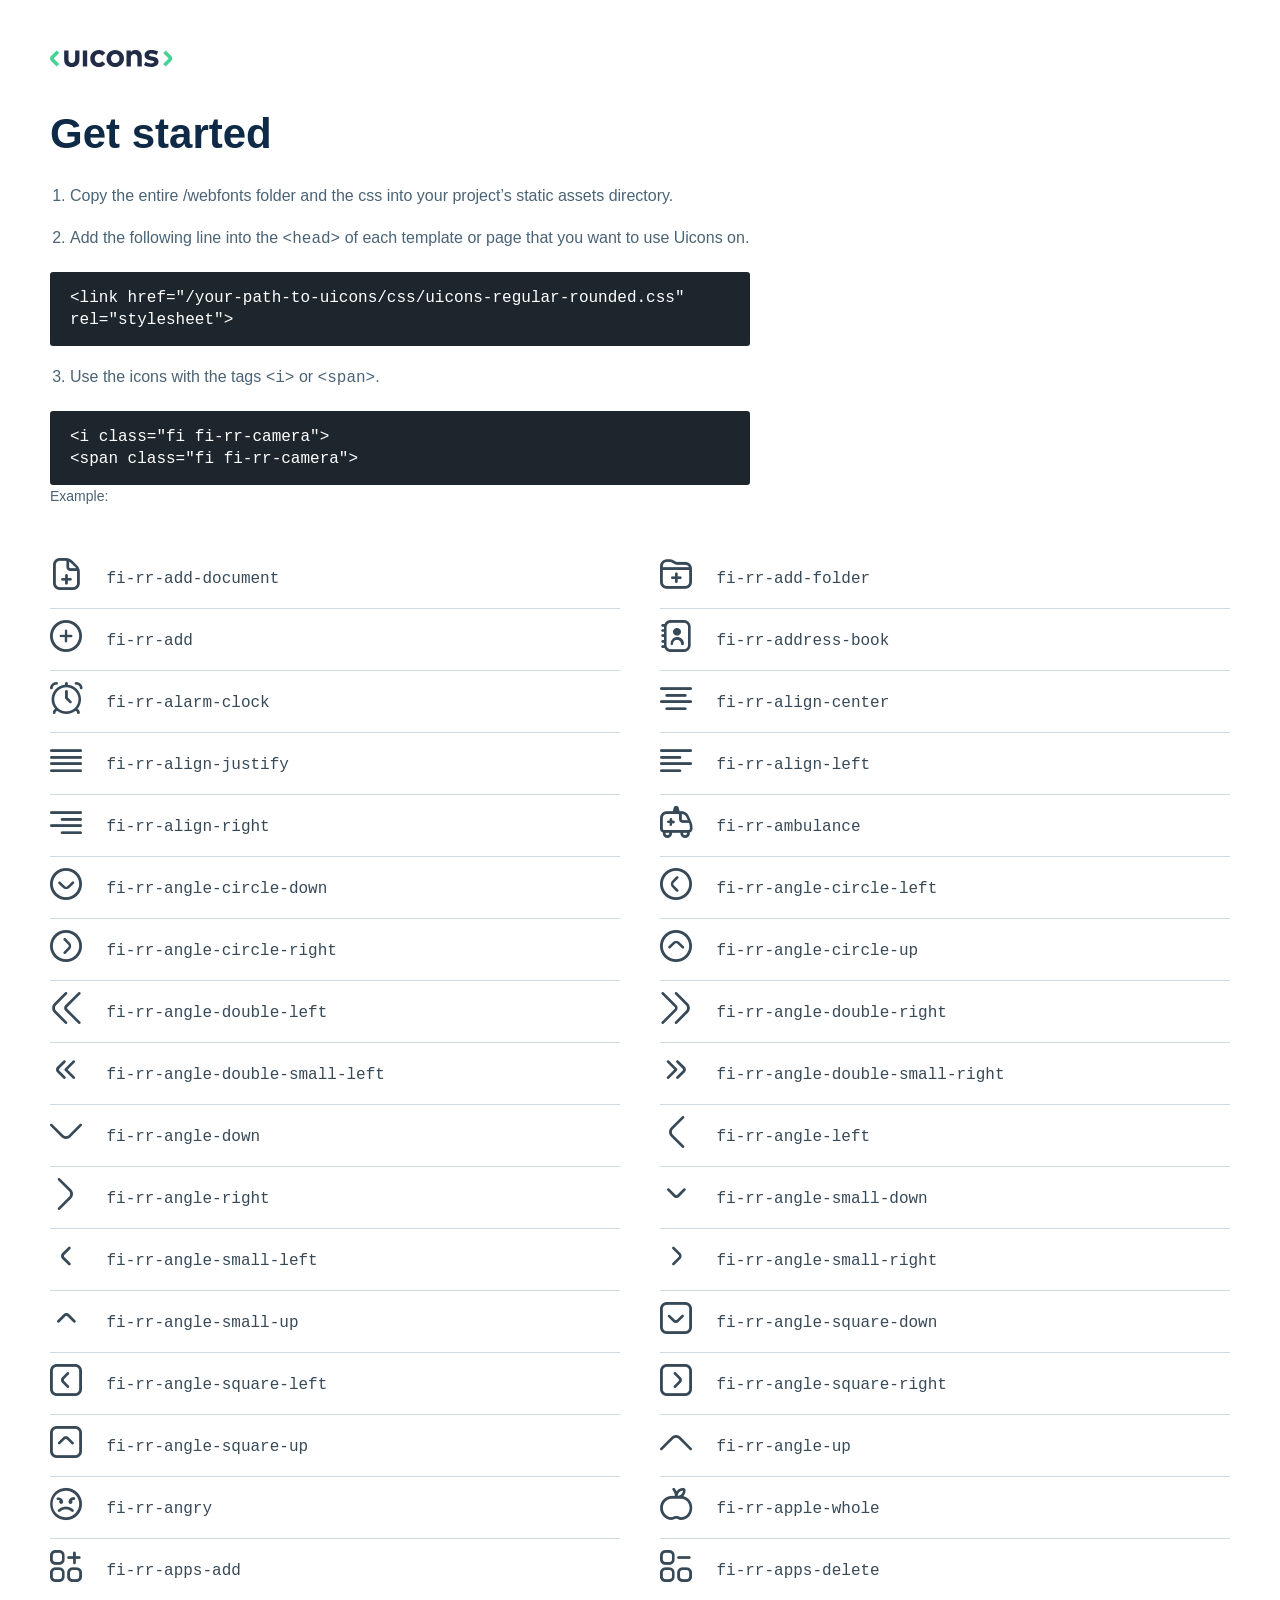
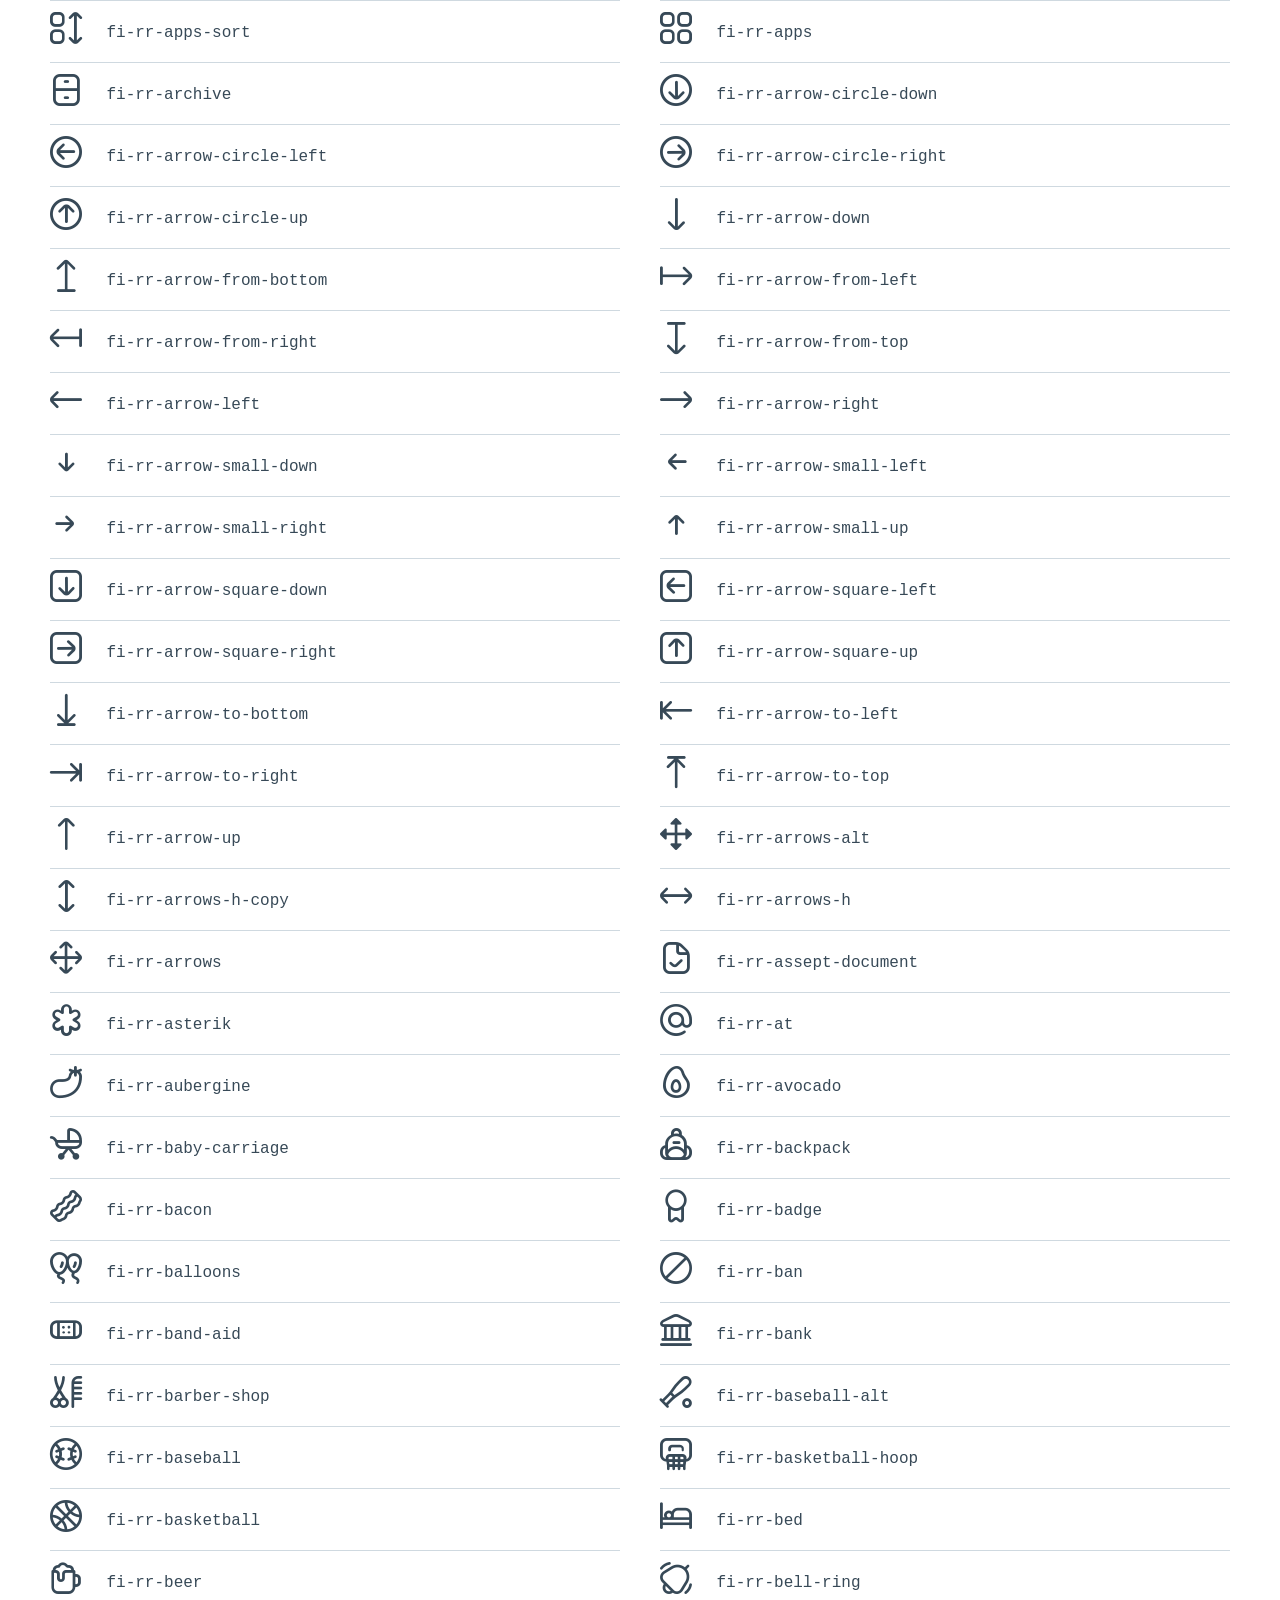
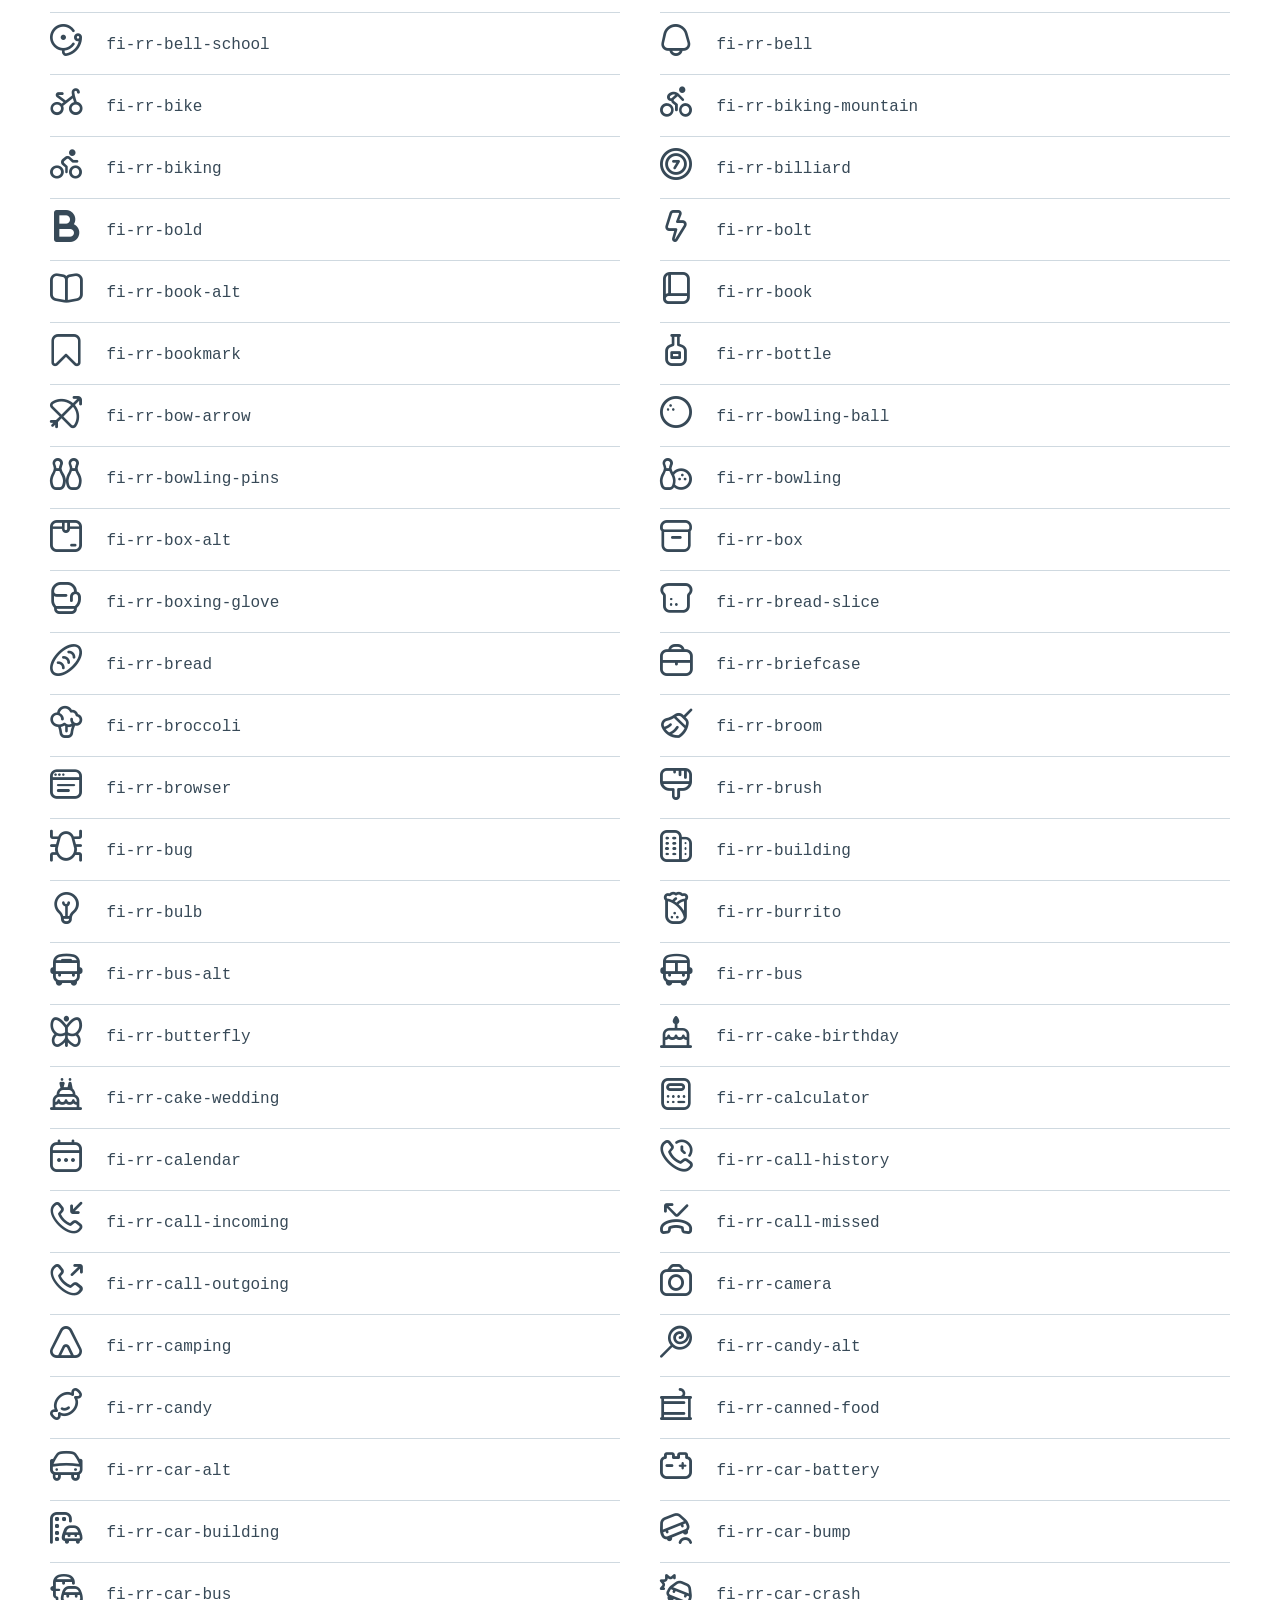
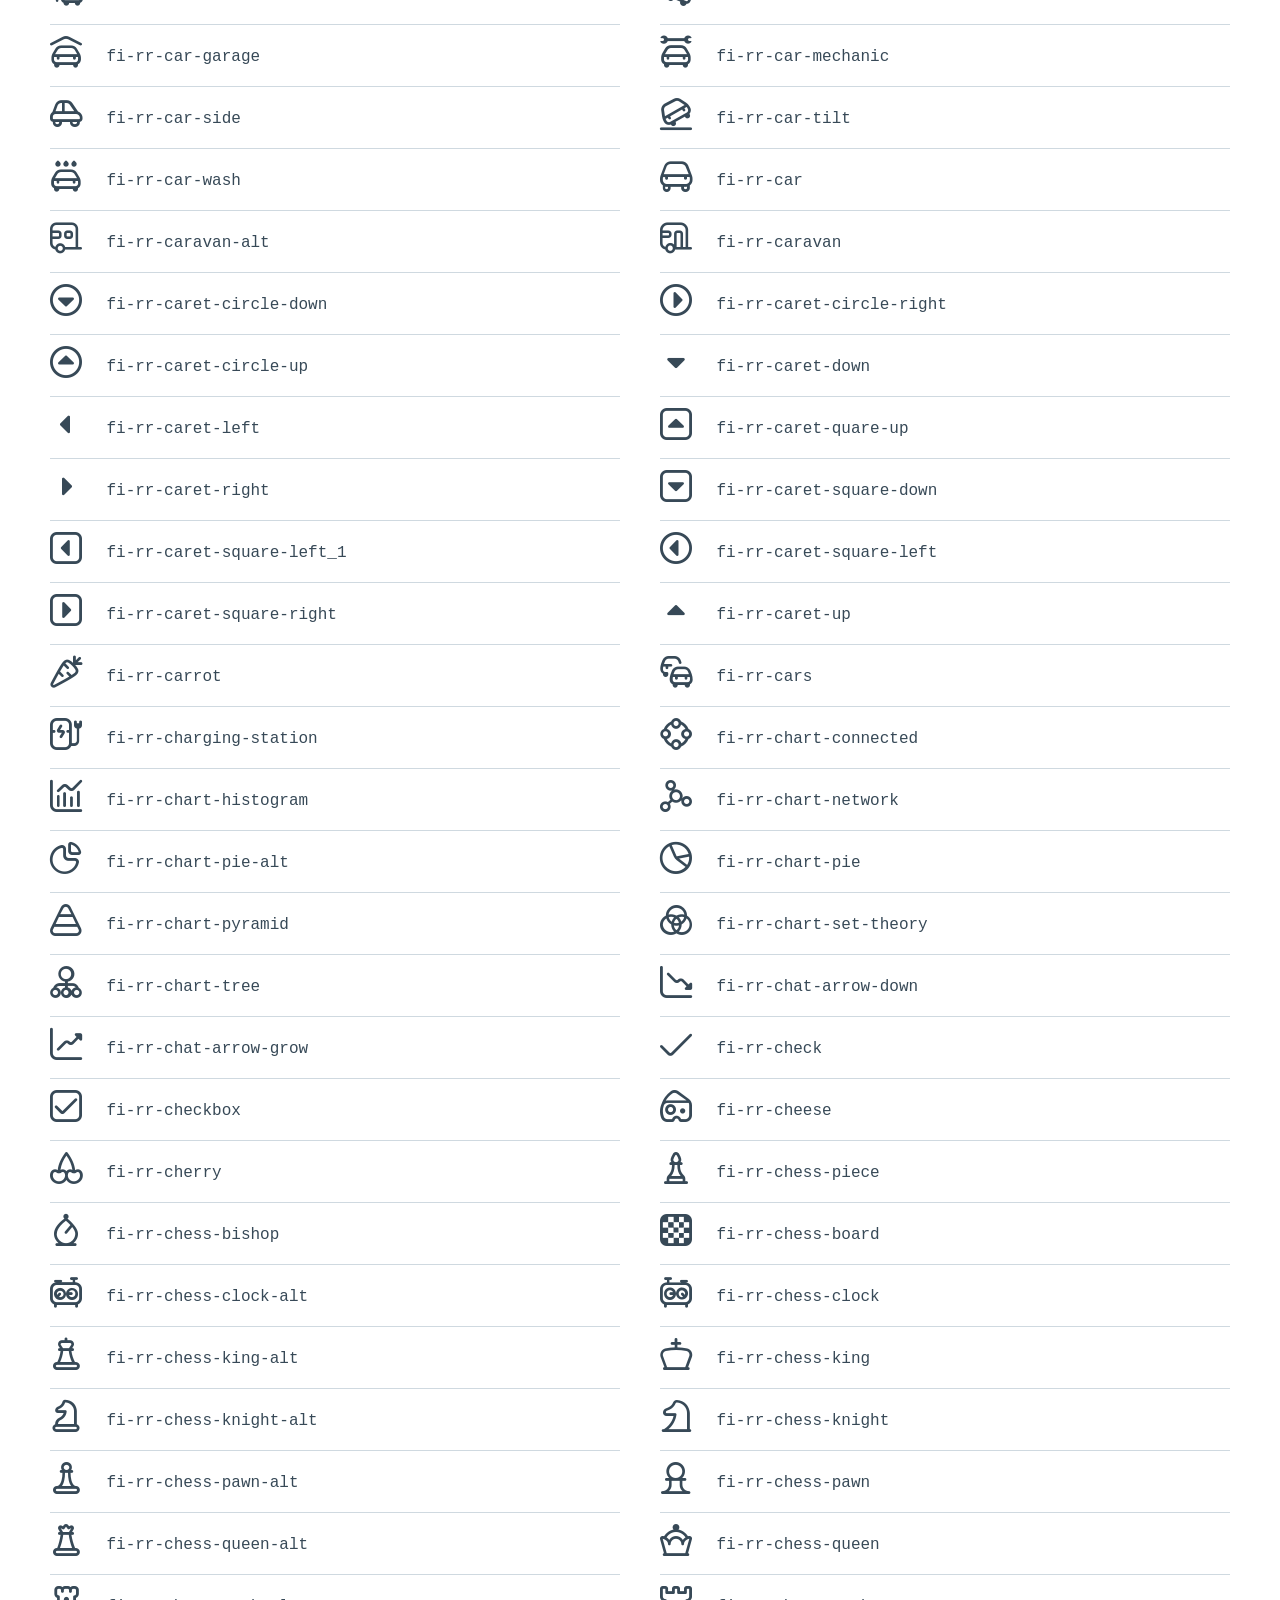
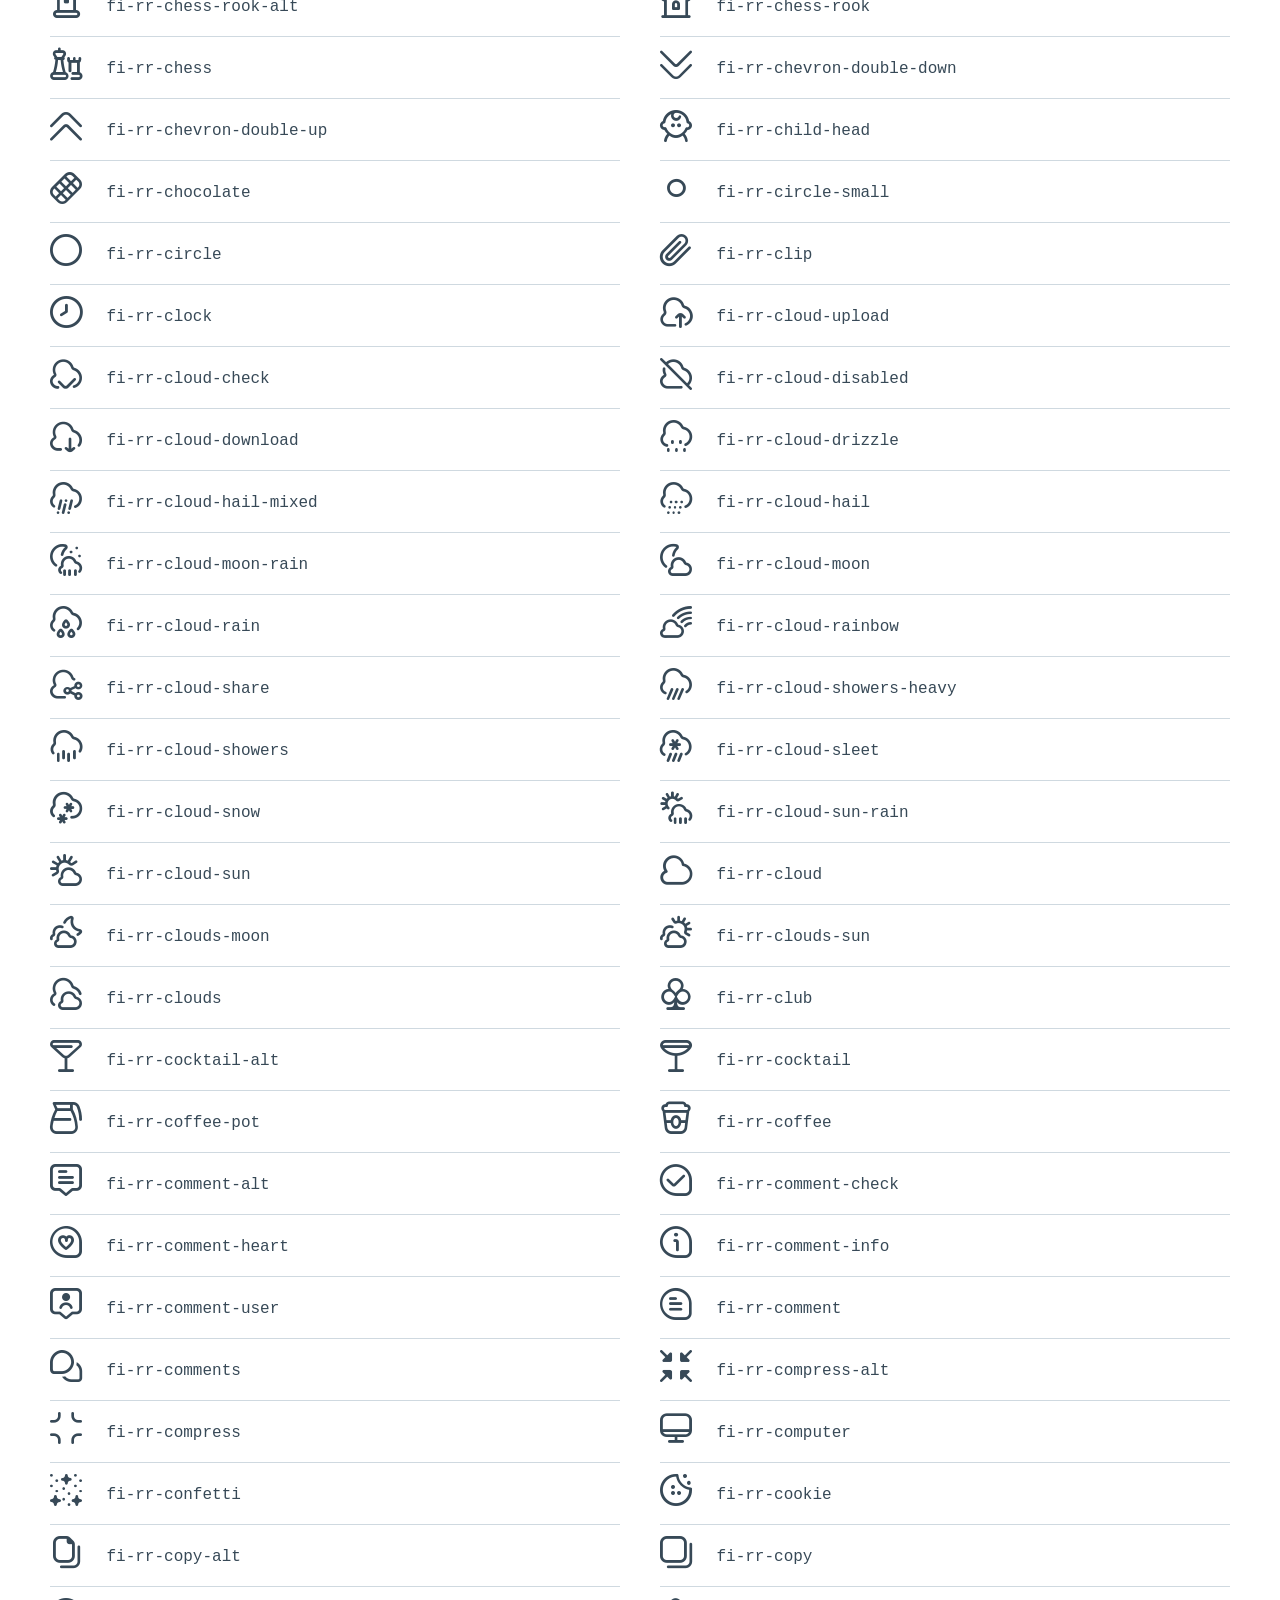
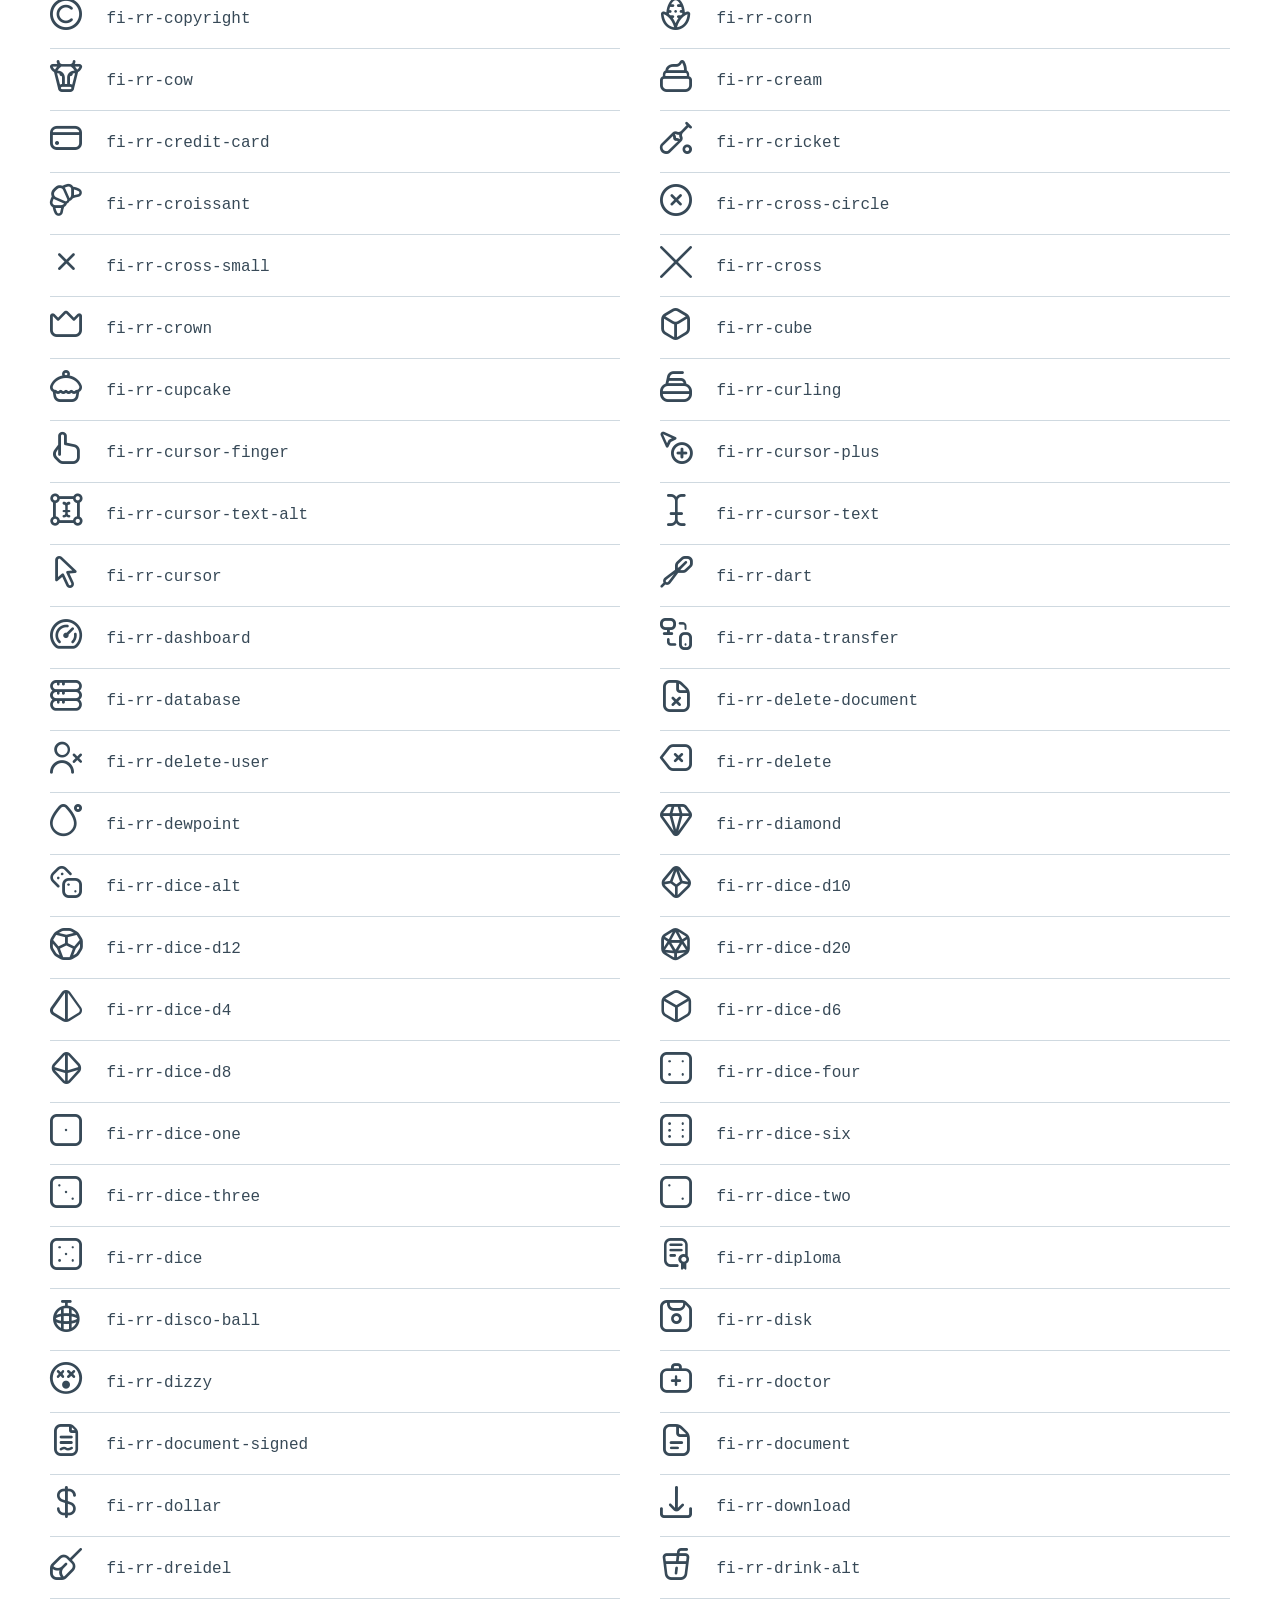
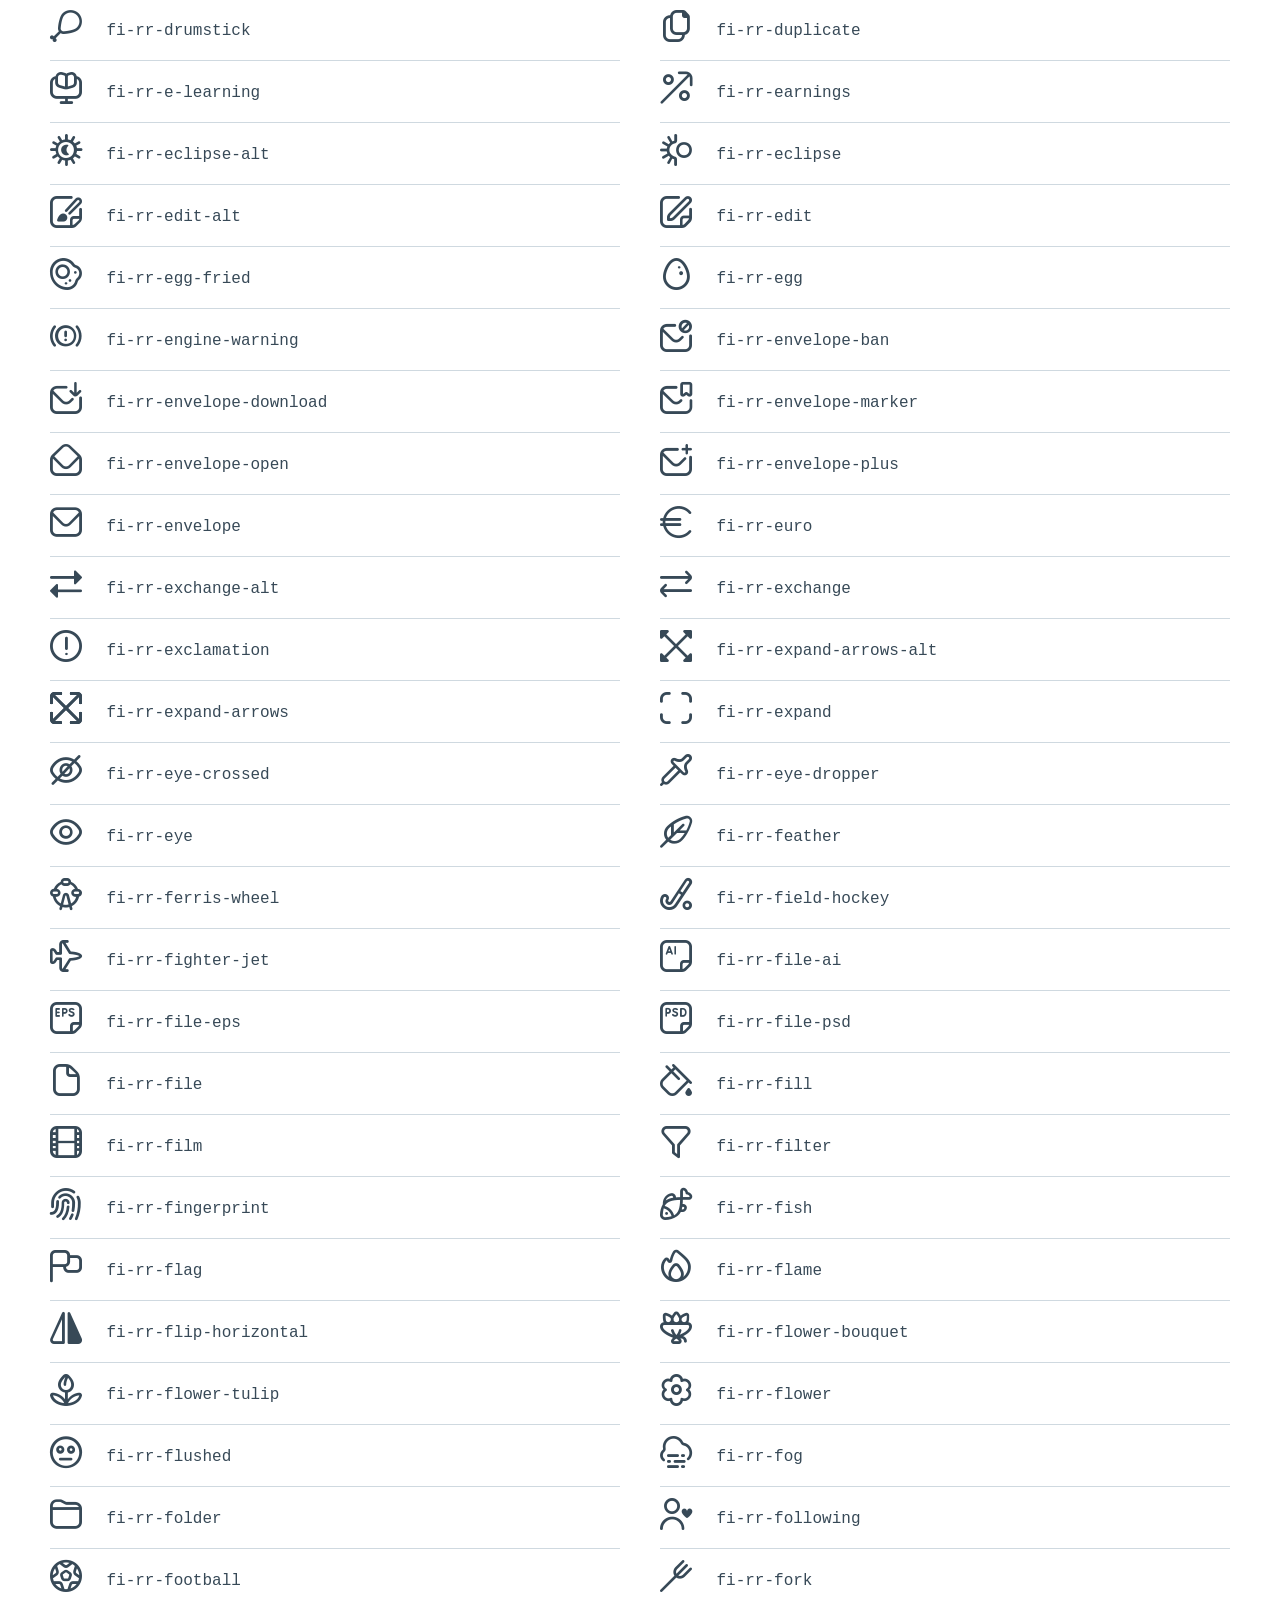
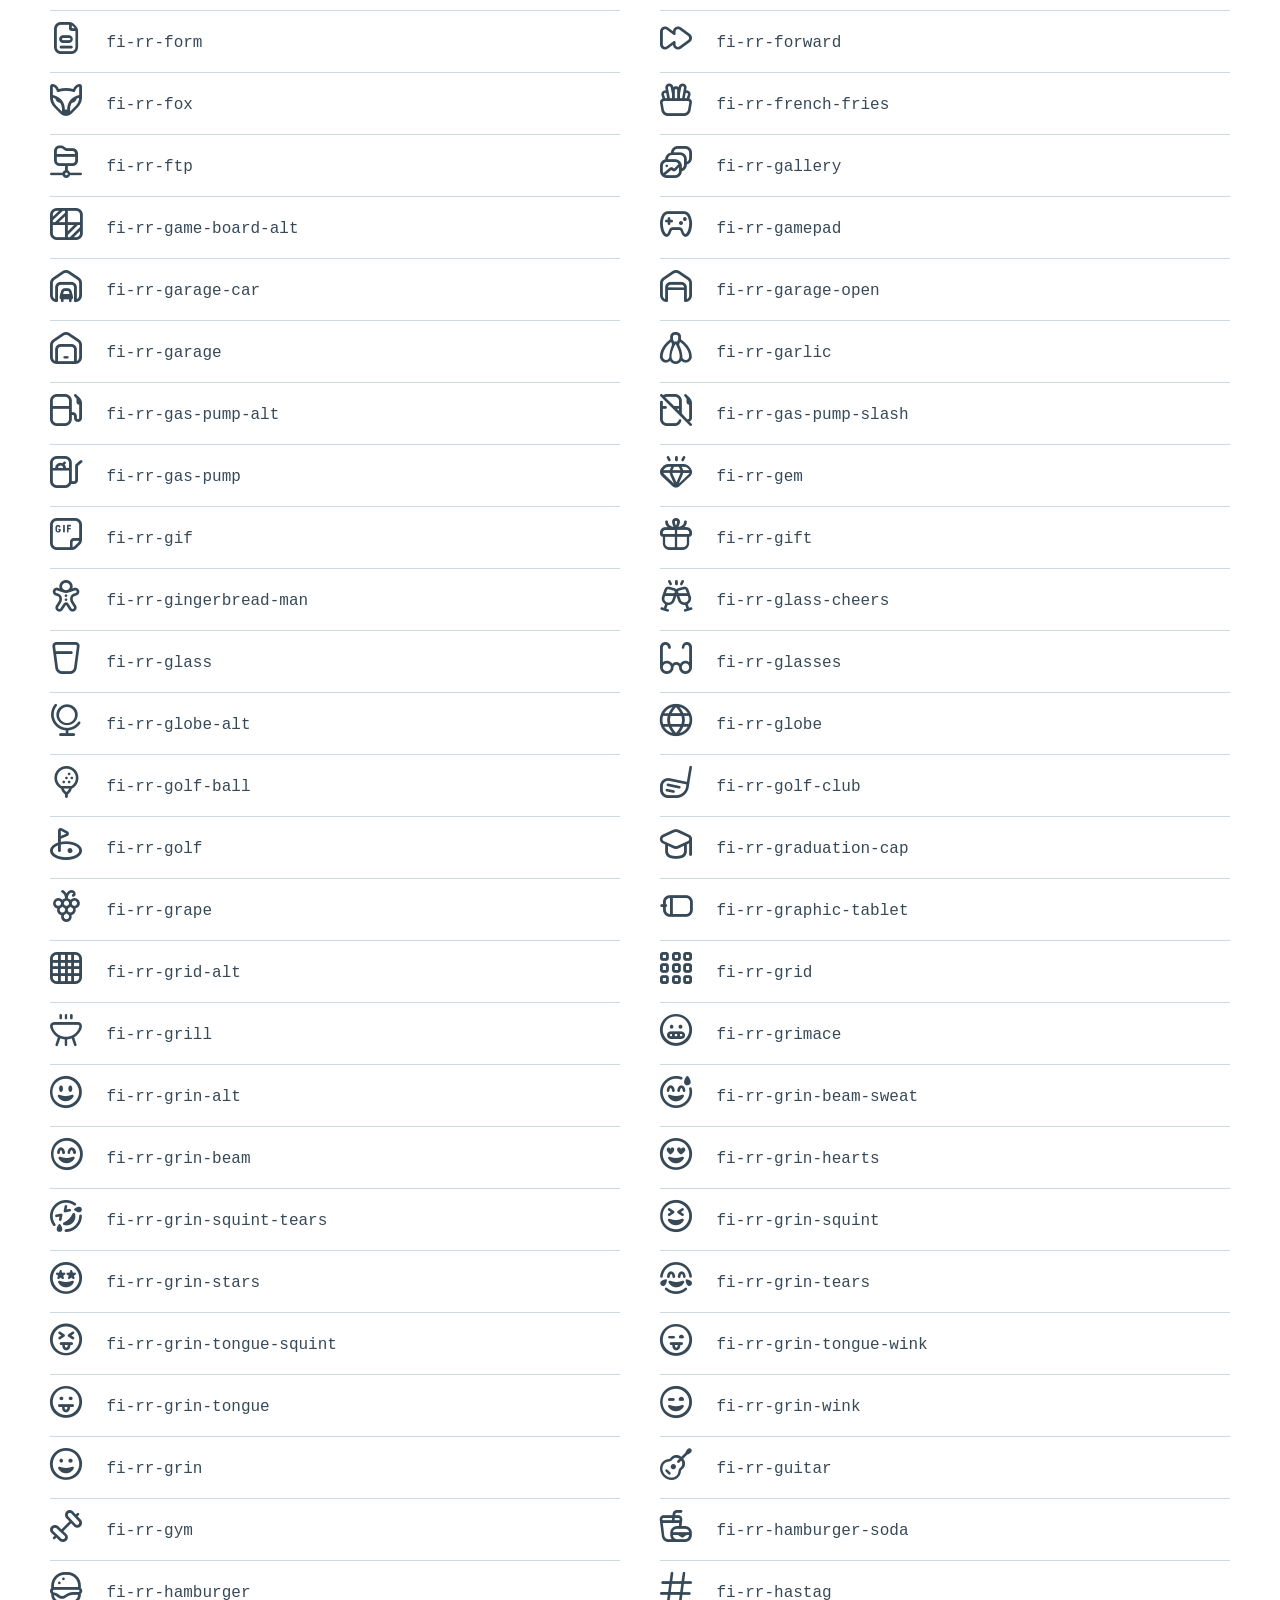
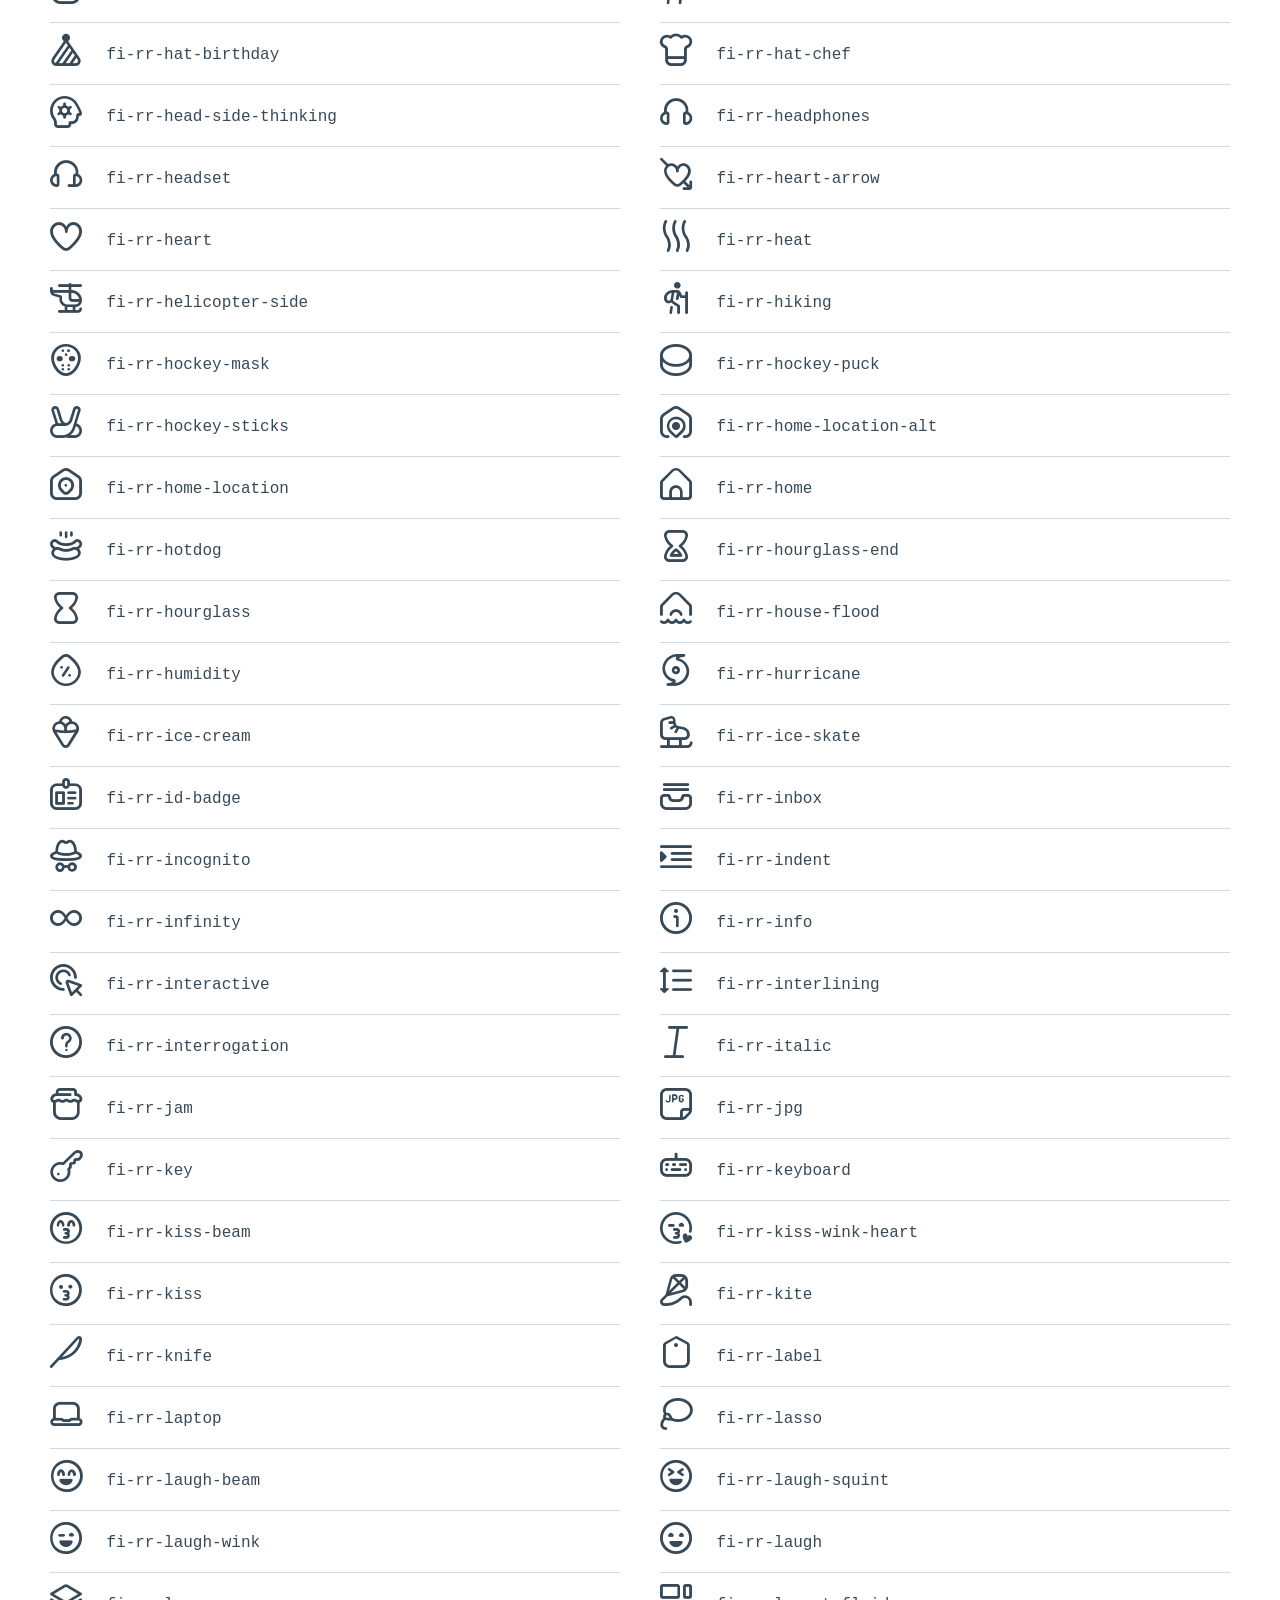
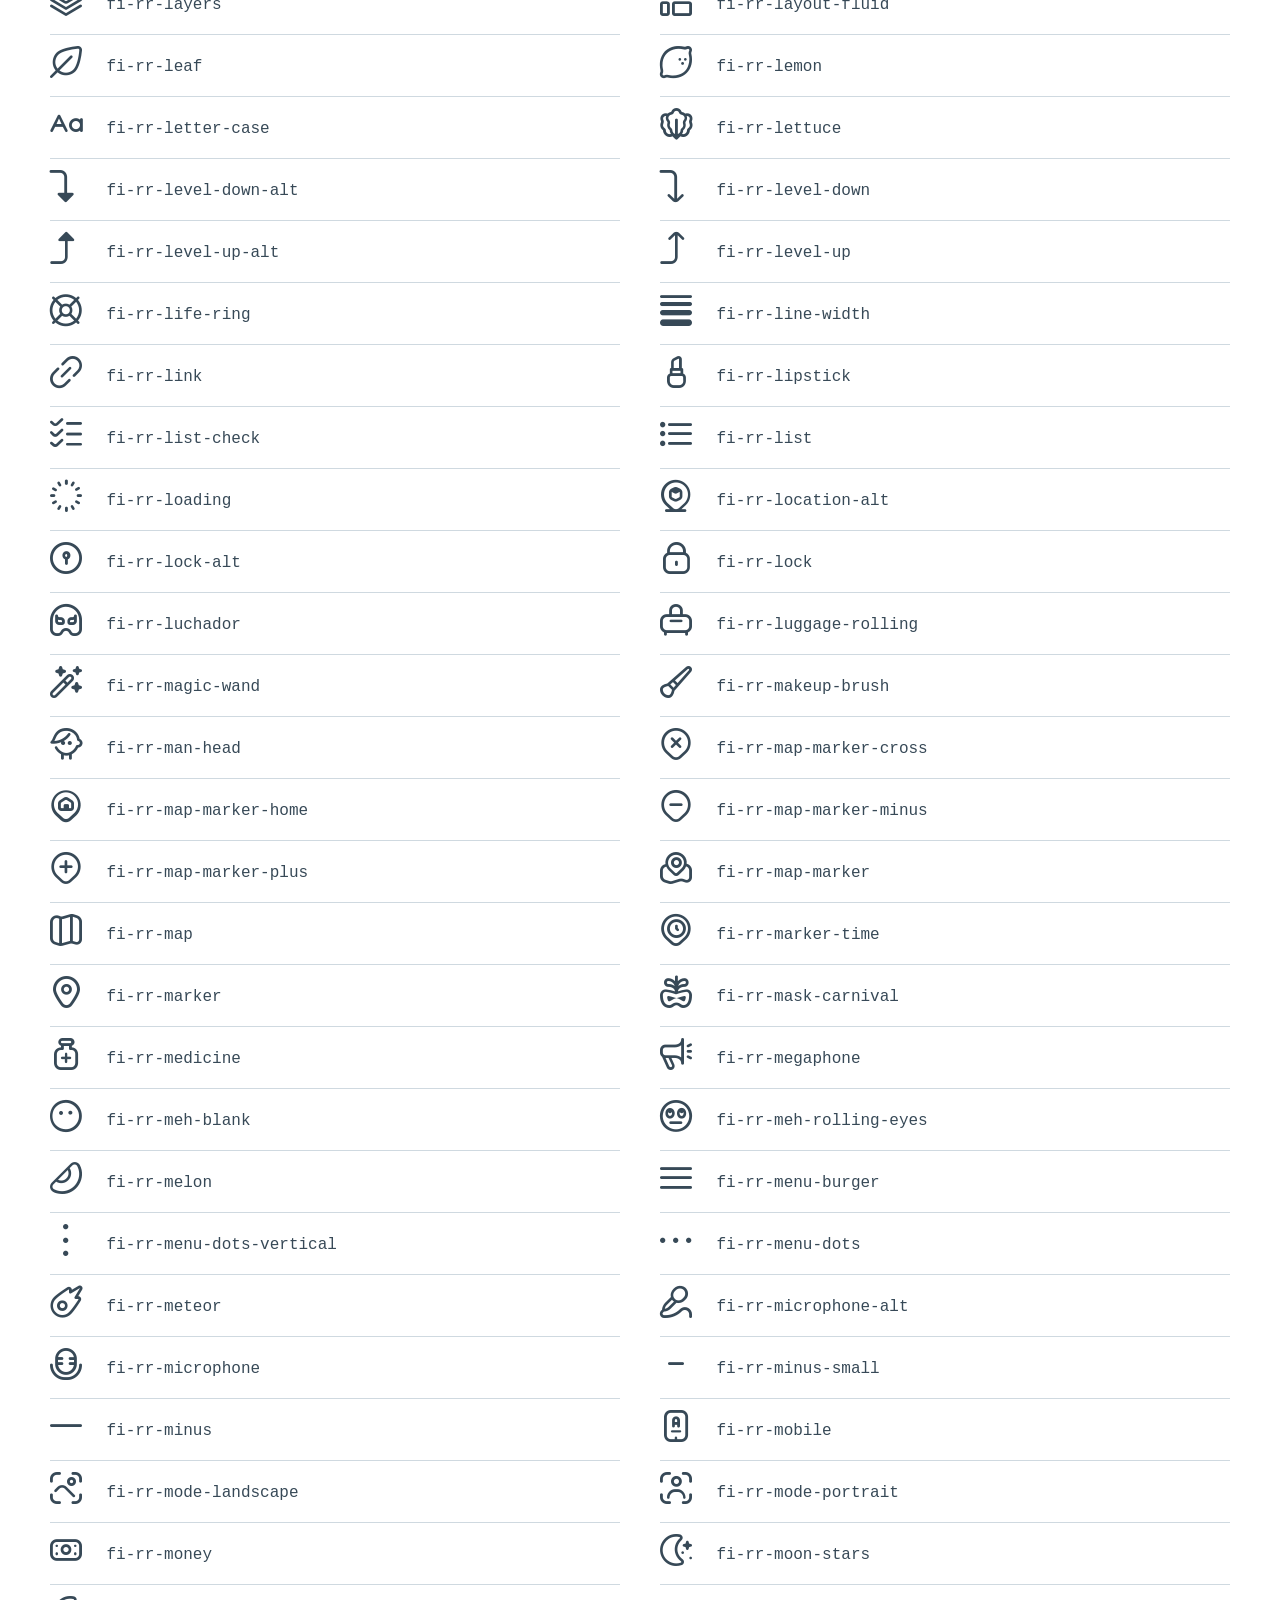
<file: style/rounded/how-to-use.html>
<!DOCTYPE html>
<html lang="en">
<head>
    <meta charset="UTF-8">
    <title>Uicons</title>

    <style>
        html,body,div,span,applet,object,iframe,h1,h2,h3,h4,h5,h6,p,blockquote,pre,a,abbr,acronym,address,big,cite,code,del,dfn,em,img,ins,kbd,q,s,samp,small,strike,strong,sub,sup,tt,var,b,u,i,center,dl,dt,dd,ol,ul,li,fieldset,form,label,legend,table,caption,tbody,tfoot,thead,tr,th,td,article,aside,canvas,details,embed,figure,figcaption,footer,header,hgroup,menu,nav,output,ruby,section,summary,time,mark,audio,video{margin:0;padding:0;border:0;font-size:100%;font:inherit;vertical-align:baseline}article,aside,details,figcaption,figure,footer,header,hgroup,menu,nav,section{display:block}body{line-height:1}ol,ul{list-style:none}blockquote,q{quotes:none}blockquote:before,blockquote:after,q:before,q:after{content:'';content:none}table{border-collapse:collapse;border-spacing:0}

        html {
            box-sizing: border-box;
        }
        *, *:before, *:after {
            box-sizing: inherit;
        }

        body {
            font-family: Arial, Helvetica, sans-serif;
            color: #4A6375;
            line-height: 22px;
        }

        .container {
            padding: 50px;
        }

        .logo {
            margin-bottom: 50px;
            display: inline-block;
        }

        .logo svg {
            display: block
        }

        h1 {
            font-size: 42px;
            color: #0E2A47;
            font-weight: bold;
            margin-bottom: 40px;
        }

        .mono {
            font-family: Consolas,Monaco,Lucida Console,Liberation Mono,DejaVu Sans Mono,Bitstream Vera Sans Mono,Courier New, monospace;
        }

        code {
            background-color: #1D262D;
            padding: 15px 20px;
            border-radius: 3px;
            color: #fff;
            display: block;
            font-family: Consolas,Monaco,Lucida Console,Liberation Mono,DejaVu Sans Mono,Bitstream Vera Sans Mono,Courier New, monospace;
            font-weight: normal;
            width: 100%;
            max-width: 700px;
            margin-left: -20px;
        }

        pre {
            white-space: break-spaces;
        }

        small {
            font-size: 14px;
            margin-left: -20px;
        }

        ol {
            list-style: decimal;
            padding-left: 20px;
        }

        .steps {
            text-align: left;
            margin-bottom: 40px;;
        }

        .steps ol li {
            margin-bottom: 20px;
        }

        .icons {
            color: #374957;
        }

        .icons {
            display: flex;
            flex-wrap: wrap;
            align-items: flex-start;
            margin: 0 -20px;
        }

        .icons li {
            padding: 0 20px;
            width: 50%;
        }

        .icon-holder {
            height: 62px;
            line-height: 62px;
            border-bottom: 1px solid #CFD9E0;
        }

        .icon-holder i {
            font-size: 32px;
            vertical-align: middle;
            margin-right: 20px;
        }

        @media (max-width: 768px) {
            .container {
                padding: 20px;
            }

            .icons li {
                padding: 0 20px;
                width: 100%;
            }
        }
    </style>

    <link rel="stylesheet" type="text/css" href="css/uicons-regular-rounded.css" />
</head>
<body>

<div class="container">
    <a href="http://www.flaticon.com/uicons" class="logo">
        <svg width="123" height="17" viewBox="0 0 123 17" fill="none" xmlns="http://www.w3.org/2000/svg">
            <g clip-path="url(#clip0)">
                <path d="M29.4438 9.70091C29.4438 14.8009 25.845 17.004 21.812 17.004C17.7791 17.004 14.1641 14.805 14.1641 9.70091V0.434082H18.5135V9.33169C18.5135 11.9162 19.9295 12.9832 21.812 12.9832C23.6946 12.9832 25.1106 11.9324 25.1106 9.33169V0.434082H29.4438V9.70091Z" fill="#222C47"/>
                <path d="M37.1853 16.5821H32.8359V0.434082H37.1853V16.5821Z" fill="#222C47"/>
                <path d="M55.3498 3.051L52.2176 5.68012C51.7982 5.17177 51.2715 4.7626 50.6752 4.482C50.0789 4.2014 49.4279 4.05633 48.7689 4.05721C46.5171 4.05721 44.7116 5.82618 44.7116 8.52021C44.7116 11.2142 46.4968 12.9832 48.7689 12.9832C49.4361 12.977 50.0944 12.8291 50.7001 12.5493C51.3058 12.2695 51.8452 11.8642 52.2825 11.3603L55.3823 14.0097C54.6134 14.9885 53.6254 15.7731 52.4979 16.3002C51.3703 16.8274 50.1348 17.0823 48.8906 17.0446C43.7338 16.9999 40.2852 13.3889 40.2852 8.52021C40.2852 3.65148 43.7338 -7.03519e-05 48.8825 -7.03519e-05C50.1248 -0.0375892 51.3582 0.219274 52.4822 0.74954C53.6062 1.2798 54.5888 2.06843 55.3498 3.051Z" fill="#222C47"/>
                <path d="M73.9959 8.52029C73.9959 13.389 70.2794 17.0406 65.2484 17.0406C60.2174 17.0406 56.5293 13.389 56.5293 8.52029C56.5293 3.65155 60.2295 0 65.2484 0C70.2672 0 73.9959 3.65155 73.9959 8.52029ZM60.9639 8.52029C60.9639 11.1372 62.7978 12.9833 65.2484 12.9833C67.699 12.9833 69.545 11.1494 69.545 8.52029C69.545 5.89117 67.699 4.05728 65.2484 4.05728C62.7978 4.05728 60.9639 5.88305 60.9639 8.52029Z" fill="#222C47"/>
                <path d="M91.7714 6.30095V16.5821H87.422V7.70883C87.422 5.3759 86.2535 4.08974 84.2736 4.08974C82.4072 4.08974 80.8574 5.30692 80.8574 7.74129V16.5821H76.5039V0.434129H80.7397V2.33294C81.8879 0.616706 83.6569 0 85.4908 0C89.1545 0 91.7714 2.54797 91.7714 6.30095Z" fill="#222C47"/>
                <path d="M106.657 4.93353C105.049 4.1464 103.297 3.6976 101.508 3.61492C99.8569 3.61492 99.0252 4.19917 99.0252 5.08365C99.0252 5.96814 100.19 6.24809 101.658 6.46718L103.091 6.68222C106.588 7.21778 108.54 8.78389 108.54 11.5185C108.54 14.8495 105.805 16.9999 101.123 16.9999C98.9238 16.9999 96.039 16.5942 93.9414 15.1011L95.6576 11.7984C97.2818 12.8839 99.2024 13.4395 101.155 13.3889C103.184 13.3889 104.141 12.8209 104.141 11.8715C104.141 11.0884 103.33 10.6543 101.456 10.3865L100.141 10.2039C96.4082 9.68866 94.5581 8.05358 94.5581 5.30275C94.5581 1.98795 97.1223 0.0282822 101.374 0.0282822C103.714 -0.0143955 106.03 0.511905 108.122 1.56193L106.657 4.93353Z" fill="#222C47"/>
                <path d="M3.70114 8.5204L9.24338 2.95787L6.65889 0.377441L1.03145 6.00489C0.37092 6.66732 0 7.56464 0 8.50011C0 9.43559 0.37092 10.3329 1.03145 10.9953L6.60615 16.57L9.19064 13.9896L3.70114 8.5204Z" fill="#4AD295"/>
                <path d="M118.622 8.44737L113.08 13.9896L115.665 16.57L121.288 10.9548C121.616 10.6269 121.876 10.2377 122.054 9.80916C122.232 9.38066 122.323 8.92136 122.323 8.45751C122.323 7.99366 122.232 7.53436 122.054 7.10586C121.876 6.67737 121.616 6.28808 121.288 5.96026L115.713 0.377441L113.133 2.95787L118.622 8.44737Z" fill="#4AD295"/>
            </g>
            <defs>
                <clipPath id="clip0">
                    <rect width="122.323" height="17" fill="white"/>
                </clipPath>
            </defs>
        </svg>
    </a>

    <h1>Get started</h1>

    <div class="steps">
        <ol>
            <li>Copy the entire /webfonts folder and the css into your project’s static assets directory.</li>
            <li>Add the following line into the <span class="mono">&lt;head&gt;</span> of each template or page that you want to use Uicons on.<br><br>
                <code><pre>&lt;link href="/your-path-to-uicons/css/uicons-regular-rounded.css" rel="stylesheet"&gt;</pre></code>
            </li>
            <li>Use the icons with the tags <span class="mono">&lt;i&gt;</span> or <span class="mono">&lt;span&gt;</span>.<br><br>
                <code><pre>&lt;i class="fi fi-rr-camera"&gt;
&lt;span class="fi fi-rr-camera"&gt;</pre></code>
                <small>Example:</small>
            </li>
        </ol>
    </div>

    <ul class="icons">

            <li>
                <div class="icon-holder">
                    <i class="fi fi-rr-add-document"></i>
                    <span class="label mono">fi-rr-add-document</span>
                </div>
            </li>


            <li>
                <div class="icon-holder">
                    <i class="fi fi-rr-add-folder"></i>
                    <span class="label mono">fi-rr-add-folder</span>
                </div>
            </li>


            <li>
                <div class="icon-holder">
                    <i class="fi fi-rr-add"></i>
                    <span class="label mono">fi-rr-add</span>
                </div>
            </li>


            <li>
                <div class="icon-holder">
                    <i class="fi fi-rr-address-book"></i>
                    <span class="label mono">fi-rr-address-book</span>
                </div>
            </li>


            <li>
                <div class="icon-holder">
                    <i class="fi fi-rr-alarm-clock"></i>
                    <span class="label mono">fi-rr-alarm-clock</span>
                </div>
            </li>


            <li>
                <div class="icon-holder">
                    <i class="fi fi-rr-align-center"></i>
                    <span class="label mono">fi-rr-align-center</span>
                </div>
            </li>


            <li>
                <div class="icon-holder">
                    <i class="fi fi-rr-align-justify"></i>
                    <span class="label mono">fi-rr-align-justify</span>
                </div>
            </li>


            <li>
                <div class="icon-holder">
                    <i class="fi fi-rr-align-left"></i>
                    <span class="label mono">fi-rr-align-left</span>
                </div>
            </li>


            <li>
                <div class="icon-holder">
                    <i class="fi fi-rr-align-right"></i>
                    <span class="label mono">fi-rr-align-right</span>
                </div>
            </li>


            <li>
                <div class="icon-holder">
                    <i class="fi fi-rr-ambulance"></i>
                    <span class="label mono">fi-rr-ambulance</span>
                </div>
            </li>


            <li>
                <div class="icon-holder">
                    <i class="fi fi-rr-angle-circle-down"></i>
                    <span class="label mono">fi-rr-angle-circle-down</span>
                </div>
            </li>


            <li>
                <div class="icon-holder">
                    <i class="fi fi-rr-angle-circle-left"></i>
                    <span class="label mono">fi-rr-angle-circle-left</span>
                </div>
            </li>


            <li>
                <div class="icon-holder">
                    <i class="fi fi-rr-angle-circle-right"></i>
                    <span class="label mono">fi-rr-angle-circle-right</span>
                </div>
            </li>


            <li>
                <div class="icon-holder">
                    <i class="fi fi-rr-angle-circle-up"></i>
                    <span class="label mono">fi-rr-angle-circle-up</span>
                </div>
            </li>


            <li>
                <div class="icon-holder">
                    <i class="fi fi-rr-angle-double-left"></i>
                    <span class="label mono">fi-rr-angle-double-left</span>
                </div>
            </li>


            <li>
                <div class="icon-holder">
                    <i class="fi fi-rr-angle-double-right"></i>
                    <span class="label mono">fi-rr-angle-double-right</span>
                </div>
            </li>


            <li>
                <div class="icon-holder">
                    <i class="fi fi-rr-angle-double-small-left"></i>
                    <span class="label mono">fi-rr-angle-double-small-left</span>
                </div>
            </li>


            <li>
                <div class="icon-holder">
                    <i class="fi fi-rr-angle-double-small-right"></i>
                    <span class="label mono">fi-rr-angle-double-small-right</span>
                </div>
            </li>


            <li>
                <div class="icon-holder">
                    <i class="fi fi-rr-angle-down"></i>
                    <span class="label mono">fi-rr-angle-down</span>
                </div>
            </li>


            <li>
                <div class="icon-holder">
                    <i class="fi fi-rr-angle-left"></i>
                    <span class="label mono">fi-rr-angle-left</span>
                </div>
            </li>


            <li>
                <div class="icon-holder">
                    <i class="fi fi-rr-angle-right"></i>
                    <span class="label mono">fi-rr-angle-right</span>
                </div>
            </li>


            <li>
                <div class="icon-holder">
                    <i class="fi fi-rr-angle-small-down"></i>
                    <span class="label mono">fi-rr-angle-small-down</span>
                </div>
            </li>


            <li>
                <div class="icon-holder">
                    <i class="fi fi-rr-angle-small-left"></i>
                    <span class="label mono">fi-rr-angle-small-left</span>
                </div>
            </li>


            <li>
                <div class="icon-holder">
                    <i class="fi fi-rr-angle-small-right"></i>
                    <span class="label mono">fi-rr-angle-small-right</span>
                </div>
            </li>


            <li>
                <div class="icon-holder">
                    <i class="fi fi-rr-angle-small-up"></i>
                    <span class="label mono">fi-rr-angle-small-up</span>
                </div>
            </li>


            <li>
                <div class="icon-holder">
                    <i class="fi fi-rr-angle-square-down"></i>
                    <span class="label mono">fi-rr-angle-square-down</span>
                </div>
            </li>


            <li>
                <div class="icon-holder">
                    <i class="fi fi-rr-angle-square-left"></i>
                    <span class="label mono">fi-rr-angle-square-left</span>
                </div>
            </li>


            <li>
                <div class="icon-holder">
                    <i class="fi fi-rr-angle-square-right"></i>
                    <span class="label mono">fi-rr-angle-square-right</span>
                </div>
            </li>


            <li>
                <div class="icon-holder">
                    <i class="fi fi-rr-angle-square-up"></i>
                    <span class="label mono">fi-rr-angle-square-up</span>
                </div>
            </li>


            <li>
                <div class="icon-holder">
                    <i class="fi fi-rr-angle-up"></i>
                    <span class="label mono">fi-rr-angle-up</span>
                </div>
            </li>


            <li>
                <div class="icon-holder">
                    <i class="fi fi-rr-angry"></i>
                    <span class="label mono">fi-rr-angry</span>
                </div>
            </li>


            <li>
                <div class="icon-holder">
                    <i class="fi fi-rr-apple-whole"></i>
                    <span class="label mono">fi-rr-apple-whole</span>
                </div>
            </li>


            <li>
                <div class="icon-holder">
                    <i class="fi fi-rr-apps-add"></i>
                    <span class="label mono">fi-rr-apps-add</span>
                </div>
            </li>


            <li>
                <div class="icon-holder">
                    <i class="fi fi-rr-apps-delete"></i>
                    <span class="label mono">fi-rr-apps-delete</span>
                </div>
            </li>


            <li>
                <div class="icon-holder">
                    <i class="fi fi-rr-apps-sort"></i>
                    <span class="label mono">fi-rr-apps-sort</span>
                </div>
            </li>


            <li>
                <div class="icon-holder">
                    <i class="fi fi-rr-apps"></i>
                    <span class="label mono">fi-rr-apps</span>
                </div>
            </li>


            <li>
                <div class="icon-holder">
                    <i class="fi fi-rr-archive"></i>
                    <span class="label mono">fi-rr-archive</span>
                </div>
            </li>


            <li>
                <div class="icon-holder">
                    <i class="fi fi-rr-arrow-circle-down"></i>
                    <span class="label mono">fi-rr-arrow-circle-down</span>
                </div>
            </li>


            <li>
                <div class="icon-holder">
                    <i class="fi fi-rr-arrow-circle-left"></i>
                    <span class="label mono">fi-rr-arrow-circle-left</span>
                </div>
            </li>


            <li>
                <div class="icon-holder">
                    <i class="fi fi-rr-arrow-circle-right"></i>
                    <span class="label mono">fi-rr-arrow-circle-right</span>
                </div>
            </li>


            <li>
                <div class="icon-holder">
                    <i class="fi fi-rr-arrow-circle-up"></i>
                    <span class="label mono">fi-rr-arrow-circle-up</span>
                </div>
            </li>


            <li>
                <div class="icon-holder">
                    <i class="fi fi-rr-arrow-down"></i>
                    <span class="label mono">fi-rr-arrow-down</span>
                </div>
            </li>


            <li>
                <div class="icon-holder">
                    <i class="fi fi-rr-arrow-from-bottom"></i>
                    <span class="label mono">fi-rr-arrow-from-bottom</span>
                </div>
            </li>


            <li>
                <div class="icon-holder">
                    <i class="fi fi-rr-arrow-from-left"></i>
                    <span class="label mono">fi-rr-arrow-from-left</span>
                </div>
            </li>


            <li>
                <div class="icon-holder">
                    <i class="fi fi-rr-arrow-from-right"></i>
                    <span class="label mono">fi-rr-arrow-from-right</span>
                </div>
            </li>


            <li>
                <div class="icon-holder">
                    <i class="fi fi-rr-arrow-from-top"></i>
                    <span class="label mono">fi-rr-arrow-from-top</span>
                </div>
            </li>


            <li>
                <div class="icon-holder">
                    <i class="fi fi-rr-arrow-left"></i>
                    <span class="label mono">fi-rr-arrow-left</span>
                </div>
            </li>


            <li>
                <div class="icon-holder">
                    <i class="fi fi-rr-arrow-right"></i>
                    <span class="label mono">fi-rr-arrow-right</span>
                </div>
            </li>


            <li>
                <div class="icon-holder">
                    <i class="fi fi-rr-arrow-small-down"></i>
                    <span class="label mono">fi-rr-arrow-small-down</span>
                </div>
            </li>


            <li>
                <div class="icon-holder">
                    <i class="fi fi-rr-arrow-small-left"></i>
                    <span class="label mono">fi-rr-arrow-small-left</span>
                </div>
            </li>


            <li>
                <div class="icon-holder">
                    <i class="fi fi-rr-arrow-small-right"></i>
                    <span class="label mono">fi-rr-arrow-small-right</span>
                </div>
            </li>


            <li>
                <div class="icon-holder">
                    <i class="fi fi-rr-arrow-small-up"></i>
                    <span class="label mono">fi-rr-arrow-small-up</span>
                </div>
            </li>


            <li>
                <div class="icon-holder">
                    <i class="fi fi-rr-arrow-square-down"></i>
                    <span class="label mono">fi-rr-arrow-square-down</span>
                </div>
            </li>


            <li>
                <div class="icon-holder">
                    <i class="fi fi-rr-arrow-square-left"></i>
                    <span class="label mono">fi-rr-arrow-square-left</span>
                </div>
            </li>


            <li>
                <div class="icon-holder">
                    <i class="fi fi-rr-arrow-square-right"></i>
                    <span class="label mono">fi-rr-arrow-square-right</span>
                </div>
            </li>


            <li>
                <div class="icon-holder">
                    <i class="fi fi-rr-arrow-square-up"></i>
                    <span class="label mono">fi-rr-arrow-square-up</span>
                </div>
            </li>


            <li>
                <div class="icon-holder">
                    <i class="fi fi-rr-arrow-to-bottom"></i>
                    <span class="label mono">fi-rr-arrow-to-bottom</span>
                </div>
            </li>


            <li>
                <div class="icon-holder">
                    <i class="fi fi-rr-arrow-to-left"></i>
                    <span class="label mono">fi-rr-arrow-to-left</span>
                </div>
            </li>


            <li>
                <div class="icon-holder">
                    <i class="fi fi-rr-arrow-to-right"></i>
                    <span class="label mono">fi-rr-arrow-to-right</span>
                </div>
            </li>


            <li>
                <div class="icon-holder">
                    <i class="fi fi-rr-arrow-to-top"></i>
                    <span class="label mono">fi-rr-arrow-to-top</span>
                </div>
            </li>


            <li>
                <div class="icon-holder">
                    <i class="fi fi-rr-arrow-up"></i>
                    <span class="label mono">fi-rr-arrow-up</span>
                </div>
            </li>


            <li>
                <div class="icon-holder">
                    <i class="fi fi-rr-arrows-alt"></i>
                    <span class="label mono">fi-rr-arrows-alt</span>
                </div>
            </li>


            <li>
                <div class="icon-holder">
                    <i class="fi fi-rr-arrows-h-copy"></i>
                    <span class="label mono">fi-rr-arrows-h-copy</span>
                </div>
            </li>


            <li>
                <div class="icon-holder">
                    <i class="fi fi-rr-arrows-h"></i>
                    <span class="label mono">fi-rr-arrows-h</span>
                </div>
            </li>


            <li>
                <div class="icon-holder">
                    <i class="fi fi-rr-arrows"></i>
                    <span class="label mono">fi-rr-arrows</span>
                </div>
            </li>


            <li>
                <div class="icon-holder">
                    <i class="fi fi-rr-assept-document"></i>
                    <span class="label mono">fi-rr-assept-document</span>
                </div>
            </li>


            <li>
                <div class="icon-holder">
                    <i class="fi fi-rr-asterik"></i>
                    <span class="label mono">fi-rr-asterik</span>
                </div>
            </li>


            <li>
                <div class="icon-holder">
                    <i class="fi fi-rr-at"></i>
                    <span class="label mono">fi-rr-at</span>
                </div>
            </li>


            <li>
                <div class="icon-holder">
                    <i class="fi fi-rr-aubergine"></i>
                    <span class="label mono">fi-rr-aubergine</span>
                </div>
            </li>


            <li>
                <div class="icon-holder">
                    <i class="fi fi-rr-avocado"></i>
                    <span class="label mono">fi-rr-avocado</span>
                </div>
            </li>


            <li>
                <div class="icon-holder">
                    <i class="fi fi-rr-baby-carriage"></i>
                    <span class="label mono">fi-rr-baby-carriage</span>
                </div>
            </li>


            <li>
                <div class="icon-holder">
                    <i class="fi fi-rr-backpack"></i>
                    <span class="label mono">fi-rr-backpack</span>
                </div>
            </li>


            <li>
                <div class="icon-holder">
                    <i class="fi fi-rr-bacon"></i>
                    <span class="label mono">fi-rr-bacon</span>
                </div>
            </li>


            <li>
                <div class="icon-holder">
                    <i class="fi fi-rr-badge"></i>
                    <span class="label mono">fi-rr-badge</span>
                </div>
            </li>


            <li>
                <div class="icon-holder">
                    <i class="fi fi-rr-balloons"></i>
                    <span class="label mono">fi-rr-balloons</span>
                </div>
            </li>


            <li>
                <div class="icon-holder">
                    <i class="fi fi-rr-ban"></i>
                    <span class="label mono">fi-rr-ban</span>
                </div>
            </li>


            <li>
                <div class="icon-holder">
                    <i class="fi fi-rr-band-aid"></i>
                    <span class="label mono">fi-rr-band-aid</span>
                </div>
            </li>


            <li>
                <div class="icon-holder">
                    <i class="fi fi-rr-bank"></i>
                    <span class="label mono">fi-rr-bank</span>
                </div>
            </li>


            <li>
                <div class="icon-holder">
                    <i class="fi fi-rr-barber-shop"></i>
                    <span class="label mono">fi-rr-barber-shop</span>
                </div>
            </li>


            <li>
                <div class="icon-holder">
                    <i class="fi fi-rr-baseball-alt"></i>
                    <span class="label mono">fi-rr-baseball-alt</span>
                </div>
            </li>


            <li>
                <div class="icon-holder">
                    <i class="fi fi-rr-baseball"></i>
                    <span class="label mono">fi-rr-baseball</span>
                </div>
            </li>


            <li>
                <div class="icon-holder">
                    <i class="fi fi-rr-basketball-hoop"></i>
                    <span class="label mono">fi-rr-basketball-hoop</span>
                </div>
            </li>


            <li>
                <div class="icon-holder">
                    <i class="fi fi-rr-basketball"></i>
                    <span class="label mono">fi-rr-basketball</span>
                </div>
            </li>


            <li>
                <div class="icon-holder">
                    <i class="fi fi-rr-bed"></i>
                    <span class="label mono">fi-rr-bed</span>
                </div>
            </li>


            <li>
                <div class="icon-holder">
                    <i class="fi fi-rr-beer"></i>
                    <span class="label mono">fi-rr-beer</span>
                </div>
            </li>


            <li>
                <div class="icon-holder">
                    <i class="fi fi-rr-bell-ring"></i>
                    <span class="label mono">fi-rr-bell-ring</span>
                </div>
            </li>


            <li>
                <div class="icon-holder">
                    <i class="fi fi-rr-bell-school"></i>
                    <span class="label mono">fi-rr-bell-school</span>
                </div>
            </li>


            <li>
                <div class="icon-holder">
                    <i class="fi fi-rr-bell"></i>
                    <span class="label mono">fi-rr-bell</span>
                </div>
            </li>


            <li>
                <div class="icon-holder">
                    <i class="fi fi-rr-bike"></i>
                    <span class="label mono">fi-rr-bike</span>
                </div>
            </li>


            <li>
                <div class="icon-holder">
                    <i class="fi fi-rr-biking-mountain"></i>
                    <span class="label mono">fi-rr-biking-mountain</span>
                </div>
            </li>


            <li>
                <div class="icon-holder">
                    <i class="fi fi-rr-biking"></i>
                    <span class="label mono">fi-rr-biking</span>
                </div>
            </li>


            <li>
                <div class="icon-holder">
                    <i class="fi fi-rr-billiard"></i>
                    <span class="label mono">fi-rr-billiard</span>
                </div>
            </li>


            <li>
                <div class="icon-holder">
                    <i class="fi fi-rr-bold"></i>
                    <span class="label mono">fi-rr-bold</span>
                </div>
            </li>


            <li>
                <div class="icon-holder">
                    <i class="fi fi-rr-bolt"></i>
                    <span class="label mono">fi-rr-bolt</span>
                </div>
            </li>


            <li>
                <div class="icon-holder">
                    <i class="fi fi-rr-book-alt"></i>
                    <span class="label mono">fi-rr-book-alt</span>
                </div>
            </li>


            <li>
                <div class="icon-holder">
                    <i class="fi fi-rr-book"></i>
                    <span class="label mono">fi-rr-book</span>
                </div>
            </li>


            <li>
                <div class="icon-holder">
                    <i class="fi fi-rr-bookmark"></i>
                    <span class="label mono">fi-rr-bookmark</span>
                </div>
            </li>


            <li>
                <div class="icon-holder">
                    <i class="fi fi-rr-bottle"></i>
                    <span class="label mono">fi-rr-bottle</span>
                </div>
            </li>


            <li>
                <div class="icon-holder">
                    <i class="fi fi-rr-bow-arrow"></i>
                    <span class="label mono">fi-rr-bow-arrow</span>
                </div>
            </li>


            <li>
                <div class="icon-holder">
                    <i class="fi fi-rr-bowling-ball"></i>
                    <span class="label mono">fi-rr-bowling-ball</span>
                </div>
            </li>


            <li>
                <div class="icon-holder">
                    <i class="fi fi-rr-bowling-pins"></i>
                    <span class="label mono">fi-rr-bowling-pins</span>
                </div>
            </li>


            <li>
                <div class="icon-holder">
                    <i class="fi fi-rr-bowling"></i>
                    <span class="label mono">fi-rr-bowling</span>
                </div>
            </li>


            <li>
                <div class="icon-holder">
                    <i class="fi fi-rr-box-alt"></i>
                    <span class="label mono">fi-rr-box-alt</span>
                </div>
            </li>


            <li>
                <div class="icon-holder">
                    <i class="fi fi-rr-box"></i>
                    <span class="label mono">fi-rr-box</span>
                </div>
            </li>


            <li>
                <div class="icon-holder">
                    <i class="fi fi-rr-boxing-glove"></i>
                    <span class="label mono">fi-rr-boxing-glove</span>
                </div>
            </li>


            <li>
                <div class="icon-holder">
                    <i class="fi fi-rr-bread-slice"></i>
                    <span class="label mono">fi-rr-bread-slice</span>
                </div>
            </li>


            <li>
                <div class="icon-holder">
                    <i class="fi fi-rr-bread"></i>
                    <span class="label mono">fi-rr-bread</span>
                </div>
            </li>


            <li>
                <div class="icon-holder">
                    <i class="fi fi-rr-briefcase"></i>
                    <span class="label mono">fi-rr-briefcase</span>
                </div>
            </li>


            <li>
                <div class="icon-holder">
                    <i class="fi fi-rr-broccoli"></i>
                    <span class="label mono">fi-rr-broccoli</span>
                </div>
            </li>


            <li>
                <div class="icon-holder">
                    <i class="fi fi-rr-broom"></i>
                    <span class="label mono">fi-rr-broom</span>
                </div>
            </li>


            <li>
                <div class="icon-holder">
                    <i class="fi fi-rr-browser"></i>
                    <span class="label mono">fi-rr-browser</span>
                </div>
            </li>


            <li>
                <div class="icon-holder">
                    <i class="fi fi-rr-brush"></i>
                    <span class="label mono">fi-rr-brush</span>
                </div>
            </li>


            <li>
                <div class="icon-holder">
                    <i class="fi fi-rr-bug"></i>
                    <span class="label mono">fi-rr-bug</span>
                </div>
            </li>


            <li>
                <div class="icon-holder">
                    <i class="fi fi-rr-building"></i>
                    <span class="label mono">fi-rr-building</span>
                </div>
            </li>


            <li>
                <div class="icon-holder">
                    <i class="fi fi-rr-bulb"></i>
                    <span class="label mono">fi-rr-bulb</span>
                </div>
            </li>


            <li>
                <div class="icon-holder">
                    <i class="fi fi-rr-burrito"></i>
                    <span class="label mono">fi-rr-burrito</span>
                </div>
            </li>


            <li>
                <div class="icon-holder">
                    <i class="fi fi-rr-bus-alt"></i>
                    <span class="label mono">fi-rr-bus-alt</span>
                </div>
            </li>


            <li>
                <div class="icon-holder">
                    <i class="fi fi-rr-bus"></i>
                    <span class="label mono">fi-rr-bus</span>
                </div>
            </li>


            <li>
                <div class="icon-holder">
                    <i class="fi fi-rr-butterfly"></i>
                    <span class="label mono">fi-rr-butterfly</span>
                </div>
            </li>


            <li>
                <div class="icon-holder">
                    <i class="fi fi-rr-cake-birthday"></i>
                    <span class="label mono">fi-rr-cake-birthday</span>
                </div>
            </li>


            <li>
                <div class="icon-holder">
                    <i class="fi fi-rr-cake-wedding"></i>
                    <span class="label mono">fi-rr-cake-wedding</span>
                </div>
            </li>


            <li>
                <div class="icon-holder">
                    <i class="fi fi-rr-calculator"></i>
                    <span class="label mono">fi-rr-calculator</span>
                </div>
            </li>


            <li>
                <div class="icon-holder">
                    <i class="fi fi-rr-calendar"></i>
                    <span class="label mono">fi-rr-calendar</span>
                </div>
            </li>


            <li>
                <div class="icon-holder">
                    <i class="fi fi-rr-call-history"></i>
                    <span class="label mono">fi-rr-call-history</span>
                </div>
            </li>


            <li>
                <div class="icon-holder">
                    <i class="fi fi-rr-call-incoming"></i>
                    <span class="label mono">fi-rr-call-incoming</span>
                </div>
            </li>


            <li>
                <div class="icon-holder">
                    <i class="fi fi-rr-call-missed"></i>
                    <span class="label mono">fi-rr-call-missed</span>
                </div>
            </li>


            <li>
                <div class="icon-holder">
                    <i class="fi fi-rr-call-outgoing"></i>
                    <span class="label mono">fi-rr-call-outgoing</span>
                </div>
            </li>


            <li>
                <div class="icon-holder">
                    <i class="fi fi-rr-camera"></i>
                    <span class="label mono">fi-rr-camera</span>
                </div>
            </li>


            <li>
                <div class="icon-holder">
                    <i class="fi fi-rr-camping"></i>
                    <span class="label mono">fi-rr-camping</span>
                </div>
            </li>


            <li>
                <div class="icon-holder">
                    <i class="fi fi-rr-candy-alt"></i>
                    <span class="label mono">fi-rr-candy-alt</span>
                </div>
            </li>


            <li>
                <div class="icon-holder">
                    <i class="fi fi-rr-candy"></i>
                    <span class="label mono">fi-rr-candy</span>
                </div>
            </li>


            <li>
                <div class="icon-holder">
                    <i class="fi fi-rr-canned-food"></i>
                    <span class="label mono">fi-rr-canned-food</span>
                </div>
            </li>


            <li>
                <div class="icon-holder">
                    <i class="fi fi-rr-car-alt"></i>
                    <span class="label mono">fi-rr-car-alt</span>
                </div>
            </li>


            <li>
                <div class="icon-holder">
                    <i class="fi fi-rr-car-battery"></i>
                    <span class="label mono">fi-rr-car-battery</span>
                </div>
            </li>


            <li>
                <div class="icon-holder">
                    <i class="fi fi-rr-car-building"></i>
                    <span class="label mono">fi-rr-car-building</span>
                </div>
            </li>


            <li>
                <div class="icon-holder">
                    <i class="fi fi-rr-car-bump"></i>
                    <span class="label mono">fi-rr-car-bump</span>
                </div>
            </li>


            <li>
                <div class="icon-holder">
                    <i class="fi fi-rr-car-bus"></i>
                    <span class="label mono">fi-rr-car-bus</span>
                </div>
            </li>


            <li>
                <div class="icon-holder">
                    <i class="fi fi-rr-car-crash"></i>
                    <span class="label mono">fi-rr-car-crash</span>
                </div>
            </li>


            <li>
                <div class="icon-holder">
                    <i class="fi fi-rr-car-garage"></i>
                    <span class="label mono">fi-rr-car-garage</span>
                </div>
            </li>


            <li>
                <div class="icon-holder">
                    <i class="fi fi-rr-car-mechanic"></i>
                    <span class="label mono">fi-rr-car-mechanic</span>
                </div>
            </li>


            <li>
                <div class="icon-holder">
                    <i class="fi fi-rr-car-side"></i>
                    <span class="label mono">fi-rr-car-side</span>
                </div>
            </li>


            <li>
                <div class="icon-holder">
                    <i class="fi fi-rr-car-tilt"></i>
                    <span class="label mono">fi-rr-car-tilt</span>
                </div>
            </li>


            <li>
                <div class="icon-holder">
                    <i class="fi fi-rr-car-wash"></i>
                    <span class="label mono">fi-rr-car-wash</span>
                </div>
            </li>


            <li>
                <div class="icon-holder">
                    <i class="fi fi-rr-car"></i>
                    <span class="label mono">fi-rr-car</span>
                </div>
            </li>


            <li>
                <div class="icon-holder">
                    <i class="fi fi-rr-caravan-alt"></i>
                    <span class="label mono">fi-rr-caravan-alt</span>
                </div>
            </li>


            <li>
                <div class="icon-holder">
                    <i class="fi fi-rr-caravan"></i>
                    <span class="label mono">fi-rr-caravan</span>
                </div>
            </li>


            <li>
                <div class="icon-holder">
                    <i class="fi fi-rr-caret-circle-down"></i>
                    <span class="label mono">fi-rr-caret-circle-down</span>
                </div>
            </li>


            <li>
                <div class="icon-holder">
                    <i class="fi fi-rr-caret-circle-right"></i>
                    <span class="label mono">fi-rr-caret-circle-right</span>
                </div>
            </li>


            <li>
                <div class="icon-holder">
                    <i class="fi fi-rr-caret-circle-up"></i>
                    <span class="label mono">fi-rr-caret-circle-up</span>
                </div>
            </li>


            <li>
                <div class="icon-holder">
                    <i class="fi fi-rr-caret-down"></i>
                    <span class="label mono">fi-rr-caret-down</span>
                </div>
            </li>


            <li>
                <div class="icon-holder">
                    <i class="fi fi-rr-caret-left"></i>
                    <span class="label mono">fi-rr-caret-left</span>
                </div>
            </li>


            <li>
                <div class="icon-holder">
                    <i class="fi fi-rr-caret-quare-up"></i>
                    <span class="label mono">fi-rr-caret-quare-up</span>
                </div>
            </li>


            <li>
                <div class="icon-holder">
                    <i class="fi fi-rr-caret-right"></i>
                    <span class="label mono">fi-rr-caret-right</span>
                </div>
            </li>


            <li>
                <div class="icon-holder">
                    <i class="fi fi-rr-caret-square-down"></i>
                    <span class="label mono">fi-rr-caret-square-down</span>
                </div>
            </li>


            <li>
                <div class="icon-holder">
                    <i class="fi fi-rr-caret-square-left_1"></i>
                    <span class="label mono">fi-rr-caret-square-left_1</span>
                </div>
            </li>


            <li>
                <div class="icon-holder">
                    <i class="fi fi-rr-caret-square-left"></i>
                    <span class="label mono">fi-rr-caret-square-left</span>
                </div>
            </li>


            <li>
                <div class="icon-holder">
                    <i class="fi fi-rr-caret-square-right"></i>
                    <span class="label mono">fi-rr-caret-square-right</span>
                </div>
            </li>


            <li>
                <div class="icon-holder">
                    <i class="fi fi-rr-caret-up"></i>
                    <span class="label mono">fi-rr-caret-up</span>
                </div>
            </li>


            <li>
                <div class="icon-holder">
                    <i class="fi fi-rr-carrot"></i>
                    <span class="label mono">fi-rr-carrot</span>
                </div>
            </li>


            <li>
                <div class="icon-holder">
                    <i class="fi fi-rr-cars"></i>
                    <span class="label mono">fi-rr-cars</span>
                </div>
            </li>


            <li>
                <div class="icon-holder">
                    <i class="fi fi-rr-charging-station"></i>
                    <span class="label mono">fi-rr-charging-station</span>
                </div>
            </li>


            <li>
                <div class="icon-holder">
                    <i class="fi fi-rr-chart-connected"></i>
                    <span class="label mono">fi-rr-chart-connected</span>
                </div>
            </li>


            <li>
                <div class="icon-holder">
                    <i class="fi fi-rr-chart-histogram"></i>
                    <span class="label mono">fi-rr-chart-histogram</span>
                </div>
            </li>


            <li>
                <div class="icon-holder">
                    <i class="fi fi-rr-chart-network"></i>
                    <span class="label mono">fi-rr-chart-network</span>
                </div>
            </li>


            <li>
                <div class="icon-holder">
                    <i class="fi fi-rr-chart-pie-alt"></i>
                    <span class="label mono">fi-rr-chart-pie-alt</span>
                </div>
            </li>


            <li>
                <div class="icon-holder">
                    <i class="fi fi-rr-chart-pie"></i>
                    <span class="label mono">fi-rr-chart-pie</span>
                </div>
            </li>


            <li>
                <div class="icon-holder">
                    <i class="fi fi-rr-chart-pyramid"></i>
                    <span class="label mono">fi-rr-chart-pyramid</span>
                </div>
            </li>


            <li>
                <div class="icon-holder">
                    <i class="fi fi-rr-chart-set-theory"></i>
                    <span class="label mono">fi-rr-chart-set-theory</span>
                </div>
            </li>


            <li>
                <div class="icon-holder">
                    <i class="fi fi-rr-chart-tree"></i>
                    <span class="label mono">fi-rr-chart-tree</span>
                </div>
            </li>


            <li>
                <div class="icon-holder">
                    <i class="fi fi-rr-chat-arrow-down"></i>
                    <span class="label mono">fi-rr-chat-arrow-down</span>
                </div>
            </li>


            <li>
                <div class="icon-holder">
                    <i class="fi fi-rr-chat-arrow-grow"></i>
                    <span class="label mono">fi-rr-chat-arrow-grow</span>
                </div>
            </li>


            <li>
                <div class="icon-holder">
                    <i class="fi fi-rr-check"></i>
                    <span class="label mono">fi-rr-check</span>
                </div>
            </li>


            <li>
                <div class="icon-holder">
                    <i class="fi fi-rr-checkbox"></i>
                    <span class="label mono">fi-rr-checkbox</span>
                </div>
            </li>


            <li>
                <div class="icon-holder">
                    <i class="fi fi-rr-cheese"></i>
                    <span class="label mono">fi-rr-cheese</span>
                </div>
            </li>


            <li>
                <div class="icon-holder">
                    <i class="fi fi-rr-cherry"></i>
                    <span class="label mono">fi-rr-cherry</span>
                </div>
            </li>


            <li>
                <div class="icon-holder">
                    <i class="fi fi-rr-chess-piece"></i>
                    <span class="label mono">fi-rr-chess-piece</span>
                </div>
            </li>


            <li>
                <div class="icon-holder">
                    <i class="fi fi-rr-chess-bishop"></i>
                    <span class="label mono">fi-rr-chess-bishop</span>
                </div>
            </li>


            <li>
                <div class="icon-holder">
                    <i class="fi fi-rr-chess-board"></i>
                    <span class="label mono">fi-rr-chess-board</span>
                </div>
            </li>


            <li>
                <div class="icon-holder">
                    <i class="fi fi-rr-chess-clock-alt"></i>
                    <span class="label mono">fi-rr-chess-clock-alt</span>
                </div>
            </li>


            <li>
                <div class="icon-holder">
                    <i class="fi fi-rr-chess-clock"></i>
                    <span class="label mono">fi-rr-chess-clock</span>
                </div>
            </li>


            <li>
                <div class="icon-holder">
                    <i class="fi fi-rr-chess-king-alt"></i>
                    <span class="label mono">fi-rr-chess-king-alt</span>
                </div>
            </li>


            <li>
                <div class="icon-holder">
                    <i class="fi fi-rr-chess-king"></i>
                    <span class="label mono">fi-rr-chess-king</span>
                </div>
            </li>


            <li>
                <div class="icon-holder">
                    <i class="fi fi-rr-chess-knight-alt"></i>
                    <span class="label mono">fi-rr-chess-knight-alt</span>
                </div>
            </li>


            <li>
                <div class="icon-holder">
                    <i class="fi fi-rr-chess-knight"></i>
                    <span class="label mono">fi-rr-chess-knight</span>
                </div>
            </li>


            <li>
                <div class="icon-holder">
                    <i class="fi fi-rr-chess-pawn-alt"></i>
                    <span class="label mono">fi-rr-chess-pawn-alt</span>
                </div>
            </li>


            <li>
                <div class="icon-holder">
                    <i class="fi fi-rr-chess-pawn"></i>
                    <span class="label mono">fi-rr-chess-pawn</span>
                </div>
            </li>


            <li>
                <div class="icon-holder">
                    <i class="fi fi-rr-chess-queen-alt"></i>
                    <span class="label mono">fi-rr-chess-queen-alt</span>
                </div>
            </li>


            <li>
                <div class="icon-holder">
                    <i class="fi fi-rr-chess-queen"></i>
                    <span class="label mono">fi-rr-chess-queen</span>
                </div>
            </li>


            <li>
                <div class="icon-holder">
                    <i class="fi fi-rr-chess-rook-alt"></i>
                    <span class="label mono">fi-rr-chess-rook-alt</span>
                </div>
            </li>


            <li>
                <div class="icon-holder">
                    <i class="fi fi-rr-chess-rook"></i>
                    <span class="label mono">fi-rr-chess-rook</span>
                </div>
            </li>


            <li>
                <div class="icon-holder">
                    <i class="fi fi-rr-chess"></i>
                    <span class="label mono">fi-rr-chess</span>
                </div>
            </li>


            <li>
                <div class="icon-holder">
                    <i class="fi fi-rr-chevron-double-down"></i>
                    <span class="label mono">fi-rr-chevron-double-down</span>
                </div>
            </li>


            <li>
                <div class="icon-holder">
                    <i class="fi fi-rr-chevron-double-up"></i>
                    <span class="label mono">fi-rr-chevron-double-up</span>
                </div>
            </li>


            <li>
                <div class="icon-holder">
                    <i class="fi fi-rr-child-head"></i>
                    <span class="label mono">fi-rr-child-head</span>
                </div>
            </li>


            <li>
                <div class="icon-holder">
                    <i class="fi fi-rr-chocolate"></i>
                    <span class="label mono">fi-rr-chocolate</span>
                </div>
            </li>


            <li>
                <div class="icon-holder">
                    <i class="fi fi-rr-circle-small"></i>
                    <span class="label mono">fi-rr-circle-small</span>
                </div>
            </li>


            <li>
                <div class="icon-holder">
                    <i class="fi fi-rr-circle"></i>
                    <span class="label mono">fi-rr-circle</span>
                </div>
            </li>


            <li>
                <div class="icon-holder">
                    <i class="fi fi-rr-clip"></i>
                    <span class="label mono">fi-rr-clip</span>
                </div>
            </li>


            <li>
                <div class="icon-holder">
                    <i class="fi fi-rr-clock"></i>
                    <span class="label mono">fi-rr-clock</span>
                </div>
            </li>


            <li>
                <div class="icon-holder">
                    <i class="fi fi-rr-cloud-upload"></i>
                    <span class="label mono">fi-rr-cloud-upload</span>
                </div>
            </li>


            <li>
                <div class="icon-holder">
                    <i class="fi fi-rr-cloud-check"></i>
                    <span class="label mono">fi-rr-cloud-check</span>
                </div>
            </li>


            <li>
                <div class="icon-holder">
                    <i class="fi fi-rr-cloud-disabled"></i>
                    <span class="label mono">fi-rr-cloud-disabled</span>
                </div>
            </li>


            <li>
                <div class="icon-holder">
                    <i class="fi fi-rr-cloud-download"></i>
                    <span class="label mono">fi-rr-cloud-download</span>
                </div>
            </li>


            <li>
                <div class="icon-holder">
                    <i class="fi fi-rr-cloud-drizzle"></i>
                    <span class="label mono">fi-rr-cloud-drizzle</span>
                </div>
            </li>


            <li>
                <div class="icon-holder">
                    <i class="fi fi-rr-cloud-hail-mixed"></i>
                    <span class="label mono">fi-rr-cloud-hail-mixed</span>
                </div>
            </li>


            <li>
                <div class="icon-holder">
                    <i class="fi fi-rr-cloud-hail"></i>
                    <span class="label mono">fi-rr-cloud-hail</span>
                </div>
            </li>


            <li>
                <div class="icon-holder">
                    <i class="fi fi-rr-cloud-moon-rain"></i>
                    <span class="label mono">fi-rr-cloud-moon-rain</span>
                </div>
            </li>


            <li>
                <div class="icon-holder">
                    <i class="fi fi-rr-cloud-moon"></i>
                    <span class="label mono">fi-rr-cloud-moon</span>
                </div>
            </li>


            <li>
                <div class="icon-holder">
                    <i class="fi fi-rr-cloud-rain"></i>
                    <span class="label mono">fi-rr-cloud-rain</span>
                </div>
            </li>


            <li>
                <div class="icon-holder">
                    <i class="fi fi-rr-cloud-rainbow"></i>
                    <span class="label mono">fi-rr-cloud-rainbow</span>
                </div>
            </li>


            <li>
                <div class="icon-holder">
                    <i class="fi fi-rr-cloud-share"></i>
                    <span class="label mono">fi-rr-cloud-share</span>
                </div>
            </li>


            <li>
                <div class="icon-holder">
                    <i class="fi fi-rr-cloud-showers-heavy"></i>
                    <span class="label mono">fi-rr-cloud-showers-heavy</span>
                </div>
            </li>


            <li>
                <div class="icon-holder">
                    <i class="fi fi-rr-cloud-showers"></i>
                    <span class="label mono">fi-rr-cloud-showers</span>
                </div>
            </li>


            <li>
                <div class="icon-holder">
                    <i class="fi fi-rr-cloud-sleet"></i>
                    <span class="label mono">fi-rr-cloud-sleet</span>
                </div>
            </li>


            <li>
                <div class="icon-holder">
                    <i class="fi fi-rr-cloud-snow"></i>
                    <span class="label mono">fi-rr-cloud-snow</span>
                </div>
            </li>


            <li>
                <div class="icon-holder">
                    <i class="fi fi-rr-cloud-sun-rain"></i>
                    <span class="label mono">fi-rr-cloud-sun-rain</span>
                </div>
            </li>


            <li>
                <div class="icon-holder">
                    <i class="fi fi-rr-cloud-sun"></i>
                    <span class="label mono">fi-rr-cloud-sun</span>
                </div>
            </li>


            <li>
                <div class="icon-holder">
                    <i class="fi fi-rr-cloud"></i>
                    <span class="label mono">fi-rr-cloud</span>
                </div>
            </li>


            <li>
                <div class="icon-holder">
                    <i class="fi fi-rr-clouds-moon"></i>
                    <span class="label mono">fi-rr-clouds-moon</span>
                </div>
            </li>


            <li>
                <div class="icon-holder">
                    <i class="fi fi-rr-clouds-sun"></i>
                    <span class="label mono">fi-rr-clouds-sun</span>
                </div>
            </li>


            <li>
                <div class="icon-holder">
                    <i class="fi fi-rr-clouds"></i>
                    <span class="label mono">fi-rr-clouds</span>
                </div>
            </li>


            <li>
                <div class="icon-holder">
                    <i class="fi fi-rr-club"></i>
                    <span class="label mono">fi-rr-club</span>
                </div>
            </li>


            <li>
                <div class="icon-holder">
                    <i class="fi fi-rr-cocktail-alt"></i>
                    <span class="label mono">fi-rr-cocktail-alt</span>
                </div>
            </li>


            <li>
                <div class="icon-holder">
                    <i class="fi fi-rr-cocktail"></i>
                    <span class="label mono">fi-rr-cocktail</span>
                </div>
            </li>


            <li>
                <div class="icon-holder">
                    <i class="fi fi-rr-coffee-pot"></i>
                    <span class="label mono">fi-rr-coffee-pot</span>
                </div>
            </li>


            <li>
                <div class="icon-holder">
                    <i class="fi fi-rr-coffee"></i>
                    <span class="label mono">fi-rr-coffee</span>
                </div>
            </li>


            <li>
                <div class="icon-holder">
                    <i class="fi fi-rr-comment-alt"></i>
                    <span class="label mono">fi-rr-comment-alt</span>
                </div>
            </li>


            <li>
                <div class="icon-holder">
                    <i class="fi fi-rr-comment-check"></i>
                    <span class="label mono">fi-rr-comment-check</span>
                </div>
            </li>


            <li>
                <div class="icon-holder">
                    <i class="fi fi-rr-comment-heart"></i>
                    <span class="label mono">fi-rr-comment-heart</span>
                </div>
            </li>


            <li>
                <div class="icon-holder">
                    <i class="fi fi-rr-comment-info"></i>
                    <span class="label mono">fi-rr-comment-info</span>
                </div>
            </li>


            <li>
                <div class="icon-holder">
                    <i class="fi fi-rr-comment-user"></i>
                    <span class="label mono">fi-rr-comment-user</span>
                </div>
            </li>


            <li>
                <div class="icon-holder">
                    <i class="fi fi-rr-comment"></i>
                    <span class="label mono">fi-rr-comment</span>
                </div>
            </li>


            <li>
                <div class="icon-holder">
                    <i class="fi fi-rr-comments"></i>
                    <span class="label mono">fi-rr-comments</span>
                </div>
            </li>


            <li>
                <div class="icon-holder">
                    <i class="fi fi-rr-compress-alt"></i>
                    <span class="label mono">fi-rr-compress-alt</span>
                </div>
            </li>


            <li>
                <div class="icon-holder">
                    <i class="fi fi-rr-compress"></i>
                    <span class="label mono">fi-rr-compress</span>
                </div>
            </li>


            <li>
                <div class="icon-holder">
                    <i class="fi fi-rr-computer"></i>
                    <span class="label mono">fi-rr-computer</span>
                </div>
            </li>


            <li>
                <div class="icon-holder">
                    <i class="fi fi-rr-confetti"></i>
                    <span class="label mono">fi-rr-confetti</span>
                </div>
            </li>


            <li>
                <div class="icon-holder">
                    <i class="fi fi-rr-cookie"></i>
                    <span class="label mono">fi-rr-cookie</span>
                </div>
            </li>


            <li>
                <div class="icon-holder">
                    <i class="fi fi-rr-copy-alt"></i>
                    <span class="label mono">fi-rr-copy-alt</span>
                </div>
            </li>


            <li>
                <div class="icon-holder">
                    <i class="fi fi-rr-copy"></i>
                    <span class="label mono">fi-rr-copy</span>
                </div>
            </li>


            <li>
                <div class="icon-holder">
                    <i class="fi fi-rr-copyright"></i>
                    <span class="label mono">fi-rr-copyright</span>
                </div>
            </li>


            <li>
                <div class="icon-holder">
                    <i class="fi fi-rr-corn"></i>
                    <span class="label mono">fi-rr-corn</span>
                </div>
            </li>


            <li>
                <div class="icon-holder">
                    <i class="fi fi-rr-cow"></i>
                    <span class="label mono">fi-rr-cow</span>
                </div>
            </li>


            <li>
                <div class="icon-holder">
                    <i class="fi fi-rr-cream"></i>
                    <span class="label mono">fi-rr-cream</span>
                </div>
            </li>


            <li>
                <div class="icon-holder">
                    <i class="fi fi-rr-credit-card"></i>
                    <span class="label mono">fi-rr-credit-card</span>
                </div>
            </li>


            <li>
                <div class="icon-holder">
                    <i class="fi fi-rr-cricket"></i>
                    <span class="label mono">fi-rr-cricket</span>
                </div>
            </li>


            <li>
                <div class="icon-holder">
                    <i class="fi fi-rr-croissant"></i>
                    <span class="label mono">fi-rr-croissant</span>
                </div>
            </li>


            <li>
                <div class="icon-holder">
                    <i class="fi fi-rr-cross-circle"></i>
                    <span class="label mono">fi-rr-cross-circle</span>
                </div>
            </li>


            <li>
                <div class="icon-holder">
                    <i class="fi fi-rr-cross-small"></i>
                    <span class="label mono">fi-rr-cross-small</span>
                </div>
            </li>


            <li>
                <div class="icon-holder">
                    <i class="fi fi-rr-cross"></i>
                    <span class="label mono">fi-rr-cross</span>
                </div>
            </li>


            <li>
                <div class="icon-holder">
                    <i class="fi fi-rr-crown"></i>
                    <span class="label mono">fi-rr-crown</span>
                </div>
            </li>


            <li>
                <div class="icon-holder">
                    <i class="fi fi-rr-cube"></i>
                    <span class="label mono">fi-rr-cube</span>
                </div>
            </li>


            <li>
                <div class="icon-holder">
                    <i class="fi fi-rr-cupcake"></i>
                    <span class="label mono">fi-rr-cupcake</span>
                </div>
            </li>


            <li>
                <div class="icon-holder">
                    <i class="fi fi-rr-curling"></i>
                    <span class="label mono">fi-rr-curling</span>
                </div>
            </li>


            <li>
                <div class="icon-holder">
                    <i class="fi fi-rr-cursor-finger"></i>
                    <span class="label mono">fi-rr-cursor-finger</span>
                </div>
            </li>


            <li>
                <div class="icon-holder">
                    <i class="fi fi-rr-cursor-plus"></i>
                    <span class="label mono">fi-rr-cursor-plus</span>
                </div>
            </li>


            <li>
                <div class="icon-holder">
                    <i class="fi fi-rr-cursor-text-alt"></i>
                    <span class="label mono">fi-rr-cursor-text-alt</span>
                </div>
            </li>


            <li>
                <div class="icon-holder">
                    <i class="fi fi-rr-cursor-text"></i>
                    <span class="label mono">fi-rr-cursor-text</span>
                </div>
            </li>


            <li>
                <div class="icon-holder">
                    <i class="fi fi-rr-cursor"></i>
                    <span class="label mono">fi-rr-cursor</span>
                </div>
            </li>


            <li>
                <div class="icon-holder">
                    <i class="fi fi-rr-dart"></i>
                    <span class="label mono">fi-rr-dart</span>
                </div>
            </li>


            <li>
                <div class="icon-holder">
                    <i class="fi fi-rr-dashboard"></i>
                    <span class="label mono">fi-rr-dashboard</span>
                </div>
            </li>


            <li>
                <div class="icon-holder">
                    <i class="fi fi-rr-data-transfer"></i>
                    <span class="label mono">fi-rr-data-transfer</span>
                </div>
            </li>


            <li>
                <div class="icon-holder">
                    <i class="fi fi-rr-database"></i>
                    <span class="label mono">fi-rr-database</span>
                </div>
            </li>


            <li>
                <div class="icon-holder">
                    <i class="fi fi-rr-delete-document"></i>
                    <span class="label mono">fi-rr-delete-document</span>
                </div>
            </li>


            <li>
                <div class="icon-holder">
                    <i class="fi fi-rr-delete-user"></i>
                    <span class="label mono">fi-rr-delete-user</span>
                </div>
            </li>


            <li>
                <div class="icon-holder">
                    <i class="fi fi-rr-delete"></i>
                    <span class="label mono">fi-rr-delete</span>
                </div>
            </li>


            <li>
                <div class="icon-holder">
                    <i class="fi fi-rr-dewpoint"></i>
                    <span class="label mono">fi-rr-dewpoint</span>
                </div>
            </li>


            <li>
                <div class="icon-holder">
                    <i class="fi fi-rr-diamond"></i>
                    <span class="label mono">fi-rr-diamond</span>
                </div>
            </li>


            <li>
                <div class="icon-holder">
                    <i class="fi fi-rr-dice-alt"></i>
                    <span class="label mono">fi-rr-dice-alt</span>
                </div>
            </li>


            <li>
                <div class="icon-holder">
                    <i class="fi fi-rr-dice-d10"></i>
                    <span class="label mono">fi-rr-dice-d10</span>
                </div>
            </li>


            <li>
                <div class="icon-holder">
                    <i class="fi fi-rr-dice-d12"></i>
                    <span class="label mono">fi-rr-dice-d12</span>
                </div>
            </li>


            <li>
                <div class="icon-holder">
                    <i class="fi fi-rr-dice-d20"></i>
                    <span class="label mono">fi-rr-dice-d20</span>
                </div>
            </li>


            <li>
                <div class="icon-holder">
                    <i class="fi fi-rr-dice-d4"></i>
                    <span class="label mono">fi-rr-dice-d4</span>
                </div>
            </li>


            <li>
                <div class="icon-holder">
                    <i class="fi fi-rr-dice-d6"></i>
                    <span class="label mono">fi-rr-dice-d6</span>
                </div>
            </li>


            <li>
                <div class="icon-holder">
                    <i class="fi fi-rr-dice-d8"></i>
                    <span class="label mono">fi-rr-dice-d8</span>
                </div>
            </li>


            <li>
                <div class="icon-holder">
                    <i class="fi fi-rr-dice-four"></i>
                    <span class="label mono">fi-rr-dice-four</span>
                </div>
            </li>


            <li>
                <div class="icon-holder">
                    <i class="fi fi-rr-dice-one"></i>
                    <span class="label mono">fi-rr-dice-one</span>
                </div>
            </li>


            <li>
                <div class="icon-holder">
                    <i class="fi fi-rr-dice-six"></i>
                    <span class="label mono">fi-rr-dice-six</span>
                </div>
            </li>


            <li>
                <div class="icon-holder">
                    <i class="fi fi-rr-dice-three"></i>
                    <span class="label mono">fi-rr-dice-three</span>
                </div>
            </li>


            <li>
                <div class="icon-holder">
                    <i class="fi fi-rr-dice-two"></i>
                    <span class="label mono">fi-rr-dice-two</span>
                </div>
            </li>


            <li>
                <div class="icon-holder">
                    <i class="fi fi-rr-dice"></i>
                    <span class="label mono">fi-rr-dice</span>
                </div>
            </li>


            <li>
                <div class="icon-holder">
                    <i class="fi fi-rr-diploma"></i>
                    <span class="label mono">fi-rr-diploma</span>
                </div>
            </li>


            <li>
                <div class="icon-holder">
                    <i class="fi fi-rr-disco-ball"></i>
                    <span class="label mono">fi-rr-disco-ball</span>
                </div>
            </li>


            <li>
                <div class="icon-holder">
                    <i class="fi fi-rr-disk"></i>
                    <span class="label mono">fi-rr-disk</span>
                </div>
            </li>


            <li>
                <div class="icon-holder">
                    <i class="fi fi-rr-dizzy"></i>
                    <span class="label mono">fi-rr-dizzy</span>
                </div>
            </li>


            <li>
                <div class="icon-holder">
                    <i class="fi fi-rr-doctor"></i>
                    <span class="label mono">fi-rr-doctor</span>
                </div>
            </li>


            <li>
                <div class="icon-holder">
                    <i class="fi fi-rr-document-signed"></i>
                    <span class="label mono">fi-rr-document-signed</span>
                </div>
            </li>


            <li>
                <div class="icon-holder">
                    <i class="fi fi-rr-document"></i>
                    <span class="label mono">fi-rr-document</span>
                </div>
            </li>


            <li>
                <div class="icon-holder">
                    <i class="fi fi-rr-dollar"></i>
                    <span class="label mono">fi-rr-dollar</span>
                </div>
            </li>


            <li>
                <div class="icon-holder">
                    <i class="fi fi-rr-download"></i>
                    <span class="label mono">fi-rr-download</span>
                </div>
            </li>


            <li>
                <div class="icon-holder">
                    <i class="fi fi-rr-dreidel"></i>
                    <span class="label mono">fi-rr-dreidel</span>
                </div>
            </li>


            <li>
                <div class="icon-holder">
                    <i class="fi fi-rr-drink-alt"></i>
                    <span class="label mono">fi-rr-drink-alt</span>
                </div>
            </li>


            <li>
                <div class="icon-holder">
                    <i class="fi fi-rr-drumstick"></i>
                    <span class="label mono">fi-rr-drumstick</span>
                </div>
            </li>


            <li>
                <div class="icon-holder">
                    <i class="fi fi-rr-duplicate"></i>
                    <span class="label mono">fi-rr-duplicate</span>
                </div>
            </li>


            <li>
                <div class="icon-holder">
                    <i class="fi fi-rr-e-learning"></i>
                    <span class="label mono">fi-rr-e-learning</span>
                </div>
            </li>


            <li>
                <div class="icon-holder">
                    <i class="fi fi-rr-earnings"></i>
                    <span class="label mono">fi-rr-earnings</span>
                </div>
            </li>


            <li>
                <div class="icon-holder">
                    <i class="fi fi-rr-eclipse-alt"></i>
                    <span class="label mono">fi-rr-eclipse-alt</span>
                </div>
            </li>


            <li>
                <div class="icon-holder">
                    <i class="fi fi-rr-eclipse"></i>
                    <span class="label mono">fi-rr-eclipse</span>
                </div>
            </li>


            <li>
                <div class="icon-holder">
                    <i class="fi fi-rr-edit-alt"></i>
                    <span class="label mono">fi-rr-edit-alt</span>
                </div>
            </li>


            <li>
                <div class="icon-holder">
                    <i class="fi fi-rr-edit"></i>
                    <span class="label mono">fi-rr-edit</span>
                </div>
            </li>


            <li>
                <div class="icon-holder">
                    <i class="fi fi-rr-egg-fried"></i>
                    <span class="label mono">fi-rr-egg-fried</span>
                </div>
            </li>


            <li>
                <div class="icon-holder">
                    <i class="fi fi-rr-egg"></i>
                    <span class="label mono">fi-rr-egg</span>
                </div>
            </li>


            <li>
                <div class="icon-holder">
                    <i class="fi fi-rr-engine-warning"></i>
                    <span class="label mono">fi-rr-engine-warning</span>
                </div>
            </li>


            <li>
                <div class="icon-holder">
                    <i class="fi fi-rr-envelope-ban"></i>
                    <span class="label mono">fi-rr-envelope-ban</span>
                </div>
            </li>


            <li>
                <div class="icon-holder">
                    <i class="fi fi-rr-envelope-download"></i>
                    <span class="label mono">fi-rr-envelope-download</span>
                </div>
            </li>


            <li>
                <div class="icon-holder">
                    <i class="fi fi-rr-envelope-marker"></i>
                    <span class="label mono">fi-rr-envelope-marker</span>
                </div>
            </li>


            <li>
                <div class="icon-holder">
                    <i class="fi fi-rr-envelope-open"></i>
                    <span class="label mono">fi-rr-envelope-open</span>
                </div>
            </li>


            <li>
                <div class="icon-holder">
                    <i class="fi fi-rr-envelope-plus"></i>
                    <span class="label mono">fi-rr-envelope-plus</span>
                </div>
            </li>


            <li>
                <div class="icon-holder">
                    <i class="fi fi-rr-envelope"></i>
                    <span class="label mono">fi-rr-envelope</span>
                </div>
            </li>


            <li>
                <div class="icon-holder">
                    <i class="fi fi-rr-euro"></i>
                    <span class="label mono">fi-rr-euro</span>
                </div>
            </li>


            <li>
                <div class="icon-holder">
                    <i class="fi fi-rr-exchange-alt"></i>
                    <span class="label mono">fi-rr-exchange-alt</span>
                </div>
            </li>


            <li>
                <div class="icon-holder">
                    <i class="fi fi-rr-exchange"></i>
                    <span class="label mono">fi-rr-exchange</span>
                </div>
            </li>


            <li>
                <div class="icon-holder">
                    <i class="fi fi-rr-exclamation"></i>
                    <span class="label mono">fi-rr-exclamation</span>
                </div>
            </li>


            <li>
                <div class="icon-holder">
                    <i class="fi fi-rr-expand-arrows-alt"></i>
                    <span class="label mono">fi-rr-expand-arrows-alt</span>
                </div>
            </li>


            <li>
                <div class="icon-holder">
                    <i class="fi fi-rr-expand-arrows"></i>
                    <span class="label mono">fi-rr-expand-arrows</span>
                </div>
            </li>


            <li>
                <div class="icon-holder">
                    <i class="fi fi-rr-expand"></i>
                    <span class="label mono">fi-rr-expand</span>
                </div>
            </li>


            <li>
                <div class="icon-holder">
                    <i class="fi fi-rr-eye-crossed"></i>
                    <span class="label mono">fi-rr-eye-crossed</span>
                </div>
            </li>


            <li>
                <div class="icon-holder">
                    <i class="fi fi-rr-eye-dropper"></i>
                    <span class="label mono">fi-rr-eye-dropper</span>
                </div>
            </li>


            <li>
                <div class="icon-holder">
                    <i class="fi fi-rr-eye"></i>
                    <span class="label mono">fi-rr-eye</span>
                </div>
            </li>


            <li>
                <div class="icon-holder">
                    <i class="fi fi-rr-feather"></i>
                    <span class="label mono">fi-rr-feather</span>
                </div>
            </li>


            <li>
                <div class="icon-holder">
                    <i class="fi fi-rr-ferris-wheel"></i>
                    <span class="label mono">fi-rr-ferris-wheel</span>
                </div>
            </li>


            <li>
                <div class="icon-holder">
                    <i class="fi fi-rr-field-hockey"></i>
                    <span class="label mono">fi-rr-field-hockey</span>
                </div>
            </li>


            <li>
                <div class="icon-holder">
                    <i class="fi fi-rr-fighter-jet"></i>
                    <span class="label mono">fi-rr-fighter-jet</span>
                </div>
            </li>


            <li>
                <div class="icon-holder">
                    <i class="fi fi-rr-file-ai"></i>
                    <span class="label mono">fi-rr-file-ai</span>
                </div>
            </li>


            <li>
                <div class="icon-holder">
                    <i class="fi fi-rr-file-eps"></i>
                    <span class="label mono">fi-rr-file-eps</span>
                </div>
            </li>


            <li>
                <div class="icon-holder">
                    <i class="fi fi-rr-file-psd"></i>
                    <span class="label mono">fi-rr-file-psd</span>
                </div>
            </li>


            <li>
                <div class="icon-holder">
                    <i class="fi fi-rr-file"></i>
                    <span class="label mono">fi-rr-file</span>
                </div>
            </li>


            <li>
                <div class="icon-holder">
                    <i class="fi fi-rr-fill"></i>
                    <span class="label mono">fi-rr-fill</span>
                </div>
            </li>


            <li>
                <div class="icon-holder">
                    <i class="fi fi-rr-film"></i>
                    <span class="label mono">fi-rr-film</span>
                </div>
            </li>


            <li>
                <div class="icon-holder">
                    <i class="fi fi-rr-filter"></i>
                    <span class="label mono">fi-rr-filter</span>
                </div>
            </li>


            <li>
                <div class="icon-holder">
                    <i class="fi fi-rr-fingerprint"></i>
                    <span class="label mono">fi-rr-fingerprint</span>
                </div>
            </li>


            <li>
                <div class="icon-holder">
                    <i class="fi fi-rr-fish"></i>
                    <span class="label mono">fi-rr-fish</span>
                </div>
            </li>


            <li>
                <div class="icon-holder">
                    <i class="fi fi-rr-flag"></i>
                    <span class="label mono">fi-rr-flag</span>
                </div>
            </li>


            <li>
                <div class="icon-holder">
                    <i class="fi fi-rr-flame"></i>
                    <span class="label mono">fi-rr-flame</span>
                </div>
            </li>


            <li>
                <div class="icon-holder">
                    <i class="fi fi-rr-flip-horizontal"></i>
                    <span class="label mono">fi-rr-flip-horizontal</span>
                </div>
            </li>


            <li>
                <div class="icon-holder">
                    <i class="fi fi-rr-flower-bouquet"></i>
                    <span class="label mono">fi-rr-flower-bouquet</span>
                </div>
            </li>


            <li>
                <div class="icon-holder">
                    <i class="fi fi-rr-flower-tulip"></i>
                    <span class="label mono">fi-rr-flower-tulip</span>
                </div>
            </li>


            <li>
                <div class="icon-holder">
                    <i class="fi fi-rr-flower"></i>
                    <span class="label mono">fi-rr-flower</span>
                </div>
            </li>


            <li>
                <div class="icon-holder">
                    <i class="fi fi-rr-flushed"></i>
                    <span class="label mono">fi-rr-flushed</span>
                </div>
            </li>


            <li>
                <div class="icon-holder">
                    <i class="fi fi-rr-fog"></i>
                    <span class="label mono">fi-rr-fog</span>
                </div>
            </li>


            <li>
                <div class="icon-holder">
                    <i class="fi fi-rr-folder"></i>
                    <span class="label mono">fi-rr-folder</span>
                </div>
            </li>


            <li>
                <div class="icon-holder">
                    <i class="fi fi-rr-following"></i>
                    <span class="label mono">fi-rr-following</span>
                </div>
            </li>


            <li>
                <div class="icon-holder">
                    <i class="fi fi-rr-football"></i>
                    <span class="label mono">fi-rr-football</span>
                </div>
            </li>


            <li>
                <div class="icon-holder">
                    <i class="fi fi-rr-fork"></i>
                    <span class="label mono">fi-rr-fork</span>
                </div>
            </li>


            <li>
                <div class="icon-holder">
                    <i class="fi fi-rr-form"></i>
                    <span class="label mono">fi-rr-form</span>
                </div>
            </li>


            <li>
                <div class="icon-holder">
                    <i class="fi fi-rr-forward"></i>
                    <span class="label mono">fi-rr-forward</span>
                </div>
            </li>


            <li>
                <div class="icon-holder">
                    <i class="fi fi-rr-fox"></i>
                    <span class="label mono">fi-rr-fox</span>
                </div>
            </li>


            <li>
                <div class="icon-holder">
                    <i class="fi fi-rr-french-fries"></i>
                    <span class="label mono">fi-rr-french-fries</span>
                </div>
            </li>


            <li>
                <div class="icon-holder">
                    <i class="fi fi-rr-ftp"></i>
                    <span class="label mono">fi-rr-ftp</span>
                </div>
            </li>


            <li>
                <div class="icon-holder">
                    <i class="fi fi-rr-gallery"></i>
                    <span class="label mono">fi-rr-gallery</span>
                </div>
            </li>


            <li>
                <div class="icon-holder">
                    <i class="fi fi-rr-game-board-alt"></i>
                    <span class="label mono">fi-rr-game-board-alt</span>
                </div>
            </li>


            <li>
                <div class="icon-holder">
                    <i class="fi fi-rr-gamepad"></i>
                    <span class="label mono">fi-rr-gamepad</span>
                </div>
            </li>


            <li>
                <div class="icon-holder">
                    <i class="fi fi-rr-garage-car"></i>
                    <span class="label mono">fi-rr-garage-car</span>
                </div>
            </li>


            <li>
                <div class="icon-holder">
                    <i class="fi fi-rr-garage-open"></i>
                    <span class="label mono">fi-rr-garage-open</span>
                </div>
            </li>


            <li>
                <div class="icon-holder">
                    <i class="fi fi-rr-garage"></i>
                    <span class="label mono">fi-rr-garage</span>
                </div>
            </li>


            <li>
                <div class="icon-holder">
                    <i class="fi fi-rr-garlic"></i>
                    <span class="label mono">fi-rr-garlic</span>
                </div>
            </li>


            <li>
                <div class="icon-holder">
                    <i class="fi fi-rr-gas-pump-alt"></i>
                    <span class="label mono">fi-rr-gas-pump-alt</span>
                </div>
            </li>


            <li>
                <div class="icon-holder">
                    <i class="fi fi-rr-gas-pump-slash"></i>
                    <span class="label mono">fi-rr-gas-pump-slash</span>
                </div>
            </li>


            <li>
                <div class="icon-holder">
                    <i class="fi fi-rr-gas-pump"></i>
                    <span class="label mono">fi-rr-gas-pump</span>
                </div>
            </li>


            <li>
                <div class="icon-holder">
                    <i class="fi fi-rr-gem"></i>
                    <span class="label mono">fi-rr-gem</span>
                </div>
            </li>


            <li>
                <div class="icon-holder">
                    <i class="fi fi-rr-gif"></i>
                    <span class="label mono">fi-rr-gif</span>
                </div>
            </li>


            <li>
                <div class="icon-holder">
                    <i class="fi fi-rr-gift"></i>
                    <span class="label mono">fi-rr-gift</span>
                </div>
            </li>


            <li>
                <div class="icon-holder">
                    <i class="fi fi-rr-gingerbread-man"></i>
                    <span class="label mono">fi-rr-gingerbread-man</span>
                </div>
            </li>


            <li>
                <div class="icon-holder">
                    <i class="fi fi-rr-glass-cheers"></i>
                    <span class="label mono">fi-rr-glass-cheers</span>
                </div>
            </li>


            <li>
                <div class="icon-holder">
                    <i class="fi fi-rr-glass"></i>
                    <span class="label mono">fi-rr-glass</span>
                </div>
            </li>


            <li>
                <div class="icon-holder">
                    <i class="fi fi-rr-glasses"></i>
                    <span class="label mono">fi-rr-glasses</span>
                </div>
            </li>


            <li>
                <div class="icon-holder">
                    <i class="fi fi-rr-globe-alt"></i>
                    <span class="label mono">fi-rr-globe-alt</span>
                </div>
            </li>


            <li>
                <div class="icon-holder">
                    <i class="fi fi-rr-globe"></i>
                    <span class="label mono">fi-rr-globe</span>
                </div>
            </li>


            <li>
                <div class="icon-holder">
                    <i class="fi fi-rr-golf-ball"></i>
                    <span class="label mono">fi-rr-golf-ball</span>
                </div>
            </li>


            <li>
                <div class="icon-holder">
                    <i class="fi fi-rr-golf-club"></i>
                    <span class="label mono">fi-rr-golf-club</span>
                </div>
            </li>


            <li>
                <div class="icon-holder">
                    <i class="fi fi-rr-golf"></i>
                    <span class="label mono">fi-rr-golf</span>
                </div>
            </li>


            <li>
                <div class="icon-holder">
                    <i class="fi fi-rr-graduation-cap"></i>
                    <span class="label mono">fi-rr-graduation-cap</span>
                </div>
            </li>


            <li>
                <div class="icon-holder">
                    <i class="fi fi-rr-grape"></i>
                    <span class="label mono">fi-rr-grape</span>
                </div>
            </li>


            <li>
                <div class="icon-holder">
                    <i class="fi fi-rr-graphic-tablet"></i>
                    <span class="label mono">fi-rr-graphic-tablet</span>
                </div>
            </li>


            <li>
                <div class="icon-holder">
                    <i class="fi fi-rr-grid-alt"></i>
                    <span class="label mono">fi-rr-grid-alt</span>
                </div>
            </li>


            <li>
                <div class="icon-holder">
                    <i class="fi fi-rr-grid"></i>
                    <span class="label mono">fi-rr-grid</span>
                </div>
            </li>


            <li>
                <div class="icon-holder">
                    <i class="fi fi-rr-grill"></i>
                    <span class="label mono">fi-rr-grill</span>
                </div>
            </li>


            <li>
                <div class="icon-holder">
                    <i class="fi fi-rr-grimace"></i>
                    <span class="label mono">fi-rr-grimace</span>
                </div>
            </li>


            <li>
                <div class="icon-holder">
                    <i class="fi fi-rr-grin-alt"></i>
                    <span class="label mono">fi-rr-grin-alt</span>
                </div>
            </li>


            <li>
                <div class="icon-holder">
                    <i class="fi fi-rr-grin-beam-sweat"></i>
                    <span class="label mono">fi-rr-grin-beam-sweat</span>
                </div>
            </li>


            <li>
                <div class="icon-holder">
                    <i class="fi fi-rr-grin-beam"></i>
                    <span class="label mono">fi-rr-grin-beam</span>
                </div>
            </li>


            <li>
                <div class="icon-holder">
                    <i class="fi fi-rr-grin-hearts"></i>
                    <span class="label mono">fi-rr-grin-hearts</span>
                </div>
            </li>


            <li>
                <div class="icon-holder">
                    <i class="fi fi-rr-grin-squint-tears"></i>
                    <span class="label mono">fi-rr-grin-squint-tears</span>
                </div>
            </li>


            <li>
                <div class="icon-holder">
                    <i class="fi fi-rr-grin-squint"></i>
                    <span class="label mono">fi-rr-grin-squint</span>
                </div>
            </li>


            <li>
                <div class="icon-holder">
                    <i class="fi fi-rr-grin-stars"></i>
                    <span class="label mono">fi-rr-grin-stars</span>
                </div>
            </li>


            <li>
                <div class="icon-holder">
                    <i class="fi fi-rr-grin-tears"></i>
                    <span class="label mono">fi-rr-grin-tears</span>
                </div>
            </li>


            <li>
                <div class="icon-holder">
                    <i class="fi fi-rr-grin-tongue-squint"></i>
                    <span class="label mono">fi-rr-grin-tongue-squint</span>
                </div>
            </li>


            <li>
                <div class="icon-holder">
                    <i class="fi fi-rr-grin-tongue-wink"></i>
                    <span class="label mono">fi-rr-grin-tongue-wink</span>
                </div>
            </li>


            <li>
                <div class="icon-holder">
                    <i class="fi fi-rr-grin-tongue"></i>
                    <span class="label mono">fi-rr-grin-tongue</span>
                </div>
            </li>


            <li>
                <div class="icon-holder">
                    <i class="fi fi-rr-grin-wink"></i>
                    <span class="label mono">fi-rr-grin-wink</span>
                </div>
            </li>


            <li>
                <div class="icon-holder">
                    <i class="fi fi-rr-grin"></i>
                    <span class="label mono">fi-rr-grin</span>
                </div>
            </li>


            <li>
                <div class="icon-holder">
                    <i class="fi fi-rr-guitar"></i>
                    <span class="label mono">fi-rr-guitar</span>
                </div>
            </li>


            <li>
                <div class="icon-holder">
                    <i class="fi fi-rr-gym"></i>
                    <span class="label mono">fi-rr-gym</span>
                </div>
            </li>


            <li>
                <div class="icon-holder">
                    <i class="fi fi-rr-hamburger-soda"></i>
                    <span class="label mono">fi-rr-hamburger-soda</span>
                </div>
            </li>


            <li>
                <div class="icon-holder">
                    <i class="fi fi-rr-hamburger"></i>
                    <span class="label mono">fi-rr-hamburger</span>
                </div>
            </li>


            <li>
                <div class="icon-holder">
                    <i class="fi fi-rr-hastag"></i>
                    <span class="label mono">fi-rr-hastag</span>
                </div>
            </li>


            <li>
                <div class="icon-holder">
                    <i class="fi fi-rr-hat-birthday"></i>
                    <span class="label mono">fi-rr-hat-birthday</span>
                </div>
            </li>


            <li>
                <div class="icon-holder">
                    <i class="fi fi-rr-hat-chef"></i>
                    <span class="label mono">fi-rr-hat-chef</span>
                </div>
            </li>


            <li>
                <div class="icon-holder">
                    <i class="fi fi-rr-head-side-thinking"></i>
                    <span class="label mono">fi-rr-head-side-thinking</span>
                </div>
            </li>


            <li>
                <div class="icon-holder">
                    <i class="fi fi-rr-headphones"></i>
                    <span class="label mono">fi-rr-headphones</span>
                </div>
            </li>


            <li>
                <div class="icon-holder">
                    <i class="fi fi-rr-headset"></i>
                    <span class="label mono">fi-rr-headset</span>
                </div>
            </li>


            <li>
                <div class="icon-holder">
                    <i class="fi fi-rr-heart-arrow"></i>
                    <span class="label mono">fi-rr-heart-arrow</span>
                </div>
            </li>


            <li>
                <div class="icon-holder">
                    <i class="fi fi-rr-heart"></i>
                    <span class="label mono">fi-rr-heart</span>
                </div>
            </li>


            <li>
                <div class="icon-holder">
                    <i class="fi fi-rr-heat"></i>
                    <span class="label mono">fi-rr-heat</span>
                </div>
            </li>


            <li>
                <div class="icon-holder">
                    <i class="fi fi-rr-helicopter-side"></i>
                    <span class="label mono">fi-rr-helicopter-side</span>
                </div>
            </li>


            <li>
                <div class="icon-holder">
                    <i class="fi fi-rr-hiking"></i>
                    <span class="label mono">fi-rr-hiking</span>
                </div>
            </li>


            <li>
                <div class="icon-holder">
                    <i class="fi fi-rr-hockey-mask"></i>
                    <span class="label mono">fi-rr-hockey-mask</span>
                </div>
            </li>


            <li>
                <div class="icon-holder">
                    <i class="fi fi-rr-hockey-puck"></i>
                    <span class="label mono">fi-rr-hockey-puck</span>
                </div>
            </li>


            <li>
                <div class="icon-holder">
                    <i class="fi fi-rr-hockey-sticks"></i>
                    <span class="label mono">fi-rr-hockey-sticks</span>
                </div>
            </li>


            <li>
                <div class="icon-holder">
                    <i class="fi fi-rr-home-location-alt"></i>
                    <span class="label mono">fi-rr-home-location-alt</span>
                </div>
            </li>


            <li>
                <div class="icon-holder">
                    <i class="fi fi-rr-home-location"></i>
                    <span class="label mono">fi-rr-home-location</span>
                </div>
            </li>


            <li>
                <div class="icon-holder">
                    <i class="fi fi-rr-home"></i>
                    <span class="label mono">fi-rr-home</span>
                </div>
            </li>


            <li>
                <div class="icon-holder">
                    <i class="fi fi-rr-hotdog"></i>
                    <span class="label mono">fi-rr-hotdog</span>
                </div>
            </li>


            <li>
                <div class="icon-holder">
                    <i class="fi fi-rr-hourglass-end"></i>
                    <span class="label mono">fi-rr-hourglass-end</span>
                </div>
            </li>


            <li>
                <div class="icon-holder">
                    <i class="fi fi-rr-hourglass"></i>
                    <span class="label mono">fi-rr-hourglass</span>
                </div>
            </li>


            <li>
                <div class="icon-holder">
                    <i class="fi fi-rr-house-flood"></i>
                    <span class="label mono">fi-rr-house-flood</span>
                </div>
            </li>


            <li>
                <div class="icon-holder">
                    <i class="fi fi-rr-humidity"></i>
                    <span class="label mono">fi-rr-humidity</span>
                </div>
            </li>


            <li>
                <div class="icon-holder">
                    <i class="fi fi-rr-hurricane"></i>
                    <span class="label mono">fi-rr-hurricane</span>
                </div>
            </li>


            <li>
                <div class="icon-holder">
                    <i class="fi fi-rr-ice-cream"></i>
                    <span class="label mono">fi-rr-ice-cream</span>
                </div>
            </li>


            <li>
                <div class="icon-holder">
                    <i class="fi fi-rr-ice-skate"></i>
                    <span class="label mono">fi-rr-ice-skate</span>
                </div>
            </li>


            <li>
                <div class="icon-holder">
                    <i class="fi fi-rr-id-badge"></i>
                    <span class="label mono">fi-rr-id-badge</span>
                </div>
            </li>


            <li>
                <div class="icon-holder">
                    <i class="fi fi-rr-inbox"></i>
                    <span class="label mono">fi-rr-inbox</span>
                </div>
            </li>


            <li>
                <div class="icon-holder">
                    <i class="fi fi-rr-incognito"></i>
                    <span class="label mono">fi-rr-incognito</span>
                </div>
            </li>


            <li>
                <div class="icon-holder">
                    <i class="fi fi-rr-indent"></i>
                    <span class="label mono">fi-rr-indent</span>
                </div>
            </li>


            <li>
                <div class="icon-holder">
                    <i class="fi fi-rr-infinity"></i>
                    <span class="label mono">fi-rr-infinity</span>
                </div>
            </li>


            <li>
                <div class="icon-holder">
                    <i class="fi fi-rr-info"></i>
                    <span class="label mono">fi-rr-info</span>
                </div>
            </li>


            <li>
                <div class="icon-holder">
                    <i class="fi fi-rr-interactive"></i>
                    <span class="label mono">fi-rr-interactive</span>
                </div>
            </li>


            <li>
                <div class="icon-holder">
                    <i class="fi fi-rr-interlining"></i>
                    <span class="label mono">fi-rr-interlining</span>
                </div>
            </li>


            <li>
                <div class="icon-holder">
                    <i class="fi fi-rr-interrogation"></i>
                    <span class="label mono">fi-rr-interrogation</span>
                </div>
            </li>


            <li>
                <div class="icon-holder">
                    <i class="fi fi-rr-italic"></i>
                    <span class="label mono">fi-rr-italic</span>
                </div>
            </li>


            <li>
                <div class="icon-holder">
                    <i class="fi fi-rr-jam"></i>
                    <span class="label mono">fi-rr-jam</span>
                </div>
            </li>


            <li>
                <div class="icon-holder">
                    <i class="fi fi-rr-jpg"></i>
                    <span class="label mono">fi-rr-jpg</span>
                </div>
            </li>


            <li>
                <div class="icon-holder">
                    <i class="fi fi-rr-key"></i>
                    <span class="label mono">fi-rr-key</span>
                </div>
            </li>


            <li>
                <div class="icon-holder">
                    <i class="fi fi-rr-keyboard"></i>
                    <span class="label mono">fi-rr-keyboard</span>
                </div>
            </li>


            <li>
                <div class="icon-holder">
                    <i class="fi fi-rr-kiss-beam"></i>
                    <span class="label mono">fi-rr-kiss-beam</span>
                </div>
            </li>


            <li>
                <div class="icon-holder">
                    <i class="fi fi-rr-kiss-wink-heart"></i>
                    <span class="label mono">fi-rr-kiss-wink-heart</span>
                </div>
            </li>


            <li>
                <div class="icon-holder">
                    <i class="fi fi-rr-kiss"></i>
                    <span class="label mono">fi-rr-kiss</span>
                </div>
            </li>


            <li>
                <div class="icon-holder">
                    <i class="fi fi-rr-kite"></i>
                    <span class="label mono">fi-rr-kite</span>
                </div>
            </li>


            <li>
                <div class="icon-holder">
                    <i class="fi fi-rr-knife"></i>
                    <span class="label mono">fi-rr-knife</span>
                </div>
            </li>


            <li>
                <div class="icon-holder">
                    <i class="fi fi-rr-label"></i>
                    <span class="label mono">fi-rr-label</span>
                </div>
            </li>


            <li>
                <div class="icon-holder">
                    <i class="fi fi-rr-laptop"></i>
                    <span class="label mono">fi-rr-laptop</span>
                </div>
            </li>


            <li>
                <div class="icon-holder">
                    <i class="fi fi-rr-lasso"></i>
                    <span class="label mono">fi-rr-lasso</span>
                </div>
            </li>


            <li>
                <div class="icon-holder">
                    <i class="fi fi-rr-laugh-beam"></i>
                    <span class="label mono">fi-rr-laugh-beam</span>
                </div>
            </li>


            <li>
                <div class="icon-holder">
                    <i class="fi fi-rr-laugh-squint"></i>
                    <span class="label mono">fi-rr-laugh-squint</span>
                </div>
            </li>


            <li>
                <div class="icon-holder">
                    <i class="fi fi-rr-laugh-wink"></i>
                    <span class="label mono">fi-rr-laugh-wink</span>
                </div>
            </li>


            <li>
                <div class="icon-holder">
                    <i class="fi fi-rr-laugh"></i>
                    <span class="label mono">fi-rr-laugh</span>
                </div>
            </li>


            <li>
                <div class="icon-holder">
                    <i class="fi fi-rr-layers"></i>
                    <span class="label mono">fi-rr-layers</span>
                </div>
            </li>


            <li>
                <div class="icon-holder">
                    <i class="fi fi-rr-layout-fluid"></i>
                    <span class="label mono">fi-rr-layout-fluid</span>
                </div>
            </li>


            <li>
                <div class="icon-holder">
                    <i class="fi fi-rr-leaf"></i>
                    <span class="label mono">fi-rr-leaf</span>
                </div>
            </li>


            <li>
                <div class="icon-holder">
                    <i class="fi fi-rr-lemon"></i>
                    <span class="label mono">fi-rr-lemon</span>
                </div>
            </li>


            <li>
                <div class="icon-holder">
                    <i class="fi fi-rr-letter-case"></i>
                    <span class="label mono">fi-rr-letter-case</span>
                </div>
            </li>


            <li>
                <div class="icon-holder">
                    <i class="fi fi-rr-lettuce"></i>
                    <span class="label mono">fi-rr-lettuce</span>
                </div>
            </li>


            <li>
                <div class="icon-holder">
                    <i class="fi fi-rr-level-down-alt"></i>
                    <span class="label mono">fi-rr-level-down-alt</span>
                </div>
            </li>


            <li>
                <div class="icon-holder">
                    <i class="fi fi-rr-level-down"></i>
                    <span class="label mono">fi-rr-level-down</span>
                </div>
            </li>


            <li>
                <div class="icon-holder">
                    <i class="fi fi-rr-level-up-alt"></i>
                    <span class="label mono">fi-rr-level-up-alt</span>
                </div>
            </li>


            <li>
                <div class="icon-holder">
                    <i class="fi fi-rr-level-up"></i>
                    <span class="label mono">fi-rr-level-up</span>
                </div>
            </li>


            <li>
                <div class="icon-holder">
                    <i class="fi fi-rr-life-ring"></i>
                    <span class="label mono">fi-rr-life-ring</span>
                </div>
            </li>


            <li>
                <div class="icon-holder">
                    <i class="fi fi-rr-line-width"></i>
                    <span class="label mono">fi-rr-line-width</span>
                </div>
            </li>


            <li>
                <div class="icon-holder">
                    <i class="fi fi-rr-link"></i>
                    <span class="label mono">fi-rr-link</span>
                </div>
            </li>


            <li>
                <div class="icon-holder">
                    <i class="fi fi-rr-lipstick"></i>
                    <span class="label mono">fi-rr-lipstick</span>
                </div>
            </li>


            <li>
                <div class="icon-holder">
                    <i class="fi fi-rr-list-check"></i>
                    <span class="label mono">fi-rr-list-check</span>
                </div>
            </li>


            <li>
                <div class="icon-holder">
                    <i class="fi fi-rr-list"></i>
                    <span class="label mono">fi-rr-list</span>
                </div>
            </li>


            <li>
                <div class="icon-holder">
                    <i class="fi fi-rr-loading"></i>
                    <span class="label mono">fi-rr-loading</span>
                </div>
            </li>


            <li>
                <div class="icon-holder">
                    <i class="fi fi-rr-location-alt"></i>
                    <span class="label mono">fi-rr-location-alt</span>
                </div>
            </li>


            <li>
                <div class="icon-holder">
                    <i class="fi fi-rr-lock-alt"></i>
                    <span class="label mono">fi-rr-lock-alt</span>
                </div>
            </li>


            <li>
                <div class="icon-holder">
                    <i class="fi fi-rr-lock"></i>
                    <span class="label mono">fi-rr-lock</span>
                </div>
            </li>


            <li>
                <div class="icon-holder">
                    <i class="fi fi-rr-luchador"></i>
                    <span class="label mono">fi-rr-luchador</span>
                </div>
            </li>


            <li>
                <div class="icon-holder">
                    <i class="fi fi-rr-luggage-rolling"></i>
                    <span class="label mono">fi-rr-luggage-rolling</span>
                </div>
            </li>


            <li>
                <div class="icon-holder">
                    <i class="fi fi-rr-magic-wand"></i>
                    <span class="label mono">fi-rr-magic-wand</span>
                </div>
            </li>


            <li>
                <div class="icon-holder">
                    <i class="fi fi-rr-makeup-brush"></i>
                    <span class="label mono">fi-rr-makeup-brush</span>
                </div>
            </li>


            <li>
                <div class="icon-holder">
                    <i class="fi fi-rr-man-head"></i>
                    <span class="label mono">fi-rr-man-head</span>
                </div>
            </li>


            <li>
                <div class="icon-holder">
                    <i class="fi fi-rr-map-marker-cross"></i>
                    <span class="label mono">fi-rr-map-marker-cross</span>
                </div>
            </li>


            <li>
                <div class="icon-holder">
                    <i class="fi fi-rr-map-marker-home"></i>
                    <span class="label mono">fi-rr-map-marker-home</span>
                </div>
            </li>


            <li>
                <div class="icon-holder">
                    <i class="fi fi-rr-map-marker-minus"></i>
                    <span class="label mono">fi-rr-map-marker-minus</span>
                </div>
            </li>


            <li>
                <div class="icon-holder">
                    <i class="fi fi-rr-map-marker-plus"></i>
                    <span class="label mono">fi-rr-map-marker-plus</span>
                </div>
            </li>


            <li>
                <div class="icon-holder">
                    <i class="fi fi-rr-map-marker"></i>
                    <span class="label mono">fi-rr-map-marker</span>
                </div>
            </li>


            <li>
                <div class="icon-holder">
                    <i class="fi fi-rr-map"></i>
                    <span class="label mono">fi-rr-map</span>
                </div>
            </li>


            <li>
                <div class="icon-holder">
                    <i class="fi fi-rr-marker-time"></i>
                    <span class="label mono">fi-rr-marker-time</span>
                </div>
            </li>


            <li>
                <div class="icon-holder">
                    <i class="fi fi-rr-marker"></i>
                    <span class="label mono">fi-rr-marker</span>
                </div>
            </li>


            <li>
                <div class="icon-holder">
                    <i class="fi fi-rr-mask-carnival"></i>
                    <span class="label mono">fi-rr-mask-carnival</span>
                </div>
            </li>


            <li>
                <div class="icon-holder">
                    <i class="fi fi-rr-medicine"></i>
                    <span class="label mono">fi-rr-medicine</span>
                </div>
            </li>


            <li>
                <div class="icon-holder">
                    <i class="fi fi-rr-megaphone"></i>
                    <span class="label mono">fi-rr-megaphone</span>
                </div>
            </li>


            <li>
                <div class="icon-holder">
                    <i class="fi fi-rr-meh-blank"></i>
                    <span class="label mono">fi-rr-meh-blank</span>
                </div>
            </li>


            <li>
                <div class="icon-holder">
                    <i class="fi fi-rr-meh-rolling-eyes"></i>
                    <span class="label mono">fi-rr-meh-rolling-eyes</span>
                </div>
            </li>


            <li>
                <div class="icon-holder">
                    <i class="fi fi-rr-melon"></i>
                    <span class="label mono">fi-rr-melon</span>
                </div>
            </li>


            <li>
                <div class="icon-holder">
                    <i class="fi fi-rr-menu-burger"></i>
                    <span class="label mono">fi-rr-menu-burger</span>
                </div>
            </li>


            <li>
                <div class="icon-holder">
                    <i class="fi fi-rr-menu-dots-vertical"></i>
                    <span class="label mono">fi-rr-menu-dots-vertical</span>
                </div>
            </li>


            <li>
                <div class="icon-holder">
                    <i class="fi fi-rr-menu-dots"></i>
                    <span class="label mono">fi-rr-menu-dots</span>
                </div>
            </li>


            <li>
                <div class="icon-holder">
                    <i class="fi fi-rr-meteor"></i>
                    <span class="label mono">fi-rr-meteor</span>
                </div>
            </li>


            <li>
                <div class="icon-holder">
                    <i class="fi fi-rr-microphone-alt"></i>
                    <span class="label mono">fi-rr-microphone-alt</span>
                </div>
            </li>


            <li>
                <div class="icon-holder">
                    <i class="fi fi-rr-microphone"></i>
                    <span class="label mono">fi-rr-microphone</span>
                </div>
            </li>


            <li>
                <div class="icon-holder">
                    <i class="fi fi-rr-minus-small"></i>
                    <span class="label mono">fi-rr-minus-small</span>
                </div>
            </li>


            <li>
                <div class="icon-holder">
                    <i class="fi fi-rr-minus"></i>
                    <span class="label mono">fi-rr-minus</span>
                </div>
            </li>


            <li>
                <div class="icon-holder">
                    <i class="fi fi-rr-mobile"></i>
                    <span class="label mono">fi-rr-mobile</span>
                </div>
            </li>


            <li>
                <div class="icon-holder">
                    <i class="fi fi-rr-mode-landscape"></i>
                    <span class="label mono">fi-rr-mode-landscape</span>
                </div>
            </li>


            <li>
                <div class="icon-holder">
                    <i class="fi fi-rr-mode-portrait"></i>
                    <span class="label mono">fi-rr-mode-portrait</span>
                </div>
            </li>


            <li>
                <div class="icon-holder">
                    <i class="fi fi-rr-money"></i>
                    <span class="label mono">fi-rr-money</span>
                </div>
            </li>


            <li>
                <div class="icon-holder">
                    <i class="fi fi-rr-moon-stars"></i>
                    <span class="label mono">fi-rr-moon-stars</span>
                </div>
            </li>


            <li>
                <div class="icon-holder">
                    <i class="fi fi-rr-moon"></i>
                    <span class="label mono">fi-rr-moon</span>
                </div>
            </li>


            <li>
                <div class="icon-holder">
                    <i class="fi fi-rr-motorcycle"></i>
                    <span class="label mono">fi-rr-motorcycle</span>
                </div>
            </li>


            <li>
                <div class="icon-holder">
                    <i class="fi fi-rr-mountains"></i>
                    <span class="label mono">fi-rr-mountains</span>
                </div>
            </li>


            <li>
                <div class="icon-holder">
                    <i class="fi fi-rr-mouse"></i>
                    <span class="label mono">fi-rr-mouse</span>
                </div>
            </li>


            <li>
                <div class="icon-holder">
                    <i class="fi fi-rr-mug-alt"></i>
                    <span class="label mono">fi-rr-mug-alt</span>
                </div>
            </li>


            <li>
                <div class="icon-holder">
                    <i class="fi fi-rr-mug-hot-alt"></i>
                    <span class="label mono">fi-rr-mug-hot-alt</span>
                </div>
            </li>


            <li>
                <div class="icon-holder">
                    <i class="fi fi-rr-mug-hot"></i>
                    <span class="label mono">fi-rr-mug-hot</span>
                </div>
            </li>


            <li>
                <div class="icon-holder">
                    <i class="fi fi-rr-mug-tea"></i>
                    <span class="label mono">fi-rr-mug-tea</span>
                </div>
            </li>


            <li>
                <div class="icon-holder">
                    <i class="fi fi-rr-mug"></i>
                    <span class="label mono">fi-rr-mug</span>
                </div>
            </li>


            <li>
                <div class="icon-holder">
                    <i class="fi fi-rr-mushroom"></i>
                    <span class="label mono">fi-rr-mushroom</span>
                </div>
            </li>


            <li>
                <div class="icon-holder">
                    <i class="fi fi-rr-music-file"></i>
                    <span class="label mono">fi-rr-music-file</span>
                </div>
            </li>


            <li>
                <div class="icon-holder">
                    <i class="fi fi-rr-music-alt"></i>
                    <span class="label mono">fi-rr-music-alt</span>
                </div>
            </li>


            <li>
                <div class="icon-holder">
                    <i class="fi fi-rr-music"></i>
                    <span class="label mono">fi-rr-music</span>
                </div>
            </li>


            <li>
                <div class="icon-holder">
                    <i class="fi fi-rr-navigation"></i>
                    <span class="label mono">fi-rr-navigation</span>
                </div>
            </li>


            <li>
                <div class="icon-holder">
                    <i class="fi fi-rr-network-cloud"></i>
                    <span class="label mono">fi-rr-network-cloud</span>
                </div>
            </li>


            <li>
                <div class="icon-holder">
                    <i class="fi fi-rr-network"></i>
                    <span class="label mono">fi-rr-network</span>
                </div>
            </li>


            <li>
                <div class="icon-holder">
                    <i class="fi fi-rr-noodles"></i>
                    <span class="label mono">fi-rr-noodles</span>
                </div>
            </li>


            <li>
                <div class="icon-holder">
                    <i class="fi fi-rr-notebook"></i>
                    <span class="label mono">fi-rr-notebook</span>
                </div>
            </li>


            <li>
                <div class="icon-holder">
                    <i class="fi fi-rr-oil-can"></i>
                    <span class="label mono">fi-rr-oil-can</span>
                </div>
            </li>


            <li>
                <div class="icon-holder">
                    <i class="fi fi-rr-oil-temp"></i>
                    <span class="label mono">fi-rr-oil-temp</span>
                </div>
            </li>


            <li>
                <div class="icon-holder">
                    <i class="fi fi-rr-olive-oil"></i>
                    <span class="label mono">fi-rr-olive-oil</span>
                </div>
            </li>


            <li>
                <div class="icon-holder">
                    <i class="fi fi-rr-olives"></i>
                    <span class="label mono">fi-rr-olives</span>
                </div>
            </li>


            <li>
                <div class="icon-holder">
                    <i class="fi fi-rr-onion"></i>
                    <span class="label mono">fi-rr-onion</span>
                </div>
            </li>


            <li>
                <div class="icon-holder">
                    <i class="fi fi-rr-opacity"></i>
                    <span class="label mono">fi-rr-opacity</span>
                </div>
            </li>


            <li>
                <div class="icon-holder">
                    <i class="fi fi-rr-package"></i>
                    <span class="label mono">fi-rr-package</span>
                </div>
            </li>


            <li>
                <div class="icon-holder">
                    <i class="fi fi-rr-paint-brush"></i>
                    <span class="label mono">fi-rr-paint-brush</span>
                </div>
            </li>


            <li>
                <div class="icon-holder">
                    <i class="fi fi-rr-palette"></i>
                    <span class="label mono">fi-rr-palette</span>
                </div>
            </li>


            <li>
                <div class="icon-holder">
                    <i class="fi fi-rr-pan"></i>
                    <span class="label mono">fi-rr-pan</span>
                </div>
            </li>


            <li>
                <div class="icon-holder">
                    <i class="fi fi-rr-paper-plane"></i>
                    <span class="label mono">fi-rr-paper-plane</span>
                </div>
            </li>


            <li>
                <div class="icon-holder">
                    <i class="fi fi-rr-password"></i>
                    <span class="label mono">fi-rr-password</span>
                </div>
            </li>


            <li>
                <div class="icon-holder">
                    <i class="fi fi-rr-pause"></i>
                    <span class="label mono">fi-rr-pause</span>
                </div>
            </li>


            <li>
                <div class="icon-holder">
                    <i class="fi fi-rr-paw"></i>
                    <span class="label mono">fi-rr-paw</span>
                </div>
            </li>


            <li>
                <div class="icon-holder">
                    <i class="fi fi-rr-peach"></i>
                    <span class="label mono">fi-rr-peach</span>
                </div>
            </li>


            <li>
                <div class="icon-holder">
                    <i class="fi fi-rr-pencil"></i>
                    <span class="label mono">fi-rr-pencil</span>
                </div>
            </li>


            <li>
                <div class="icon-holder">
                    <i class="fi fi-rr-pennant"></i>
                    <span class="label mono">fi-rr-pennant</span>
                </div>
            </li>


            <li>
                <div class="icon-holder">
                    <i class="fi fi-rr-pepper-hot"></i>
                    <span class="label mono">fi-rr-pepper-hot</span>
                </div>
            </li>


            <li>
                <div class="icon-holder">
                    <i class="fi fi-rr-pepper"></i>
                    <span class="label mono">fi-rr-pepper</span>
                </div>
            </li>


            <li>
                <div class="icon-holder">
                    <i class="fi fi-rr-pharmacy"></i>
                    <span class="label mono">fi-rr-pharmacy</span>
                </div>
            </li>


            <li>
                <div class="icon-holder">
                    <i class="fi fi-rr-phone-call"></i>
                    <span class="label mono">fi-rr-phone-call</span>
                </div>
            </li>


            <li>
                <div class="icon-holder">
                    <i class="fi fi-rr-phone-cross"></i>
                    <span class="label mono">fi-rr-phone-cross</span>
                </div>
            </li>


            <li>
                <div class="icon-holder">
                    <i class="fi fi-rr-phone-pause"></i>
                    <span class="label mono">fi-rr-phone-pause</span>
                </div>
            </li>


            <li>
                <div class="icon-holder">
                    <i class="fi fi-rr-phone-slash"></i>
                    <span class="label mono">fi-rr-phone-slash</span>
                </div>
            </li>


            <li>
                <div class="icon-holder">
                    <i class="fi fi-rr-physics"></i>
                    <span class="label mono">fi-rr-physics</span>
                </div>
            </li>


            <li>
                <div class="icon-holder">
                    <i class="fi fi-rr-picnic"></i>
                    <span class="label mono">fi-rr-picnic</span>
                </div>
            </li>


            <li>
                <div class="icon-holder">
                    <i class="fi fi-rr-picture"></i>
                    <span class="label mono">fi-rr-picture</span>
                </div>
            </li>


            <li>
                <div class="icon-holder">
                    <i class="fi fi-rr-pie"></i>
                    <span class="label mono">fi-rr-pie</span>
                </div>
            </li>


            <li>
                <div class="icon-holder">
                    <i class="fi fi-rr-pineapple"></i>
                    <span class="label mono">fi-rr-pineapple</span>
                </div>
            </li>


            <li>
                <div class="icon-holder">
                    <i class="fi fi-rr-ping-pong"></i>
                    <span class="label mono">fi-rr-ping-pong</span>
                </div>
            </li>


            <li>
                <div class="icon-holder">
                    <i class="fi fi-rr-pizza-slice"></i>
                    <span class="label mono">fi-rr-pizza-slice</span>
                </div>
            </li>


            <li>
                <div class="icon-holder">
                    <i class="fi fi-rr-plane-alt"></i>
                    <span class="label mono">fi-rr-plane-alt</span>
                </div>
            </li>


            <li>
                <div class="icon-holder">
                    <i class="fi fi-rr-plane"></i>
                    <span class="label mono">fi-rr-plane</span>
                </div>
            </li>


            <li>
                <div class="icon-holder">
                    <i class="fi fi-rr-plate"></i>
                    <span class="label mono">fi-rr-plate</span>
                </div>
            </li>


            <li>
                <div class="icon-holder">
                    <i class="fi fi-rr-play-alt"></i>
                    <span class="label mono">fi-rr-play-alt</span>
                </div>
            </li>


            <li>
                <div class="icon-holder">
                    <i class="fi fi-rr-play"></i>
                    <span class="label mono">fi-rr-play</span>
                </div>
            </li>


            <li>
                <div class="icon-holder">
                    <i class="fi fi-rr-playing-cards"></i>
                    <span class="label mono">fi-rr-playing-cards</span>
                </div>
            </li>


            <li>
                <div class="icon-holder">
                    <i class="fi fi-rr-plus-small"></i>
                    <span class="label mono">fi-rr-plus-small</span>
                </div>
            </li>


            <li>
                <div class="icon-holder">
                    <i class="fi fi-rr-plus"></i>
                    <span class="label mono">fi-rr-plus</span>
                </div>
            </li>


            <li>
                <div class="icon-holder">
                    <i class="fi fi-rr-poker-chip"></i>
                    <span class="label mono">fi-rr-poker-chip</span>
                </div>
            </li>


            <li>
                <div class="icon-holder">
                    <i class="fi fi-rr-poo"></i>
                    <span class="label mono">fi-rr-poo</span>
                </div>
            </li>


            <li>
                <div class="icon-holder">
                    <i class="fi fi-rr-popcorn"></i>
                    <span class="label mono">fi-rr-popcorn</span>
                </div>
            </li>


            <li>
                <div class="icon-holder">
                    <i class="fi fi-rr-portrait"></i>
                    <span class="label mono">fi-rr-portrait</span>
                </div>
            </li>


            <li>
                <div class="icon-holder">
                    <i class="fi fi-rr-pot"></i>
                    <span class="label mono">fi-rr-pot</span>
                </div>
            </li>


            <li>
                <div class="icon-holder">
                    <i class="fi fi-rr-pound"></i>
                    <span class="label mono">fi-rr-pound</span>
                </div>
            </li>


            <li>
                <div class="icon-holder">
                    <i class="fi fi-rr-power"></i>
                    <span class="label mono">fi-rr-power</span>
                </div>
            </li>


            <li>
                <div class="icon-holder">
                    <i class="fi fi-rr-presentation"></i>
                    <span class="label mono">fi-rr-presentation</span>
                </div>
            </li>


            <li>
                <div class="icon-holder">
                    <i class="fi fi-rr-print"></i>
                    <span class="label mono">fi-rr-print</span>
                </div>
            </li>


            <li>
                <div class="icon-holder">
                    <i class="fi fi-rr-protractor"></i>
                    <span class="label mono">fi-rr-protractor</span>
                </div>
            </li>


            <li>
                <div class="icon-holder">
                    <i class="fi fi-rr-pulse"></i>
                    <span class="label mono">fi-rr-pulse</span>
                </div>
            </li>


            <li>
                <div class="icon-holder">
                    <i class="fi fi-rr-pumpkin"></i>
                    <span class="label mono">fi-rr-pumpkin</span>
                </div>
            </li>


            <li>
                <div class="icon-holder">
                    <i class="fi fi-rr-puzzle-piece"></i>
                    <span class="label mono">fi-rr-puzzle-piece</span>
                </div>
            </li>


            <li>
                <div class="icon-holder">
                    <i class="fi fi-rr-pyramid"></i>
                    <span class="label mono">fi-rr-pyramid</span>
                </div>
            </li>


            <li>
                <div class="icon-holder">
                    <i class="fi fi-rr-quote-right"></i>
                    <span class="label mono">fi-rr-quote-right</span>
                </div>
            </li>


            <li>
                <div class="icon-holder">
                    <i class="fi fi-rr-radish"></i>
                    <span class="label mono">fi-rr-radish</span>
                </div>
            </li>


            <li>
                <div class="icon-holder">
                    <i class="fi fi-rr-rainbow"></i>
                    <span class="label mono">fi-rr-rainbow</span>
                </div>
            </li>


            <li>
                <div class="icon-holder">
                    <i class="fi fi-rr-raindrops"></i>
                    <span class="label mono">fi-rr-raindrops</span>
                </div>
            </li>


            <li>
                <div class="icon-holder">
                    <i class="fi fi-rr-raquet"></i>
                    <span class="label mono">fi-rr-raquet</span>
                </div>
            </li>


            <li>
                <div class="icon-holder">
                    <i class="fi fi-rr-rec"></i>
                    <span class="label mono">fi-rr-rec</span>
                </div>
            </li>


            <li>
                <div class="icon-holder">
                    <i class="fi fi-rr-receipt"></i>
                    <span class="label mono">fi-rr-receipt</span>
                </div>
            </li>


            <li>
                <div class="icon-holder">
                    <i class="fi fi-rr-record-vinyl"></i>
                    <span class="label mono">fi-rr-record-vinyl</span>
                </div>
            </li>


            <li>
                <div class="icon-holder">
                    <i class="fi fi-rr-rectabgle-vertical"></i>
                    <span class="label mono">fi-rr-rectabgle-vertical</span>
                </div>
            </li>


            <li>
                <div class="icon-holder">
                    <i class="fi fi-rr-rectangle-horizontal"></i>
                    <span class="label mono">fi-rr-rectangle-horizontal</span>
                </div>
            </li>


            <li>
                <div class="icon-holder">
                    <i class="fi fi-rr-rectangle-panoramic"></i>
                    <span class="label mono">fi-rr-rectangle-panoramic</span>
                </div>
            </li>


            <li>
                <div class="icon-holder">
                    <i class="fi fi-rr-recycle"></i>
                    <span class="label mono">fi-rr-recycle</span>
                </div>
            </li>


            <li>
                <div class="icon-holder">
                    <i class="fi fi-rr-redo-alt"></i>
                    <span class="label mono">fi-rr-redo-alt</span>
                </div>
            </li>


            <li>
                <div class="icon-holder">
                    <i class="fi fi-rr-redo"></i>
                    <span class="label mono">fi-rr-redo</span>
                </div>
            </li>


            <li>
                <div class="icon-holder">
                    <i class="fi fi-rr-reflect"></i>
                    <span class="label mono">fi-rr-reflect</span>
                </div>
            </li>


            <li>
                <div class="icon-holder">
                    <i class="fi fi-rr-refresh"></i>
                    <span class="label mono">fi-rr-refresh</span>
                </div>
            </li>


            <li>
                <div class="icon-holder">
                    <i class="fi fi-rr-remove-user"></i>
                    <span class="label mono">fi-rr-remove-user</span>
                </div>
            </li>


            <li>
                <div class="icon-holder">
                    <i class="fi fi-rr-resize"></i>
                    <span class="label mono">fi-rr-resize</span>
                </div>
            </li>


            <li>
                <div class="icon-holder">
                    <i class="fi fi-rr-resources"></i>
                    <span class="label mono">fi-rr-resources</span>
                </div>
            </li>


            <li>
                <div class="icon-holder">
                    <i class="fi fi-rr-restaurant"></i>
                    <span class="label mono">fi-rr-restaurant</span>
                </div>
            </li>


            <li>
                <div class="icon-holder">
                    <i class="fi fi-rr-rewind"></i>
                    <span class="label mono">fi-rr-rewind</span>
                </div>
            </li>


            <li>
                <div class="icon-holder">
                    <i class="fi fi-rr-rhombus"></i>
                    <span class="label mono">fi-rr-rhombus</span>
                </div>
            </li>


            <li>
                <div class="icon-holder">
                    <i class="fi fi-rr-rings-wedding"></i>
                    <span class="label mono">fi-rr-rings-wedding</span>
                </div>
            </li>


            <li>
                <div class="icon-holder">
                    <i class="fi fi-rr-road"></i>
                    <span class="label mono">fi-rr-road</span>
                </div>
            </li>


            <li>
                <div class="icon-holder">
                    <i class="fi fi-rr-rocket-lunch"></i>
                    <span class="label mono">fi-rr-rocket-lunch</span>
                </div>
            </li>


            <li>
                <div class="icon-holder">
                    <i class="fi fi-rr-rocket"></i>
                    <span class="label mono">fi-rr-rocket</span>
                </div>
            </li>


            <li>
                <div class="icon-holder">
                    <i class="fi fi-rr-room-service"></i>
                    <span class="label mono">fi-rr-room-service</span>
                </div>
            </li>


            <li>
                <div class="icon-holder">
                    <i class="fi fi-rr-rotate-right"></i>
                    <span class="label mono">fi-rr-rotate-right</span>
                </div>
            </li>


            <li>
                <div class="icon-holder">
                    <i class="fi fi-rr-rugby-helmet"></i>
                    <span class="label mono">fi-rr-rugby-helmet</span>
                </div>
            </li>


            <li>
                <div class="icon-holder">
                    <i class="fi fi-rr-rugby"></i>
                    <span class="label mono">fi-rr-rugby</span>
                </div>
            </li>


            <li>
                <div class="icon-holder">
                    <i class="fi fi-rr-running"></i>
                    <span class="label mono">fi-rr-running</span>
                </div>
            </li>


            <li>
                <div class="icon-holder">
                    <i class="fi fi-rr-rv"></i>
                    <span class="label mono">fi-rr-rv</span>
                </div>
            </li>


            <li>
                <div class="icon-holder">
                    <i class="fi fi-rr-sad-cry"></i>
                    <span class="label mono">fi-rr-sad-cry</span>
                </div>
            </li>


            <li>
                <div class="icon-holder">
                    <i class="fi fi-rr-sad-tear"></i>
                    <span class="label mono">fi-rr-sad-tear</span>
                </div>
            </li>


            <li>
                <div class="icon-holder">
                    <i class="fi fi-rr-sad"></i>
                    <span class="label mono">fi-rr-sad</span>
                </div>
            </li>


            <li>
                <div class="icon-holder">
                    <i class="fi fi-rr-salad"></i>
                    <span class="label mono">fi-rr-salad</span>
                </div>
            </li>


            <li>
                <div class="icon-holder">
                    <i class="fi fi-rr-salt-pepper"></i>
                    <span class="label mono">fi-rr-salt-pepper</span>
                </div>
            </li>


            <li>
                <div class="icon-holder">
                    <i class="fi fi-rr-sandwich"></i>
                    <span class="label mono">fi-rr-sandwich</span>
                </div>
            </li>


            <li>
                <div class="icon-holder">
                    <i class="fi fi-rr-sauce"></i>
                    <span class="label mono">fi-rr-sauce</span>
                </div>
            </li>


            <li>
                <div class="icon-holder">
                    <i class="fi fi-rr-sausage"></i>
                    <span class="label mono">fi-rr-sausage</span>
                </div>
            </li>


            <li>
                <div class="icon-holder">
                    <i class="fi fi-rr-scale"></i>
                    <span class="label mono">fi-rr-scale</span>
                </div>
            </li>


            <li>
                <div class="icon-holder">
                    <i class="fi fi-rr-school-bus"></i>
                    <span class="label mono">fi-rr-school-bus</span>
                </div>
            </li>


            <li>
                <div class="icon-holder">
                    <i class="fi fi-rr-school"></i>
                    <span class="label mono">fi-rr-school</span>
                </div>
            </li>


            <li>
                <div class="icon-holder">
                    <i class="fi fi-rr-scissors"></i>
                    <span class="label mono">fi-rr-scissors</span>
                </div>
            </li>


            <li>
                <div class="icon-holder">
                    <i class="fi fi-rr-screen"></i>
                    <span class="label mono">fi-rr-screen</span>
                </div>
            </li>


            <li>
                <div class="icon-holder">
                    <i class="fi fi-rr-search-alt"></i>
                    <span class="label mono">fi-rr-search-alt</span>
                </div>
            </li>


            <li>
                <div class="icon-holder">
                    <i class="fi fi-rr-search-heart"></i>
                    <span class="label mono">fi-rr-search-heart</span>
                </div>
            </li>


            <li>
                <div class="icon-holder">
                    <i class="fi fi-rr-search"></i>
                    <span class="label mono">fi-rr-search</span>
                </div>
            </li>


            <li>
                <div class="icon-holder">
                    <i class="fi fi-rr-settings-sliders"></i>
                    <span class="label mono">fi-rr-settings-sliders</span>
                </div>
            </li>


            <li>
                <div class="icon-holder">
                    <i class="fi fi-rr-settings"></i>
                    <span class="label mono">fi-rr-settings</span>
                </div>
            </li>


            <li>
                <div class="icon-holder">
                    <i class="fi fi-rr-share"></i>
                    <span class="label mono">fi-rr-share</span>
                </div>
            </li>


            <li>
                <div class="icon-holder">
                    <i class="fi fi-rr-shield-check"></i>
                    <span class="label mono">fi-rr-shield-check</span>
                </div>
            </li>


            <li>
                <div class="icon-holder">
                    <i class="fi fi-rr-shield-exclamation"></i>
                    <span class="label mono">fi-rr-shield-exclamation</span>
                </div>
            </li>


            <li>
                <div class="icon-holder">
                    <i class="fi fi-rr-shield-interrogation"></i>
                    <span class="label mono">fi-rr-shield-interrogation</span>
                </div>
            </li>


            <li>
                <div class="icon-holder">
                    <i class="fi fi-rr-shield-plus"></i>
                    <span class="label mono">fi-rr-shield-plus</span>
                </div>
            </li>


            <li>
                <div class="icon-holder">
                    <i class="fi fi-rr-shield"></i>
                    <span class="label mono">fi-rr-shield</span>
                </div>
            </li>


            <li>
                <div class="icon-holder">
                    <i class="fi fi-rr-ship-side"></i>
                    <span class="label mono">fi-rr-ship-side</span>
                </div>
            </li>


            <li>
                <div class="icon-holder">
                    <i class="fi fi-rr-ship"></i>
                    <span class="label mono">fi-rr-ship</span>
                </div>
            </li>


            <li>
                <div class="icon-holder">
                    <i class="fi fi-rr-shop"></i>
                    <span class="label mono">fi-rr-shop</span>
                </div>
            </li>


            <li>
                <div class="icon-holder">
                    <i class="fi fi-rr-shopping-bag-add"></i>
                    <span class="label mono">fi-rr-shopping-bag-add</span>
                </div>
            </li>


            <li>
                <div class="icon-holder">
                    <i class="fi fi-rr-shopping-bag"></i>
                    <span class="label mono">fi-rr-shopping-bag</span>
                </div>
            </li>


            <li>
                <div class="icon-holder">
                    <i class="fi fi-rr-shopping-cart-add"></i>
                    <span class="label mono">fi-rr-shopping-cart-add</span>
                </div>
            </li>


            <li>
                <div class="icon-holder">
                    <i class="fi fi-rr-shopping-cart-check"></i>
                    <span class="label mono">fi-rr-shopping-cart-check</span>
                </div>
            </li>


            <li>
                <div class="icon-holder">
                    <i class="fi fi-rr-shopping-cart"></i>
                    <span class="label mono">fi-rr-shopping-cart</span>
                </div>
            </li>


            <li>
                <div class="icon-holder">
                    <i class="fi fi-rr-shrimp"></i>
                    <span class="label mono">fi-rr-shrimp</span>
                </div>
            </li>


            <li>
                <div class="icon-holder">
                    <i class="fi fi-rr-shuffle"></i>
                    <span class="label mono">fi-rr-shuffle</span>
                </div>
            </li>


            <li>
                <div class="icon-holder">
                    <i class="fi fi-rr-shuttle-van"></i>
                    <span class="label mono">fi-rr-shuttle-van</span>
                </div>
            </li>


            <li>
                <div class="icon-holder">
                    <i class="fi fi-rr-shuttlecock"></i>
                    <span class="label mono">fi-rr-shuttlecock</span>
                </div>
            </li>


            <li>
                <div class="icon-holder">
                    <i class="fi fi-rr-sign-in-alt"></i>
                    <span class="label mono">fi-rr-sign-in-alt</span>
                </div>
            </li>


            <li>
                <div class="icon-holder">
                    <i class="fi fi-rr-sign-in"></i>
                    <span class="label mono">fi-rr-sign-in</span>
                </div>
            </li>


            <li>
                <div class="icon-holder">
                    <i class="fi fi-rr-sign-out-alt"></i>
                    <span class="label mono">fi-rr-sign-out-alt</span>
                </div>
            </li>


            <li>
                <div class="icon-holder">
                    <i class="fi fi-rr-sign-out"></i>
                    <span class="label mono">fi-rr-sign-out</span>
                </div>
            </li>


            <li>
                <div class="icon-holder">
                    <i class="fi fi-rr-signal-alt-1"></i>
                    <span class="label mono">fi-rr-signal-alt-1</span>
                </div>
            </li>


            <li>
                <div class="icon-holder">
                    <i class="fi fi-rr-signal-alt-2"></i>
                    <span class="label mono">fi-rr-signal-alt-2</span>
                </div>
            </li>


            <li>
                <div class="icon-holder">
                    <i class="fi fi-rr-signal-alt"></i>
                    <span class="label mono">fi-rr-signal-alt</span>
                </div>
            </li>


            <li>
                <div class="icon-holder">
                    <i class="fi fi-rr-skateboard"></i>
                    <span class="label mono">fi-rr-skateboard</span>
                </div>
            </li>


            <li>
                <div class="icon-holder">
                    <i class="fi fi-rr-skating"></i>
                    <span class="label mono">fi-rr-skating</span>
                </div>
            </li>


            <li>
                <div class="icon-holder">
                    <i class="fi fi-rr-skewer"></i>
                    <span class="label mono">fi-rr-skewer</span>
                </div>
            </li>


            <li>
                <div class="icon-holder">
                    <i class="fi fi-rr-ski-jump"></i>
                    <span class="label mono">fi-rr-ski-jump</span>
                </div>
            </li>


            <li>
                <div class="icon-holder">
                    <i class="fi fi-rr-ski-lift"></i>
                    <span class="label mono">fi-rr-ski-lift</span>
                </div>
            </li>


            <li>
                <div class="icon-holder">
                    <i class="fi fi-rr-skiing-nordic"></i>
                    <span class="label mono">fi-rr-skiing-nordic</span>
                </div>
            </li>


            <li>
                <div class="icon-holder">
                    <i class="fi fi-rr-skiing"></i>
                    <span class="label mono">fi-rr-skiing</span>
                </div>
            </li>


            <li>
                <div class="icon-holder">
                    <i class="fi fi-rr-sledding"></i>
                    <span class="label mono">fi-rr-sledding</span>
                </div>
            </li>


            <li>
                <div class="icon-holder">
                    <i class="fi fi-rr-sleigh"></i>
                    <span class="label mono">fi-rr-sleigh</span>
                </div>
            </li>


            <li>
                <div class="icon-holder">
                    <i class="fi fi-rr-smartphone"></i>
                    <span class="label mono">fi-rr-smartphone</span>
                </div>
            </li>


            <li>
                <div class="icon-holder">
                    <i class="fi fi-rr-smile-beam"></i>
                    <span class="label mono">fi-rr-smile-beam</span>
                </div>
            </li>


            <li>
                <div class="icon-holder">
                    <i class="fi fi-rr-smog"></i>
                    <span class="label mono">fi-rr-smog</span>
                </div>
            </li>


            <li>
                <div class="icon-holder">
                    <i class="fi fi-rr-smoke"></i>
                    <span class="label mono">fi-rr-smoke</span>
                </div>
            </li>


            <li>
                <div class="icon-holder">
                    <i class="fi fi-rr-snow-blowing"></i>
                    <span class="label mono">fi-rr-snow-blowing</span>
                </div>
            </li>


            <li>
                <div class="icon-holder">
                    <i class="fi fi-rr-snowboarding"></i>
                    <span class="label mono">fi-rr-snowboarding</span>
                </div>
            </li>


            <li>
                <div class="icon-holder">
                    <i class="fi fi-rr-snowflake"></i>
                    <span class="label mono">fi-rr-snowflake</span>
                </div>
            </li>


            <li>
                <div class="icon-holder">
                    <i class="fi fi-rr-snowflakes"></i>
                    <span class="label mono">fi-rr-snowflakes</span>
                </div>
            </li>


            <li>
                <div class="icon-holder">
                    <i class="fi fi-rr-snowmobile"></i>
                    <span class="label mono">fi-rr-snowmobile</span>
                </div>
            </li>


            <li>
                <div class="icon-holder">
                    <i class="fi fi-rr-snowplow"></i>
                    <span class="label mono">fi-rr-snowplow</span>
                </div>
            </li>


            <li>
                <div class="icon-holder">
                    <i class="fi fi-rr-soap"></i>
                    <span class="label mono">fi-rr-soap</span>
                </div>
            </li>


            <li>
                <div class="icon-holder">
                    <i class="fi fi-rr-sort"></i>
                    <span class="label mono">fi-rr-sort</span>
                </div>
            </li>


            <li>
                <div class="icon-holder">
                    <i class="fi fi-rr-soup"></i>
                    <span class="label mono">fi-rr-soup</span>
                </div>
            </li>


            <li>
                <div class="icon-holder">
                    <i class="fi fi-rr-spa"></i>
                    <span class="label mono">fi-rr-spa</span>
                </div>
            </li>


            <li>
                <div class="icon-holder">
                    <i class="fi fi-rr-space-shuttle"></i>
                    <span class="label mono">fi-rr-space-shuttle</span>
                </div>
            </li>


            <li>
                <div class="icon-holder">
                    <i class="fi fi-rr-spade"></i>
                    <span class="label mono">fi-rr-spade</span>
                </div>
            </li>


            <li>
                <div class="icon-holder">
                    <i class="fi fi-rr-sparkles"></i>
                    <span class="label mono">fi-rr-sparkles</span>
                </div>
            </li>


            <li>
                <div class="icon-holder">
                    <i class="fi fi-rr-speaker"></i>
                    <span class="label mono">fi-rr-speaker</span>
                </div>
            </li>


            <li>
                <div class="icon-holder">
                    <i class="fi fi-rr-sphere"></i>
                    <span class="label mono">fi-rr-sphere</span>
                </div>
            </li>


            <li>
                <div class="icon-holder">
                    <i class="fi fi-rr-spinner"></i>
                    <span class="label mono">fi-rr-spinner</span>
                </div>
            </li>


            <li>
                <div class="icon-holder">
                    <i class="fi fi-rr-spoon"></i>
                    <span class="label mono">fi-rr-spoon</span>
                </div>
            </li>


            <li>
                <div class="icon-holder">
                    <i class="fi fi-rr-square-root"></i>
                    <span class="label mono">fi-rr-square-root</span>
                </div>
            </li>


            <li>
                <div class="icon-holder">
                    <i class="fi fi-rr-square"></i>
                    <span class="label mono">fi-rr-square</span>
                </div>
            </li>


            <li>
                <div class="icon-holder">
                    <i class="fi fi-rr-star-octogram"></i>
                    <span class="label mono">fi-rr-star-octogram</span>
                </div>
            </li>


            <li>
                <div class="icon-holder">
                    <i class="fi fi-rr-star"></i>
                    <span class="label mono">fi-rr-star</span>
                </div>
            </li>


            <li>
                <div class="icon-holder">
                    <i class="fi fi-rr-starfighter"></i>
                    <span class="label mono">fi-rr-starfighter</span>
                </div>
            </li>


            <li>
                <div class="icon-holder">
                    <i class="fi fi-rr-stars"></i>
                    <span class="label mono">fi-rr-stars</span>
                </div>
            </li>


            <li>
                <div class="icon-holder">
                    <i class="fi fi-rr-stats"></i>
                    <span class="label mono">fi-rr-stats</span>
                </div>
            </li>


            <li>
                <div class="icon-holder">
                    <i class="fi fi-rr-steak"></i>
                    <span class="label mono">fi-rr-steak</span>
                </div>
            </li>


            <li>
                <div class="icon-holder">
                    <i class="fi fi-rr-steering-wheel"></i>
                    <span class="label mono">fi-rr-steering-wheel</span>
                </div>
            </li>


            <li>
                <div class="icon-holder">
                    <i class="fi fi-rr-stethoscope"></i>
                    <span class="label mono">fi-rr-stethoscope</span>
                </div>
            </li>


            <li>
                <div class="icon-holder">
                    <i class="fi fi-rr-sticker"></i>
                    <span class="label mono">fi-rr-sticker</span>
                </div>
            </li>


            <li>
                <div class="icon-holder">
                    <i class="fi fi-rr-stop"></i>
                    <span class="label mono">fi-rr-stop</span>
                </div>
            </li>


            <li>
                <div class="icon-holder">
                    <i class="fi fi-rr-stopwatch"></i>
                    <span class="label mono">fi-rr-stopwatch</span>
                </div>
            </li>


            <li>
                <div class="icon-holder">
                    <i class="fi fi-rr-strawberry"></i>
                    <span class="label mono">fi-rr-strawberry</span>
                </div>
            </li>


            <li>
                <div class="icon-holder">
                    <i class="fi fi-rr-subtitles"></i>
                    <span class="label mono">fi-rr-subtitles</span>
                </div>
            </li>


            <li>
                <div class="icon-holder">
                    <i class="fi fi-rr-subway"></i>
                    <span class="label mono">fi-rr-subway</span>
                </div>
            </li>


            <li>
                <div class="icon-holder">
                    <i class="fi fi-rr-sun"></i>
                    <span class="label mono">fi-rr-sun</span>
                </div>
            </li>


            <li>
                <div class="icon-holder">
                    <i class="fi fi-rr-sunrise-alt"></i>
                    <span class="label mono">fi-rr-sunrise-alt</span>
                </div>
            </li>


            <li>
                <div class="icon-holder">
                    <i class="fi fi-rr-sunrise"></i>
                    <span class="label mono">fi-rr-sunrise</span>
                </div>
            </li>


            <li>
                <div class="icon-holder">
                    <i class="fi fi-rr-sunset"></i>
                    <span class="label mono">fi-rr-sunset</span>
                </div>
            </li>


            <li>
                <div class="icon-holder">
                    <i class="fi fi-rr-surfing"></i>
                    <span class="label mono">fi-rr-surfing</span>
                </div>
            </li>


            <li>
                <div class="icon-holder">
                    <i class="fi fi-rr-surprise"></i>
                    <span class="label mono">fi-rr-surprise</span>
                </div>
            </li>


            <li>
                <div class="icon-holder">
                    <i class="fi fi-rr-sushi"></i>
                    <span class="label mono">fi-rr-sushi</span>
                </div>
            </li>


            <li>
                <div class="icon-holder">
                    <i class="fi fi-rr-swimmer"></i>
                    <span class="label mono">fi-rr-swimmer</span>
                </div>
            </li>


            <li>
                <div class="icon-holder">
                    <i class="fi fi-rr-sword"></i>
                    <span class="label mono">fi-rr-sword</span>
                </div>
            </li>


            <li>
                <div class="icon-holder">
                    <i class="fi fi-rr-syringe"></i>
                    <span class="label mono">fi-rr-syringe</span>
                </div>
            </li>


            <li>
                <div class="icon-holder">
                    <i class="fi fi-rr-tablet"></i>
                    <span class="label mono">fi-rr-tablet</span>
                </div>
            </li>


            <li>
                <div class="icon-holder">
                    <i class="fi fi-rr-tachometer-alt-average"></i>
                    <span class="label mono">fi-rr-tachometer-alt-average</span>
                </div>
            </li>


            <li>
                <div class="icon-holder">
                    <i class="fi fi-rr-tachometer-alt-fastest"></i>
                    <span class="label mono">fi-rr-tachometer-alt-fastest</span>
                </div>
            </li>


            <li>
                <div class="icon-holder">
                    <i class="fi fi-rr-tachometer-alt-slow"></i>
                    <span class="label mono">fi-rr-tachometer-alt-slow</span>
                </div>
            </li>


            <li>
                <div class="icon-holder">
                    <i class="fi fi-rr-tachometer-alt-slowest"></i>
                    <span class="label mono">fi-rr-tachometer-alt-slowest</span>
                </div>
            </li>


            <li>
                <div class="icon-holder">
                    <i class="fi fi-rr-tachometer-average"></i>
                    <span class="label mono">fi-rr-tachometer-average</span>
                </div>
            </li>


            <li>
                <div class="icon-holder">
                    <i class="fi fi-rr-tachometer-fast"></i>
                    <span class="label mono">fi-rr-tachometer-fast</span>
                </div>
            </li>


            <li>
                <div class="icon-holder">
                    <i class="fi fi-rr-tachometer-fastest"></i>
                    <span class="label mono">fi-rr-tachometer-fastest</span>
                </div>
            </li>


            <li>
                <div class="icon-holder">
                    <i class="fi fi-rr-tachometer-slow"></i>
                    <span class="label mono">fi-rr-tachometer-slow</span>
                </div>
            </li>


            <li>
                <div class="icon-holder">
                    <i class="fi fi-rr-tachometer-slowest"></i>
                    <span class="label mono">fi-rr-tachometer-slowest</span>
                </div>
            </li>


            <li>
                <div class="icon-holder">
                    <i class="fi fi-rr-tachometer"></i>
                    <span class="label mono">fi-rr-tachometer</span>
                </div>
            </li>


            <li>
                <div class="icon-holder">
                    <i class="fi fi-rr-taco"></i>
                    <span class="label mono">fi-rr-taco</span>
                </div>
            </li>


            <li>
                <div class="icon-holder">
                    <i class="fi fi-rr-target"></i>
                    <span class="label mono">fi-rr-target</span>
                </div>
            </li>


            <li>
                <div class="icon-holder">
                    <i class="fi fi-rr-taxi"></i>
                    <span class="label mono">fi-rr-taxi</span>
                </div>
            </li>


            <li>
                <div class="icon-holder">
                    <i class="fi fi-rr-temperature-down"></i>
                    <span class="label mono">fi-rr-temperature-down</span>
                </div>
            </li>


            <li>
                <div class="icon-holder">
                    <i class="fi fi-rr-temperature-frigid"></i>
                    <span class="label mono">fi-rr-temperature-frigid</span>
                </div>
            </li>


            <li>
                <div class="icon-holder">
                    <i class="fi fi-rr-temperature-high"></i>
                    <span class="label mono">fi-rr-temperature-high</span>
                </div>
            </li>


            <li>
                <div class="icon-holder">
                    <i class="fi fi-rr-temperature-hot"></i>
                    <span class="label mono">fi-rr-temperature-hot</span>
                </div>
            </li>


            <li>
                <div class="icon-holder">
                    <i class="fi fi-rr-temperature-low"></i>
                    <span class="label mono">fi-rr-temperature-low</span>
                </div>
            </li>


            <li>
                <div class="icon-holder">
                    <i class="fi fi-rr-temperature-up"></i>
                    <span class="label mono">fi-rr-temperature-up</span>
                </div>
            </li>


            <li>
                <div class="icon-holder">
                    <i class="fi fi-rr-tennis"></i>
                    <span class="label mono">fi-rr-tennis</span>
                </div>
            </li>


            <li>
                <div class="icon-holder">
                    <i class="fi fi-rr-terrace"></i>
                    <span class="label mono">fi-rr-terrace</span>
                </div>
            </li>


            <li>
                <div class="icon-holder">
                    <i class="fi fi-rr-test-tube"></i>
                    <span class="label mono">fi-rr-test-tube</span>
                </div>
            </li>


            <li>
                <div class="icon-holder">
                    <i class="fi fi-rr-test"></i>
                    <span class="label mono">fi-rr-test</span>
                </div>
            </li>


            <li>
                <div class="icon-holder">
                    <i class="fi fi-rr-text-check"></i>
                    <span class="label mono">fi-rr-text-check</span>
                </div>
            </li>


            <li>
                <div class="icon-holder">
                    <i class="fi fi-rr-text"></i>
                    <span class="label mono">fi-rr-text</span>
                </div>
            </li>


            <li>
                <div class="icon-holder">
                    <i class="fi fi-rr-thermometer-half"></i>
                    <span class="label mono">fi-rr-thermometer-half</span>
                </div>
            </li>


            <li>
                <div class="icon-holder">
                    <i class="fi fi-rr-thumbs-down"></i>
                    <span class="label mono">fi-rr-thumbs-down</span>
                </div>
            </li>


            <li>
                <div class="icon-holder">
                    <i class="fi fi-rr-thumbs-up"></i>
                    <span class="label mono">fi-rr-thumbs-up</span>
                </div>
            </li>


            <li>
                <div class="icon-holder">
                    <i class="fi fi-rr-thumbtack"></i>
                    <span class="label mono">fi-rr-thumbtack</span>
                </div>
            </li>


            <li>
                <div class="icon-holder">
                    <i class="fi fi-rr-thunderstorm-moon"></i>
                    <span class="label mono">fi-rr-thunderstorm-moon</span>
                </div>
            </li>


            <li>
                <div class="icon-holder">
                    <i class="fi fi-rr-thunderstorm-sun"></i>
                    <span class="label mono">fi-rr-thunderstorm-sun</span>
                </div>
            </li>


            <li>
                <div class="icon-holder">
                    <i class="fi fi-rr-thunderstorm"></i>
                    <span class="label mono">fi-rr-thunderstorm</span>
                </div>
            </li>


            <li>
                <div class="icon-holder">
                    <i class="fi fi-rr-ticket"></i>
                    <span class="label mono">fi-rr-ticket</span>
                </div>
            </li>


            <li>
                <div class="icon-holder">
                    <i class="fi fi-rr-time-add"></i>
                    <span class="label mono">fi-rr-time-add</span>
                </div>
            </li>


            <li>
                <div class="icon-holder">
                    <i class="fi fi-rr-time-check"></i>
                    <span class="label mono">fi-rr-time-check</span>
                </div>
            </li>


            <li>
                <div class="icon-holder">
                    <i class="fi fi-rr-time-delete"></i>
                    <span class="label mono">fi-rr-time-delete</span>
                </div>
            </li>


            <li>
                <div class="icon-holder">
                    <i class="fi fi-rr-time-fast"></i>
                    <span class="label mono">fi-rr-time-fast</span>
                </div>
            </li>


            <li>
                <div class="icon-holder">
                    <i class="fi fi-rr-time-forward-sixty"></i>
                    <span class="label mono">fi-rr-time-forward-sixty</span>
                </div>
            </li>


            <li>
                <div class="icon-holder">
                    <i class="fi fi-rr-time-forward-ten"></i>
                    <span class="label mono">fi-rr-time-forward-ten</span>
                </div>
            </li>


            <li>
                <div class="icon-holder">
                    <i class="fi fi-rr-time-forward"></i>
                    <span class="label mono">fi-rr-time-forward</span>
                </div>
            </li>


            <li>
                <div class="icon-holder">
                    <i class="fi fi-rr-time-half-past"></i>
                    <span class="label mono">fi-rr-time-half-past</span>
                </div>
            </li>


            <li>
                <div class="icon-holder">
                    <i class="fi fi-rr-time-oclock"></i>
                    <span class="label mono">fi-rr-time-oclock</span>
                </div>
            </li>


            <li>
                <div class="icon-holder">
                    <i class="fi fi-rr-time-past"></i>
                    <span class="label mono">fi-rr-time-past</span>
                </div>
            </li>


            <li>
                <div class="icon-holder">
                    <i class="fi fi-rr-time-quarter-to"></i>
                    <span class="label mono">fi-rr-time-quarter-to</span>
                </div>
            </li>


            <li>
                <div class="icon-holder">
                    <i class="fi fi-rr-time-quarter-past"></i>
                    <span class="label mono">fi-rr-time-quarter-past</span>
                </div>
            </li>


            <li>
                <div class="icon-holder">
                    <i class="fi fi-rr-time-twenty-four"></i>
                    <span class="label mono">fi-rr-time-twenty-four</span>
                </div>
            </li>


            <li>
                <div class="icon-holder">
                    <i class="fi fi-rr-tire-flat"></i>
                    <span class="label mono">fi-rr-tire-flat</span>
                </div>
            </li>


            <li>
                <div class="icon-holder">
                    <i class="fi fi-rr-tire-pressure-warning"></i>
                    <span class="label mono">fi-rr-tire-pressure-warning</span>
                </div>
            </li>


            <li>
                <div class="icon-holder">
                    <i class="fi fi-rr-tire-rugged"></i>
                    <span class="label mono">fi-rr-tire-rugged</span>
                </div>
            </li>


            <li>
                <div class="icon-holder">
                    <i class="fi fi-rr-tire"></i>
                    <span class="label mono">fi-rr-tire</span>
                </div>
            </li>


            <li>
                <div class="icon-holder">
                    <i class="fi fi-rr-tired"></i>
                    <span class="label mono">fi-rr-tired</span>
                </div>
            </li>


            <li>
                <div class="icon-holder">
                    <i class="fi fi-rr-tomato"></i>
                    <span class="label mono">fi-rr-tomato</span>
                </div>
            </li>


            <li>
                <div class="icon-holder">
                    <i class="fi fi-rr-tool-crop"></i>
                    <span class="label mono">fi-rr-tool-crop</span>
                </div>
            </li>


            <li>
                <div class="icon-holder">
                    <i class="fi fi-rr-tool-marquee"></i>
                    <span class="label mono">fi-rr-tool-marquee</span>
                </div>
            </li>


            <li>
                <div class="icon-holder">
                    <i class="fi fi-rr-tooth"></i>
                    <span class="label mono">fi-rr-tooth</span>
                </div>
            </li>


            <li>
                <div class="icon-holder">
                    <i class="fi fi-rr-tornado"></i>
                    <span class="label mono">fi-rr-tornado</span>
                </div>
            </li>


            <li>
                <div class="icon-holder">
                    <i class="fi fi-rr-tractor"></i>
                    <span class="label mono">fi-rr-tractor</span>
                </div>
            </li>


            <li>
                <div class="icon-holder">
                    <i class="fi fi-rr-trailer"></i>
                    <span class="label mono">fi-rr-trailer</span>
                </div>
            </li>


            <li>
                <div class="icon-holder">
                    <i class="fi fi-rr-train-side"></i>
                    <span class="label mono">fi-rr-train-side</span>
                </div>
            </li>


            <li>
                <div class="icon-holder">
                    <i class="fi fi-rr-train"></i>
                    <span class="label mono">fi-rr-train</span>
                </div>
            </li>


            <li>
                <div class="icon-holder">
                    <i class="fi fi-rr-tram"></i>
                    <span class="label mono">fi-rr-tram</span>
                </div>
            </li>


            <li>
                <div class="icon-holder">
                    <i class="fi fi-rr-transform"></i>
                    <span class="label mono">fi-rr-transform</span>
                </div>
            </li>


            <li>
                <div class="icon-holder">
                    <i class="fi fi-rr-trash"></i>
                    <span class="label mono">fi-rr-trash</span>
                </div>
            </li>


            <li>
                <div class="icon-holder">
                    <i class="fi fi-rr-treatment"></i>
                    <span class="label mono">fi-rr-treatment</span>
                </div>
            </li>


            <li>
                <div class="icon-holder">
                    <i class="fi fi-rr-tree-christmas"></i>
                    <span class="label mono">fi-rr-tree-christmas</span>
                </div>
            </li>


            <li>
                <div class="icon-holder">
                    <i class="fi fi-rr-tree"></i>
                    <span class="label mono">fi-rr-tree</span>
                </div>
            </li>


            <li>
                <div class="icon-holder">
                    <i class="fi fi-rr-triangle"></i>
                    <span class="label mono">fi-rr-triangle</span>
                </div>
            </li>


            <li>
                <div class="icon-holder">
                    <i class="fi fi-rr-trophy"></i>
                    <span class="label mono">fi-rr-trophy</span>
                </div>
            </li>


            <li>
                <div class="icon-holder">
                    <i class="fi fi-rr-truck-container"></i>
                    <span class="label mono">fi-rr-truck-container</span>
                </div>
            </li>


            <li>
                <div class="icon-holder">
                    <i class="fi fi-rr-truck-couch"></i>
                    <span class="label mono">fi-rr-truck-couch</span>
                </div>
            </li>


            <li>
                <div class="icon-holder">
                    <i class="fi fi-rr-truck-loading"></i>
                    <span class="label mono">fi-rr-truck-loading</span>
                </div>
            </li>


            <li>
                <div class="icon-holder">
                    <i class="fi fi-rr-truck-monster"></i>
                    <span class="label mono">fi-rr-truck-monster</span>
                </div>
            </li>


            <li>
                <div class="icon-holder">
                    <i class="fi fi-rr-truck-moving"></i>
                    <span class="label mono">fi-rr-truck-moving</span>
                </div>
            </li>


            <li>
                <div class="icon-holder">
                    <i class="fi fi-rr-truck-pickup"></i>
                    <span class="label mono">fi-rr-truck-pickup</span>
                </div>
            </li>


            <li>
                <div class="icon-holder">
                    <i class="fi fi-rr-truck-plow"></i>
                    <span class="label mono">fi-rr-truck-plow</span>
                </div>
            </li>


            <li>
                <div class="icon-holder">
                    <i class="fi fi-rr-truck-ramp"></i>
                    <span class="label mono">fi-rr-truck-ramp</span>
                </div>
            </li>


            <li>
                <div class="icon-holder">
                    <i class="fi fi-rr-truck-side"></i>
                    <span class="label mono">fi-rr-truck-side</span>
                </div>
            </li>


            <li>
                <div class="icon-holder">
                    <i class="fi fi-rr-turkey"></i>
                    <span class="label mono">fi-rr-turkey</span>
                </div>
            </li>


            <li>
                <div class="icon-holder">
                    <i class="fi fi-rr-umbrella"></i>
                    <span class="label mono">fi-rr-umbrella</span>
                </div>
            </li>


            <li>
                <div class="icon-holder">
                    <i class="fi fi-rr-underline"></i>
                    <span class="label mono">fi-rr-underline</span>
                </div>
            </li>


            <li>
                <div class="icon-holder">
                    <i class="fi fi-rr-undo-alt"></i>
                    <span class="label mono">fi-rr-undo-alt</span>
                </div>
            </li>


            <li>
                <div class="icon-holder">
                    <i class="fi fi-rr-undo"></i>
                    <span class="label mono">fi-rr-undo</span>
                </div>
            </li>


            <li>
                <div class="icon-holder">
                    <i class="fi fi-rr-unlock"></i>
                    <span class="label mono">fi-rr-unlock</span>
                </div>
            </li>


            <li>
                <div class="icon-holder">
                    <i class="fi fi-rr-upload"></i>
                    <span class="label mono">fi-rr-upload</span>
                </div>
            </li>


            <li>
                <div class="icon-holder">
                    <i class="fi fi-rr-usb-pendrive"></i>
                    <span class="label mono">fi-rr-usb-pendrive</span>
                </div>
            </li>


            <li>
                <div class="icon-holder">
                    <i class="fi fi-rr-user-add"></i>
                    <span class="label mono">fi-rr-user-add</span>
                </div>
            </li>


            <li>
                <div class="icon-holder">
                    <i class="fi fi-rr-user-time"></i>
                    <span class="label mono">fi-rr-user-time</span>
                </div>
            </li>


            <li>
                <div class="icon-holder">
                    <i class="fi fi-rr-user"></i>
                    <span class="label mono">fi-rr-user</span>
                </div>
            </li>


            <li>
                <div class="icon-holder">
                    <i class="fi fi-rr-users-alt"></i>
                    <span class="label mono">fi-rr-users-alt</span>
                </div>
            </li>


            <li>
                <div class="icon-holder">
                    <i class="fi fi-rr-users"></i>
                    <span class="label mono">fi-rr-users</span>
                </div>
            </li>


            <li>
                <div class="icon-holder">
                    <i class="fi fi-rr-utensils"></i>
                    <span class="label mono">fi-rr-utensils</span>
                </div>
            </li>


            <li>
                <div class="icon-holder">
                    <i class="fi fi-rr-vector-alt"></i>
                    <span class="label mono">fi-rr-vector-alt</span>
                </div>
            </li>


            <li>
                <div class="icon-holder">
                    <i class="fi fi-rr-vector"></i>
                    <span class="label mono">fi-rr-vector</span>
                </div>
            </li>


    </ul>
</div>
</body>
</html>
</file>
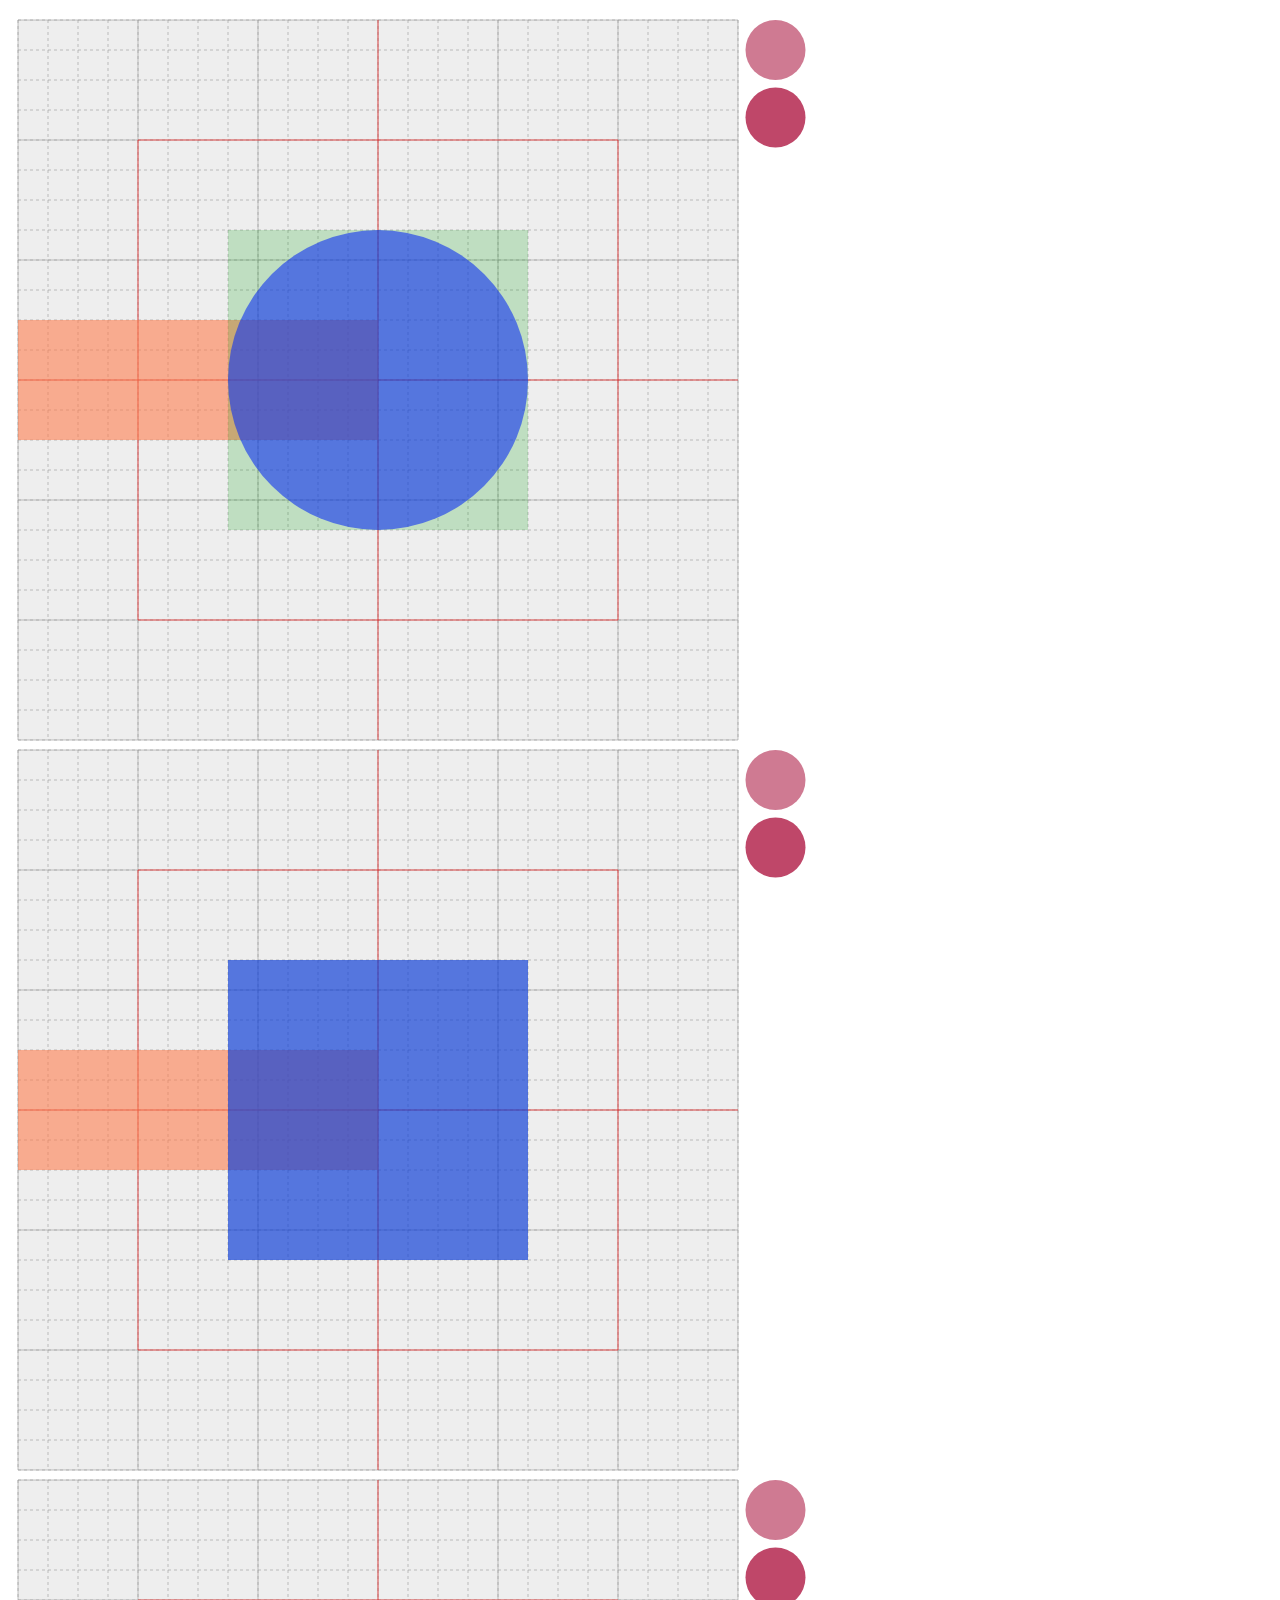
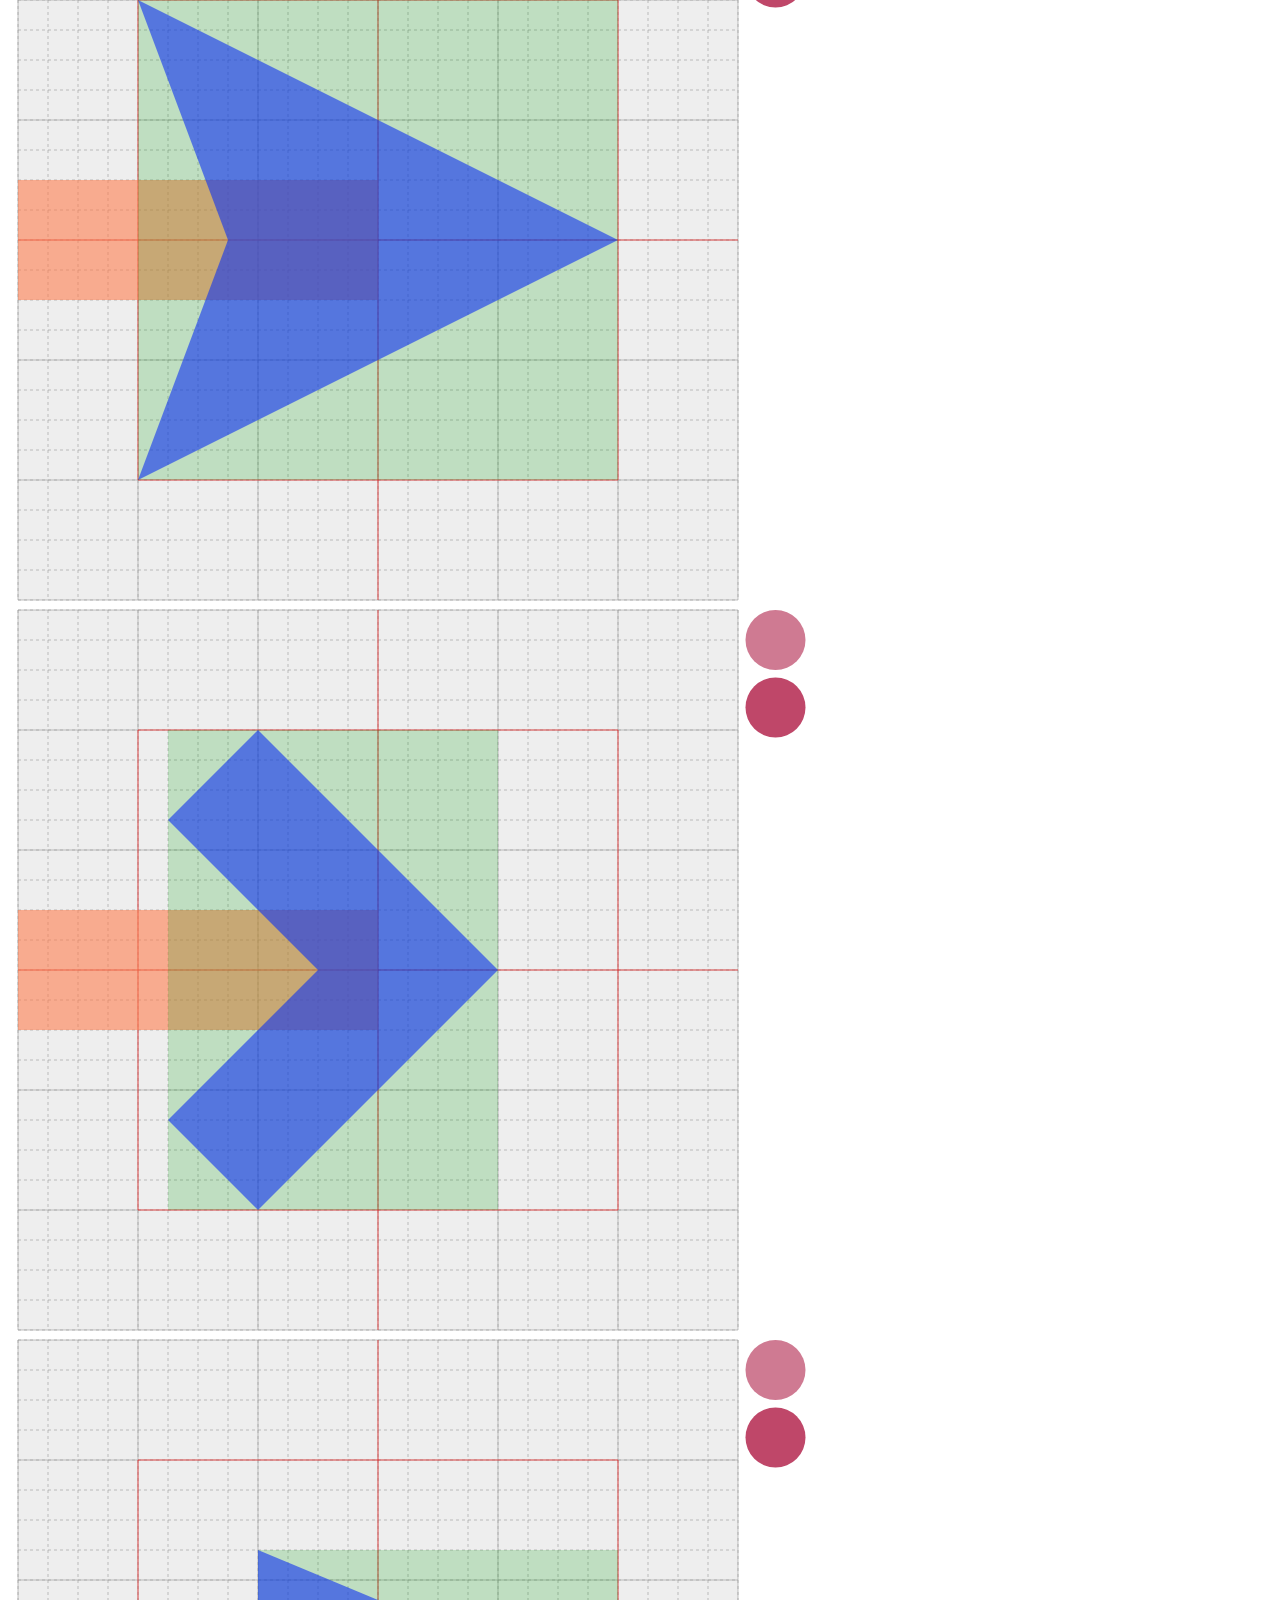
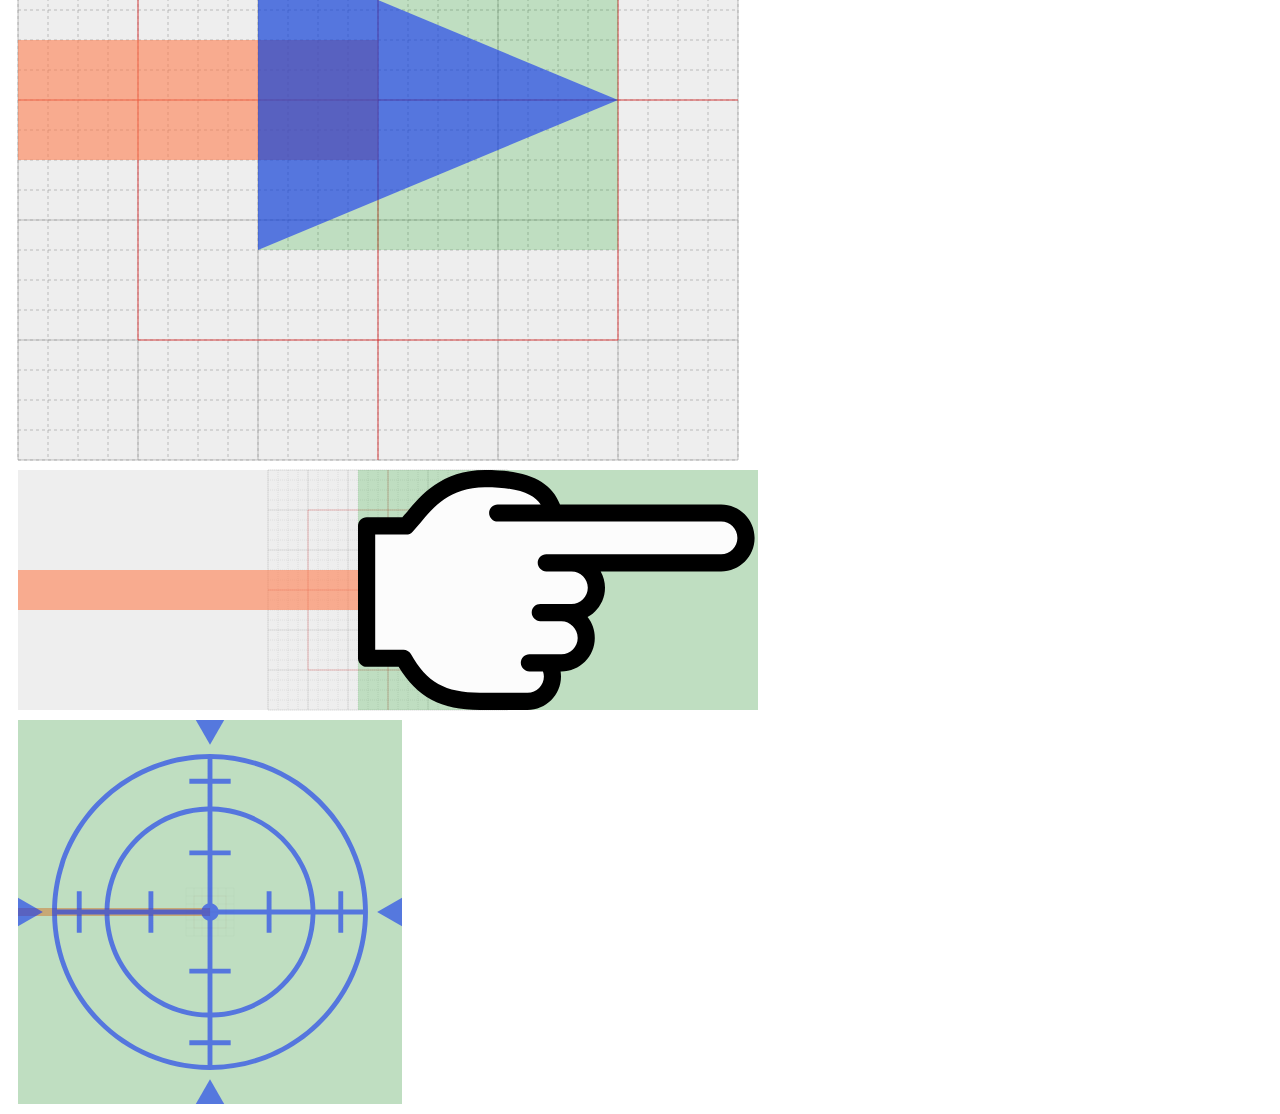
<file: style/leader/src/symbols.html>
<!DOCTYPE html>
<html>
<head>
  <meta charset="utf-8">
  <title>symbol</title>

  <style>

svg {
  display: block;
  background-color: #eee;
  margin: 10px;
  overflow: visible;
}

#grid {
  fill: none;
  stroke-width: 0.02px;
}

#grid1 { stroke: #999; stroke-dasharray: 0.1px; }
#grid2 { stroke: #999; }
#grid3 { stroke: #f00; }

.line {
  fill: none;
  stroke: rgba(255, 127, 80, 0.6);
  stroke-width: 4px;
}

.size {
  fill: rgba(0, 153, 10, 0.2);
}

.face {
  fill: rgba(15, 51, 242, 0.6);
}

.outline-base,
.outline-max {
  fill: none;
  stroke: rgba(242, 15, 80, 0.6);
  display: none;
}

.btn-base,
.btn-max { cursor: pointer; }
.btn-base { fill: rgb(207, 122, 146); }
.btn-max { fill: rgb(191, 71, 105); }

.btn-base:hover ~ .outline-base { display: inline; }
.btn-max:hover ~ .outline-max { display: inline; }

  </style>

  <script>

window.addEventListener('load', () => {

  Array.prototype.slice.call(document.getElementsByTagName('svg')).forEach(svg => {
    var SVG_NS = 'http://www.w3.org/2000/svg', BTN_R = 1, BTN_MARGIN = 0.25,
      symbol = svg.getElementsByClassName('symbol')[0],
      viewBox, defs, face, outlineBase, outlineMax, mask, maskSymbol, btnBase, btnMax;
    if (symbol && symbol.id) {

      defs = svg.appendChild(document.createElementNS(SVG_NS, 'defs'));
      defs.appendChild(symbol);
      face = svg.appendChild(document.createElementNS(SVG_NS, 'use'));
      face.href.baseVal = `#${symbol.id}`;
      face.className.baseVal = 'face';

      if ((outlineBase = svg.getElementsByClassName('outline-base')[0]) &&
          (outlineMax = svg.getElementsByClassName('outline-max')[0])) {
        mask = defs.appendChild(document.createElementNS(SVG_NS, 'mask'));
        mask.id = `${symbol.id}-mask`;

        maskSymbol = mask.appendChild(document.createElementNS(SVG_NS, 'use'));
        maskSymbol.href.baseVal = `#${symbol.id}`;
        maskSymbol.style.fill = 'white';

        btnBase = svg.appendChild(document.createElementNS(SVG_NS, 'circle'));
        btnMax = svg.appendChild(document.createElementNS(SVG_NS, 'circle'));
        btnBase.appendChild(document.createElementNS(SVG_NS, 'title')).textContent = 'outline-base';
        btnMax.appendChild(document.createElementNS(SVG_NS, 'title')).textContent = 'outline-max';
        btnBase.className.baseVal = 'btn-base';
        btnMax.className.baseVal = 'btn-max';
        viewBox = svg.viewBox.baseVal;
        btnBase.r.baseVal.value = btnMax.r.baseVal.value = BTN_R;
        btnBase.cx.baseVal.value = btnMax.cx.baseVal.value = viewBox.x + viewBox.width + BTN_R + BTN_MARGIN;
        btnBase.cy.baseVal.value = viewBox.y + BTN_R;
        btnMax.cy.baseVal.value = viewBox.y + BTN_R * 3 + BTN_MARGIN;

        outlineBase.href.baseVal = outlineMax.href.baseVal = `#${symbol.id}`;
        outlineBase.style.mask = outlineMax.style.mask = `url(#${symbol.id}-mask)`;
        svg.appendChild(outlineBase);
        svg.appendChild(outlineMax);
      }
    }
  });

}, false);

  </script>

</head>
<body>

  <svg version="1.1" width="0" height="0">
    <defs>
      <g id="grid">
        <path id="grid1" d="
          M0,0 h24 m-24,1 h24 m-24,1 h24 m-24,1 h24 m-24,1 h24
          m-24,1 h24 m-24,1 h24 m-24,1 h24 m-24,1 h24 m-24,1 h24
          m-24,1 h24 m-24,1 h24 m-24,1 h24 m-24,1 h24 m-24,1 h24
          m-24,1 h24 m-24,1 h24 m-24,1 h24 m-24,1 h24 m-24,1 h24
          m-24,1 h24 m-24,1 h24 m-24,1 h24 m-24,1 h24 m-24,1 h24
          M0,0 v24 m1,-24 v24 m1,-24 v24 m1,-24 v24 m1,-24 v24
          m1,-24 v24 m1,-24 v24 m1,-24 v24 m1,-24 v24 m1,-24 v24
          m1,-24 v24 m1,-24 v24 m1,-24 v24 m1,-24 v24 m1,-24 v24
          m1,-24 v24 m1,-24 v24 m1,-24 v24 m1,-24 v24 m1,-24 v24
          m1,-24 v24 m1,-24 v24 m1,-24 v24 m1,-24 v24 m1,-24 v24
          " />
        <path id="grid2" d="
          M0,0 h24 m-24,4 h24 m-24,4 h24 m-24,4 h24 m-24,4 h24
          m-24,4 h24 m-24,4 h24
          M0,0 v24 m4,-24 v24 m4,-24 v24 m4,-24 v24 m4,-24 v24
          m4,-24 v24 m4,-24 v24
          " />
        <path id="grid3" d="
          M0,12 h24 M12,0 v24
          M4,4 h16 v16 h-16 z
          " />
      </g>
    </defs>
  </svg>

  <!--
     A symbol has `id` and `symbol` class.
     `rect.size` is required for `BBox`.
     `use.outline-base` and `use.outline-max` are required for `outlineBase` and `outlineMax`. (stroke-width / 2 = *size)
       A symbol that doesn't have these two doesn't support outline.

     A symbol is able to have classes:
     - `prop-*` :       Add a `*` property. e.g. `prop-noRotate`
     - `varId-*` :      Add a variable that has `*` as name and `id` as value. e.g. `varId-DEFAULT_END_PLUG`
     - `no-overhead` :  Disable `overhead`.
  -->

  <svg version="1.1" viewBox="-12 -12 24 24" width="720" height="720">
    <use xlink:href="#grid" x="-12" y="-12" />
    <path class="line" d="M-12,0 L0,0" />

    <circle id="disc" class="symbol prop-noRotate no-overhead"
      cx="0" cy="0" r="5" />

    <rect class="size"          x="-5" y="-5" width="10" height="10" />
    <use class="outline-base"   stroke-width="2" />
    <use class="outline-max"    stroke-width="8" />

  </svg>

  <svg version="1.1" viewBox="-12 -12 24 24" width="720" height="720">
    <use xlink:href="#grid" x="-12" y="-12" />
    <path class="line" d="M-12,0 L0,0" />

    <rect id="square" class="symbol prop-noRotate no-overhead"
      x="-5" y="-5" width="10" height="10" />

    <rect class="size"          x="-5" y="-5" width="10" height="10" />
    <use class="outline-base"   stroke-width="2" />
    <use class="outline-max"    stroke-width="8" />

  </svg>

  <svg version="1.1" viewBox="-12 -12 24 24" width="720" height="720">
    <use xlink:href="#grid" x="-12" y="-12" />
    <path class="line" d="M-12,0 L0,0" />

    <polygon id="arrow1" class="symbol varId-DEFAULT_END_PLUG"
      points="-8,-8 8,0 -8,8 -5,0" />

    <rect class="size"          x="-8" y="-8" width="16" height="16" />
    <use class="outline-base"   stroke-width="4" />
    <use class="outline-max"    stroke-width="6" />

  </svg>

  <svg version="1.1" viewBox="-12 -12 24 24" width="720" height="720">
    <use xlink:href="#grid" x="-12" y="-12" />
    <path class="line" d="M-12,0 L0,0" />

    <polygon id="arrow2" class="symbol"
      points="-4,-8 4,0 -4,8 -7,5 -2,0 -7,-5" />

    <rect class="size"          x="-7" y="-8" width="11" height="16" />
    <use class="outline-base"   stroke-width="2" />
    <use class="outline-max"    stroke-width="3.5" />

  </svg>

  <svg version="1.1" viewBox="-12 -12 24 24" width="720" height="720">
    <use xlink:href="#grid" x="-12" y="-12" />
    <path class="line" d="M-12,0 L0,0" />

    <polygon id="arrow3" class="symbol"
      points="-4,-5 8,0 -4,5" />

    <rect class="size"          x="-4" y="-5" width="12" height="10" />
    <use class="outline-base"   stroke-width="2" />
    <use class="outline-max"    stroke-width="5" />

  </svg>

  <svg version="1.1" viewBox="-37 -12 74 24" width="740" height="240">
    <use xlink:href="#grid" x="-12" y="-12" />
    <path class="line" d="M-37,0 L0,0" />

    <g id="hand" class="symbol">
      <path style="fill: #fcfcfc" d="M 9.19 11.14 h 4.75 c 1.38 0 2.49 -1.11 2.49 -2.49 c 0 -0.51 -0.15 -0.98 -0.41 -1.37 h 1.3 c 1.38 0 2.49 -1.11 2.49 -2.49 s -1.11 -2.53 -2.49 -2.53 h 1.02 c 1.38 0 2.49 -1.11 2.49 -2.49 s -1.11 -2.49 -2.49 -2.49 h 14.96 c 1.37 0 2.49 -1.11 2.49 -2.49 s -1.11 -2.49 -2.49 -2.49 H 16.58 C 16 -9.86 14.28 -11.14 9.7 -11.14 c -4.79 0 -6.55 3.42 -7.87 4.73 H -2.14 v 13.23 h 3.68 C 3.29 9.97 5.47 11.14 9.19 11.14 L 9.19 11.14 Z" />
      <path style="fill: black" d="M 13.95 12 c 1.85 0 3.35 -1.5 3.35 -3.35 c 0 -0.17 -0.02 -0.34 -0.04 -0.51 h 0.07 c 1.85 0 3.35 -1.5 3.35 -3.35 c 0 -0.79 -0.27 -1.51 -0.72 -2.08 c 1.03 -0.57 1.74 -1.67 1.74 -2.93 c 0 -0.59 -0.16 -1.15 -0.43 -1.63 h 12.04 c 1.85 0 3.35 -1.5 3.35 -3.35 c 0 -1.85 -1.5 -3.35 -3.35 -3.35 H 17.2 C 16.26 -10.93 13.91 -12 9.7 -12 C 5.36 -12 3.22 -9.4 1.94 -7.84 c 0 0 -0.29 0.33 -0.5 0.57 c -0.63 0 -3.58 0 -3.58 0 C -2.61 -7.27 -3 -6.88 -3 -6.41 v 13.23 c 0 0.47 0.39 0.86 0.86 0.86 c 0 0 2.48 0 3.2 0 C 2.9 10.73 5.29 12 9.19 12 L 13.95 12 Z M 9.19 10.28 c -3.46 0 -5.33 -1.05 -6.9 -3.87 c -0.15 -0.27 -0.44 -0.44 -0.75 -0.44 c 0 0 -1.81 0 -2.82 0 V -5.55 c 1.06 0 3.11 0 3.11 0 c 0.25 0 0.44 -0.06 0.61 -0.25 l 0.83 -0.95 c 1.23 -1.49 2.91 -3.53 6.43 -3.53 c 3.45 0 4.9 0.74 5.57 1.72 h -4.3 c -0.48 0 -0.86 0.38 -0.86 0.86 s 0.39 0.86 0.86 0.86 h 22.34 c 0.9 0 1.63 0.73 1.63 1.63 c 0 0.9 -0.73 1.63 -1.63 1.63 H 15.83 c -0.48 0 -0.86 0.38 -0.86 0.86 c 0 0.47 0.39 0.86 0.86 0.86 h 2.52 c 0.9 0 1.63 0.73 1.63 1.63 s -0.73 1.63 -1.63 1.63 h -3.12 c -0.48 0 -0.86 0.38 -0.86 0.86 c 0 0.47 0.39 0.86 0.86 0.86 h 2.11 c 0.88 0 1.63 0.76 1.63 1.67 c 0 0.9 -0.73 1.63 -1.63 1.63 h -3.2 c -0.48 0 -0.86 0.39 -0.86 0.86 c 0 0.47 0.39 0.86 0.86 0.86 h 1.36 c 0.05 0.16 0.09 0.34 0.09 0.51 c 0 0.9 -0.73 1.63 -1.63 1.63 C 13.95 10.28 9.19 10.28 9.19 10.28 Z" />
    </g>

    <rect class="size"          x="-3" y="-12" width="40" height="24" />

  </svg>

  <svg version="1.1" viewBox="-96 -96 192 192" width="384" height="384">
    <use xlink:href="#grid" x="-12" y="-12" />
    <path class="line" d="M-96,0 L0,0" />

    <g id="crosshair" class="symbol prop-noRotate no-overhead">
      <path d="M 0 -78.97 c -43.54 0 -78.97 35.43 -78.97 78.97 c 0 43.54 35.43 78.97 78.97 78.97 s 78.97 -35.43 78.97 -78.97 C 78.97 -43.54 43.55 -78.97 0 -78.97 Z M 76.51 -1.21 h -9.91 v -9.11 h -2.43 v 9.11 h -11.45 c -0.64 -28.12 -23.38 -50.86 -51.5 -51.5 V -64.17 h 9.11 V -66.6 h -9.11 v -9.91 C 42.46 -75.86 75.86 -42.45 76.51 -1.21 Z M -1.21 -30.76 h -9.11 v 2.43 h 9.11 V -4.2 c -1.44 0.42 -2.57 1.54 -2.98 2.98 H -28.33 v -9.11 h -2.43 v 9.11 H -50.29 C -49.65 -28 -27.99 -49.65 -1.21 -50.29 V -30.76 Z M -30.76 1.21 v 9.11 h 2.43 v -9.11 H -4.2 c 0.42 1.44 1.54 2.57 2.98 2.98 v 24.13 h -9.11 v 2.43 h 9.11 v 19.53 C -27.99 49.65 -49.65 28 -50.29 1.21 H -30.76 Z M 1.22 30.75 h 9.11 v -2.43 h -9.11 V 4.2 c 1.44 -0.42 2.56 -1.54 2.98 -2.98 h 24.13 v 9.11 h 2.43 v -9.11 h 19.53 C 49.65 28 28 49.65 1.22 50.29 V 30.75 Z M 30.76 -1.21 v -9.11 h -2.43 v 9.11 H 4.2 c -0.42 -1.44 -1.54 -2.56 -2.98 -2.98 V -28.33 h 9.11 v -2.43 h -9.11 V -50.29 C 28 -49.65 49.65 -28 50.29 -1.21 H 30.76 Z M -1.21 -76.51 v 9.91 h -9.11 v 2.43 h 9.11 v 11.45 c -28.12 0.64 -50.86 23.38 -51.5 51.5 H -64.17 v -9.11 H -66.6 v 9.11 h -9.91 C -75.86 -42.45 -42.45 -75.86 -1.21 -76.51 Z M -76.51 1.21 h 9.91 v 9.11 h 2.43 v -9.11 h 11.45 c 0.64 28.12 23.38 50.86 51.5 51.5 v 11.45 h -9.11 v 2.43 h 9.11 v 9.91 C -42.45 75.86 -75.86 42.45 -76.51 1.21 Z M 1.22 76.51 v -9.91 h 9.11 v -2.43 h -9.11 v -11.45 c 28.12 -0.64 50.86 -23.38 51.5 -51.5 h 11.45 v 9.11 h 2.43 v -9.11 h 9.91 C 75.86 42.45 42.45 75.86 1.22 76.51 Z" />
      <path d="M 0 83.58 L -7.1 96 L 7.1 96 Z" />
      <path d="M 0 -83.58 L 7.1 -96 L -7.1 -96" />
      <path d="M 83.58 0 L 96 7.1 L 96 -7.1 Z" />
      <path d="M -83.58 0 L -96 -7.1 L -96 7.1 Z" />
    </g>

    <rect class="size"          x="-96" y="-96" width="192" height="192" />

  </svg>

</body>
</html>
</file>
<file: style/rounded/css/uicons-regular-rounded.css>
@font-face {
font-family: "uicons-regular-rounded";
src: url("../webfonts/uicons-regular-rounded.eot#iefix") format("embedded-opentype"),
url("../webfonts/uicons-regular-rounded.woff2") format("woff2"),
url("../webfonts/uicons-regular-rounded.woff") format("woff");
}

    i[class^="fi-rr-"]:before, i[class*=" fi-rr-"]:before, span[class^="fi-rr-"]:before, span[class*="fi-rr-"]:before {
font-family: uicons-regular-rounded !important;
font-style: normal;
font-weight: normal !important;
font-variant: normal;
text-transform: none;
line-height: 1;
-webkit-font-smoothing: antialiased;
-moz-osx-font-smoothing: grayscale;
}

        .fi-rr-add-document:before {
    content: "\f101";
    }
        .fi-rr-add-folder:before {
    content: "\f102";
    }
        .fi-rr-add:before {
    content: "\f103";
    }
        .fi-rr-address-book:before {
    content: "\f104";
    }
        .fi-rr-alarm-clock:before {
    content: "\f105";
    }
        .fi-rr-align-center:before {
    content: "\f106";
    }
        .fi-rr-align-justify:before {
    content: "\f107";
    }
        .fi-rr-align-left:before {
    content: "\f108";
    }
        .fi-rr-align-right:before {
    content: "\f109";
    }
        .fi-rr-ambulance:before {
    content: "\f10a";
    }
        .fi-rr-angle-circle-down:before {
    content: "\f10b";
    }
        .fi-rr-angle-circle-left:before {
    content: "\f10c";
    }
        .fi-rr-angle-circle-right:before {
    content: "\f10d";
    }
        .fi-rr-angle-circle-up:before {
    content: "\f10e";
    }
        .fi-rr-angle-double-left:before {
    content: "\f10f";
    }
        .fi-rr-angle-double-right:before {
    content: "\f110";
    }
        .fi-rr-angle-double-small-left:before {
    content: "\f111";
    }
        .fi-rr-angle-double-small-right:before {
    content: "\f112";
    }
        .fi-rr-angle-down:before {
    content: "\f113";
    }
        .fi-rr-angle-left:before {
    content: "\f114";
    }
        .fi-rr-angle-right:before {
    content: "\f115";
    }
        .fi-rr-angle-small-down:before {
    content: "\f116";
    }
        .fi-rr-angle-small-left:before {
    content: "\f117";
    }
        .fi-rr-angle-small-right:before {
    content: "\f118";
    }
        .fi-rr-angle-small-up:before {
    content: "\f119";
    }
        .fi-rr-angle-square-down:before {
    content: "\f11a";
    }
        .fi-rr-angle-square-left:before {
    content: "\f11b";
    }
        .fi-rr-angle-square-right:before {
    content: "\f11c";
    }
        .fi-rr-angle-square-up:before {
    content: "\f11d";
    }
        .fi-rr-angle-up:before {
    content: "\f11e";
    }
        .fi-rr-angry:before {
    content: "\f11f";
    }
        .fi-rr-apple-whole:before {
    content: "\f120";
    }
        .fi-rr-apps-add:before {
    content: "\f121";
    }
        .fi-rr-apps-delete:before {
    content: "\f122";
    }
        .fi-rr-apps-sort:before {
    content: "\f123";
    }
        .fi-rr-apps:before {
    content: "\f124";
    }
        .fi-rr-archive:before {
    content: "\f125";
    }
        .fi-rr-arrow-circle-down:before {
    content: "\f126";
    }
        .fi-rr-arrow-circle-left:before {
    content: "\f127";
    }
        .fi-rr-arrow-circle-right:before {
    content: "\f128";
    }
        .fi-rr-arrow-circle-up:before {
    content: "\f129";
    }
        .fi-rr-arrow-down:before {
    content: "\f12a";
    }
        .fi-rr-arrow-from-bottom:before {
    content: "\f12b";
    }
        .fi-rr-arrow-from-left:before {
    content: "\f12c";
    }
        .fi-rr-arrow-from-right:before {
    content: "\f12d";
    }
        .fi-rr-arrow-from-top:before {
    content: "\f12e";
    }
        .fi-rr-arrow-left:before {
    content: "\f12f";
    }
        .fi-rr-arrow-right:before {
    content: "\f130";
    }
        .fi-rr-arrow-small-down:before {
    content: "\f131";
    }
        .fi-rr-arrow-small-left:before {
    content: "\f132";
    }
        .fi-rr-arrow-small-right:before {
    content: "\f133";
    }
        .fi-rr-arrow-small-up:before {
    content: "\f134";
    }
        .fi-rr-arrow-square-down:before {
    content: "\f135";
    }
        .fi-rr-arrow-square-left:before {
    content: "\f136";
    }
        .fi-rr-arrow-square-right:before {
    content: "\f137";
    }
        .fi-rr-arrow-square-up:before {
    content: "\f138";
    }
        .fi-rr-arrow-to-bottom:before {
    content: "\f139";
    }
        .fi-rr-arrow-to-left:before {
    content: "\f13a";
    }
        .fi-rr-arrow-to-right:before {
    content: "\f13b";
    }
        .fi-rr-arrow-to-top:before {
    content: "\f13c";
    }
        .fi-rr-arrow-up:before {
    content: "\f13d";
    }
        .fi-rr-arrows-alt:before {
    content: "\f13e";
    }
        .fi-rr-arrows-h-copy:before {
    content: "\f13f";
    }
        .fi-rr-arrows-h:before {
    content: "\f140";
    }
        .fi-rr-arrows:before {
    content: "\f141";
    }
        .fi-rr-assept-document:before {
    content: "\f142";
    }
        .fi-rr-asterik:before {
    content: "\f143";
    }
        .fi-rr-at:before {
    content: "\f144";
    }
        .fi-rr-aubergine:before {
    content: "\f145";
    }
        .fi-rr-avocado:before {
    content: "\f146";
    }
        .fi-rr-baby-carriage:before {
    content: "\f147";
    }
        .fi-rr-backpack:before {
    content: "\f148";
    }
        .fi-rr-bacon:before {
    content: "\f149";
    }
        .fi-rr-badge:before {
    content: "\f14a";
    }
        .fi-rr-balloons:before {
    content: "\f14b";
    }
        .fi-rr-ban:before {
    content: "\f14c";
    }
        .fi-rr-band-aid:before {
    content: "\f14d";
    }
        .fi-rr-bank:before {
    content: "\f14e";
    }
        .fi-rr-barber-shop:before {
    content: "\f14f";
    }
        .fi-rr-baseball-alt:before {
    content: "\f150";
    }
        .fi-rr-baseball:before {
    content: "\f151";
    }
        .fi-rr-basketball-hoop:before {
    content: "\f152";
    }
        .fi-rr-basketball:before {
    content: "\f153";
    }
        .fi-rr-bed:before {
    content: "\f154";
    }
        .fi-rr-beer:before {
    content: "\f155";
    }
        .fi-rr-bell-ring:before {
    content: "\f156";
    }
        .fi-rr-bell-school:before {
    content: "\f157";
    }
        .fi-rr-bell:before {
    content: "\f158";
    }
        .fi-rr-bike:before {
    content: "\f159";
    }
        .fi-rr-biking-mountain:before {
    content: "\f15a";
    }
        .fi-rr-biking:before {
    content: "\f15b";
    }
        .fi-rr-billiard:before {
    content: "\f15c";
    }
        .fi-rr-bold:before {
    content: "\f15d";
    }
        .fi-rr-bolt:before {
    content: "\f15e";
    }
        .fi-rr-book-alt:before {
    content: "\f15f";
    }
        .fi-rr-book:before {
    content: "\f160";
    }
        .fi-rr-bookmark:before {
    content: "\f161";
    }
        .fi-rr-bottle:before {
    content: "\f162";
    }
        .fi-rr-bow-arrow:before {
    content: "\f163";
    }
        .fi-rr-bowling-ball:before {
    content: "\f164";
    }
        .fi-rr-bowling-pins:before {
    content: "\f165";
    }
        .fi-rr-bowling:before {
    content: "\f166";
    }
        .fi-rr-box-alt:before {
    content: "\f167";
    }
        .fi-rr-box:before {
    content: "\f168";
    }
        .fi-rr-boxing-glove:before {
    content: "\f169";
    }
        .fi-rr-bread-slice:before {
    content: "\f16a";
    }
        .fi-rr-bread:before {
    content: "\f16b";
    }
        .fi-rr-briefcase:before {
    content: "\f16c";
    }
        .fi-rr-broccoli:before {
    content: "\f16d";
    }
        .fi-rr-broom:before {
    content: "\f16e";
    }
        .fi-rr-browser:before {
    content: "\f16f";
    }
        .fi-rr-brush:before {
    content: "\f170";
    }
        .fi-rr-bug:before {
    content: "\f171";
    }
        .fi-rr-building:before {
    content: "\f172";
    }
        .fi-rr-bulb:before {
    content: "\f173";
    }
        .fi-rr-burrito:before {
    content: "\f174";
    }
        .fi-rr-bus-alt:before {
    content: "\f175";
    }
        .fi-rr-bus:before {
    content: "\f176";
    }
        .fi-rr-butterfly:before {
    content: "\f177";
    }
        .fi-rr-cake-birthday:before {
    content: "\f178";
    }
        .fi-rr-cake-wedding:before {
    content: "\f179";
    }
        .fi-rr-calculator:before {
    content: "\f17a";
    }
        .fi-rr-calendar:before {
    content: "\f17b";
    }
        .fi-rr-call-history:before {
    content: "\f17c";
    }
        .fi-rr-call-incoming:before {
    content: "\f17d";
    }
        .fi-rr-call-missed:before {
    content: "\f17e";
    }
        .fi-rr-call-outgoing:before {
    content: "\f17f";
    }
        .fi-rr-camera:before {
    content: "\f180";
    }
        .fi-rr-camping:before {
    content: "\f181";
    }
        .fi-rr-candy-alt:before {
    content: "\f182";
    }
        .fi-rr-candy:before {
    content: "\f183";
    }
        .fi-rr-canned-food:before {
    content: "\f184";
    }
        .fi-rr-car-alt:before {
    content: "\f185";
    }
        .fi-rr-car-battery:before {
    content: "\f186";
    }
        .fi-rr-car-building:before {
    content: "\f187";
    }
        .fi-rr-car-bump:before {
    content: "\f188";
    }
        .fi-rr-car-bus:before {
    content: "\f189";
    }
        .fi-rr-car-crash:before {
    content: "\f18a";
    }
        .fi-rr-car-garage:before {
    content: "\f18b";
    }
        .fi-rr-car-mechanic:before {
    content: "\f18c";
    }
        .fi-rr-car-side:before {
    content: "\f18d";
    }
        .fi-rr-car-tilt:before {
    content: "\f18e";
    }
        .fi-rr-car-wash:before {
    content: "\f18f";
    }
        .fi-rr-car:before {
    content: "\f190";
    }
        .fi-rr-caravan-alt:before {
    content: "\f191";
    }
        .fi-rr-caravan:before {
    content: "\f192";
    }
        .fi-rr-caret-circle-down:before {
    content: "\f193";
    }
        .fi-rr-caret-circle-right:before {
    content: "\f194";
    }
        .fi-rr-caret-circle-up:before {
    content: "\f195";
    }
        .fi-rr-caret-down:before {
    content: "\f196";
    }
        .fi-rr-caret-left:before {
    content: "\f197";
    }
        .fi-rr-caret-quare-up:before {
    content: "\f198";
    }
        .fi-rr-caret-right:before {
    content: "\f199";
    }
        .fi-rr-caret-square-down:before {
    content: "\f19a";
    }
        .fi-rr-caret-square-left_1:before {
    content: "\f19b";
    }
        .fi-rr-caret-square-left:before {
    content: "\f19c";
    }
        .fi-rr-caret-square-right:before {
    content: "\f19d";
    }
        .fi-rr-caret-up:before {
    content: "\f19e";
    }
        .fi-rr-carrot:before {
    content: "\f19f";
    }
        .fi-rr-cars:before {
    content: "\f1a0";
    }
        .fi-rr-charging-station:before {
    content: "\f1a1";
    }
        .fi-rr-chart-connected:before {
    content: "\f1a2";
    }
        .fi-rr-chart-histogram:before {
    content: "\f1a3";
    }
        .fi-rr-chart-network:before {
    content: "\f1a4";
    }
        .fi-rr-chart-pie-alt:before {
    content: "\f1a5";
    }
        .fi-rr-chart-pie:before {
    content: "\f1a6";
    }
        .fi-rr-chart-pyramid:before {
    content: "\f1a7";
    }
        .fi-rr-chart-set-theory:before {
    content: "\f1a8";
    }
        .fi-rr-chart-tree:before {
    content: "\f1a9";
    }
        .fi-rr-chat-arrow-down:before {
    content: "\f1aa";
    }
        .fi-rr-chat-arrow-grow:before {
    content: "\f1ab";
    }
        .fi-rr-check:before {
    content: "\f1ac";
    }
        .fi-rr-checkbox:before {
    content: "\f1ad";
    }
        .fi-rr-cheese:before {
    content: "\f1ae";
    }
        .fi-rr-cherry:before {
    content: "\f1af";
    }
        .fi-rr-chess-piece:before {
    content: "\f1b0";
    }
        .fi-rr-chess-bishop:before {
    content: "\f1b1";
    }
        .fi-rr-chess-board:before {
    content: "\f1b2";
    }
        .fi-rr-chess-clock-alt:before {
    content: "\f1b3";
    }
        .fi-rr-chess-clock:before {
    content: "\f1b4";
    }
        .fi-rr-chess-king-alt:before {
    content: "\f1b5";
    }
        .fi-rr-chess-king:before {
    content: "\f1b6";
    }
        .fi-rr-chess-knight-alt:before {
    content: "\f1b7";
    }
        .fi-rr-chess-knight:before {
    content: "\f1b8";
    }
        .fi-rr-chess-pawn-alt:before {
    content: "\f1b9";
    }
        .fi-rr-chess-pawn:before {
    content: "\f1ba";
    }
        .fi-rr-chess-queen-alt:before {
    content: "\f1bb";
    }
        .fi-rr-chess-queen:before {
    content: "\f1bc";
    }
        .fi-rr-chess-rook-alt:before {
    content: "\f1bd";
    }
        .fi-rr-chess-rook:before {
    content: "\f1be";
    }
        .fi-rr-chess:before {
    content: "\f1bf";
    }
        .fi-rr-chevron-double-down:before {
    content: "\f1c0";
    }
        .fi-rr-chevron-double-up:before {
    content: "\f1c1";
    }
        .fi-rr-child-head:before {
    content: "\f1c2";
    }
        .fi-rr-chocolate:before {
    content: "\f1c3";
    }
        .fi-rr-circle-small:before {
    content: "\f1c4";
    }
        .fi-rr-circle:before {
    content: "\f1c5";
    }
        .fi-rr-clip:before {
    content: "\f1c6";
    }
        .fi-rr-clock:before {
    content: "\f1c7";
    }
        .fi-rr-cloud-upload:before {
    content: "\f1c8";
    }
        .fi-rr-cloud-check:before {
    content: "\f1c9";
    }
        .fi-rr-cloud-disabled:before {
    content: "\f1ca";
    }
        .fi-rr-cloud-download:before {
    content: "\f1cb";
    }
        .fi-rr-cloud-drizzle:before {
    content: "\f1cc";
    }
        .fi-rr-cloud-hail-mixed:before {
    content: "\f1cd";
    }
        .fi-rr-cloud-hail:before {
    content: "\f1ce";
    }
        .fi-rr-cloud-moon-rain:before {
    content: "\f1cf";
    }
        .fi-rr-cloud-moon:before {
    content: "\f1d0";
    }
        .fi-rr-cloud-rain:before {
    content: "\f1d1";
    }
        .fi-rr-cloud-rainbow:before {
    content: "\f1d2";
    }
        .fi-rr-cloud-share:before {
    content: "\f1d3";
    }
        .fi-rr-cloud-showers-heavy:before {
    content: "\f1d4";
    }
        .fi-rr-cloud-showers:before {
    content: "\f1d5";
    }
        .fi-rr-cloud-sleet:before {
    content: "\f1d6";
    }
        .fi-rr-cloud-snow:before {
    content: "\f1d7";
    }
        .fi-rr-cloud-sun-rain:before {
    content: "\f1d8";
    }
        .fi-rr-cloud-sun:before {
    content: "\f1d9";
    }
        .fi-rr-cloud:before {
    content: "\f1da";
    }
        .fi-rr-clouds-moon:before {
    content: "\f1db";
    }
        .fi-rr-clouds-sun:before {
    content: "\f1dc";
    }
        .fi-rr-clouds:before {
    content: "\f1dd";
    }
        .fi-rr-club:before {
    content: "\f1de";
    }
        .fi-rr-cocktail-alt:before {
    content: "\f1df";
    }
        .fi-rr-cocktail:before {
    content: "\f1e0";
    }
        .fi-rr-coffee-pot:before {
    content: "\f1e1";
    }
        .fi-rr-coffee:before {
    content: "\f1e2";
    }
        .fi-rr-comment-alt:before {
    content: "\f1e3";
    }
        .fi-rr-comment-check:before {
    content: "\f1e4";
    }
        .fi-rr-comment-heart:before {
    content: "\f1e5";
    }
        .fi-rr-comment-info:before {
    content: "\f1e6";
    }
        .fi-rr-comment-user:before {
    content: "\f1e7";
    }
        .fi-rr-comment:before {
    content: "\f1e8";
    }
        .fi-rr-comments:before {
    content: "\f1e9";
    }
        .fi-rr-compress-alt:before {
    content: "\f1ea";
    }
        .fi-rr-compress:before {
    content: "\f1eb";
    }
        .fi-rr-computer:before {
    content: "\f1ec";
    }
        .fi-rr-confetti:before {
    content: "\f1ed";
    }
        .fi-rr-cookie:before {
    content: "\f1ee";
    }
        .fi-rr-copy-alt:before {
    content: "\f1ef";
    }
        .fi-rr-copy:before {
    content: "\f1f0";
    }
        .fi-rr-copyright:before {
    content: "\f1f1";
    }
        .fi-rr-corn:before {
    content: "\f1f2";
    }
        .fi-rr-cow:before {
    content: "\f1f3";
    }
        .fi-rr-cream:before {
    content: "\f1f4";
    }
        .fi-rr-credit-card:before {
    content: "\f1f5";
    }
        .fi-rr-cricket:before {
    content: "\f1f6";
    }
        .fi-rr-croissant:before {
    content: "\f1f7";
    }
        .fi-rr-cross-circle:before {
    content: "\f1f8";
    }
        .fi-rr-cross-small:before {
    content: "\f1f9";
    }
        .fi-rr-cross:before {
    content: "\f1fa";
    }
        .fi-rr-crown:before {
    content: "\f1fb";
    }
        .fi-rr-cube:before {
    content: "\f1fc";
    }
        .fi-rr-cupcake:before {
    content: "\f1fd";
    }
        .fi-rr-curling:before {
    content: "\f1fe";
    }
        .fi-rr-cursor-finger:before {
    content: "\f1ff";
    }
        .fi-rr-cursor-plus:before {
    content: "\f200";
    }
        .fi-rr-cursor-text-alt:before {
    content: "\f201";
    }
        .fi-rr-cursor-text:before {
    content: "\f202";
    }
        .fi-rr-cursor:before {
    content: "\f203";
    }
        .fi-rr-dart:before {
    content: "\f204";
    }
        .fi-rr-dashboard:before {
    content: "\f205";
    }
        .fi-rr-data-transfer:before {
    content: "\f206";
    }
        .fi-rr-database:before {
    content: "\f207";
    }
        .fi-rr-delete-document:before {
    content: "\f208";
    }
        .fi-rr-delete-user:before {
    content: "\f209";
    }
        .fi-rr-delete:before {
    content: "\f20a";
    }
        .fi-rr-dewpoint:before {
    content: "\f20b";
    }
        .fi-rr-diamond:before {
    content: "\f20c";
    }
        .fi-rr-dice-alt:before {
    content: "\f20d";
    }
        .fi-rr-dice-d10:before {
    content: "\f20e";
    }
        .fi-rr-dice-d12:before {
    content: "\f20f";
    }
        .fi-rr-dice-d20:before {
    content: "\f210";
    }
        .fi-rr-dice-d4:before {
    content: "\f211";
    }
        .fi-rr-dice-d6:before {
    content: "\f212";
    }
        .fi-rr-dice-d8:before {
    content: "\f213";
    }
        .fi-rr-dice-four:before {
    content: "\f214";
    }
        .fi-rr-dice-one:before {
    content: "\f215";
    }
        .fi-rr-dice-six:before {
    content: "\f216";
    }
        .fi-rr-dice-three:before {
    content: "\f217";
    }
        .fi-rr-dice-two:before {
    content: "\f218";
    }
        .fi-rr-dice:before {
    content: "\f219";
    }
        .fi-rr-diploma:before {
    content: "\f21a";
    }
        .fi-rr-disco-ball:before {
    content: "\f21b";
    }
        .fi-rr-disk:before {
    content: "\f21c";
    }
        .fi-rr-dizzy:before {
    content: "\f21d";
    }
        .fi-rr-doctor:before {
    content: "\f21e";
    }
        .fi-rr-document-signed:before {
    content: "\f21f";
    }
        .fi-rr-document:before {
    content: "\f220";
    }
        .fi-rr-dollar:before {
    content: "\f221";
    }
        .fi-rr-download:before {
    content: "\f222";
    }
        .fi-rr-dreidel:before {
    content: "\f223";
    }
        .fi-rr-drink-alt:before {
    content: "\f224";
    }
        .fi-rr-drumstick:before {
    content: "\f225";
    }
        .fi-rr-duplicate:before {
    content: "\f226";
    }
        .fi-rr-e-learning:before {
    content: "\f227";
    }
        .fi-rr-earnings:before {
    content: "\f228";
    }
        .fi-rr-eclipse-alt:before {
    content: "\f229";
    }
        .fi-rr-eclipse:before {
    content: "\f22a";
    }
        .fi-rr-edit-alt:before {
    content: "\f22b";
    }
        .fi-rr-edit:before {
    content: "\f22c";
    }
        .fi-rr-egg-fried:before {
    content: "\f22d";
    }
        .fi-rr-egg:before {
    content: "\f22e";
    }
        .fi-rr-engine-warning:before {
    content: "\f22f";
    }
        .fi-rr-envelope-ban:before {
    content: "\f230";
    }
        .fi-rr-envelope-download:before {
    content: "\f231";
    }
        .fi-rr-envelope-marker:before {
    content: "\f232";
    }
        .fi-rr-envelope-open:before {
    content: "\f233";
    }
        .fi-rr-envelope-plus:before {
    content: "\f234";
    }
        .fi-rr-envelope:before {
    content: "\f235";
    }
        .fi-rr-euro:before {
    content: "\f236";
    }
        .fi-rr-exchange-alt:before {
    content: "\f237";
    }
        .fi-rr-exchange:before {
    content: "\f238";
    }
        .fi-rr-exclamation:before {
    content: "\f239";
    }
        .fi-rr-expand-arrows-alt:before {
    content: "\f23a";
    }
        .fi-rr-expand-arrows:before {
    content: "\f23b";
    }
        .fi-rr-expand:before {
    content: "\f23c";
    }
        .fi-rr-eye-crossed:before {
    content: "\f23d";
    }
        .fi-rr-eye-dropper:before {
    content: "\f23e";
    }
        .fi-rr-eye:before {
    content: "\f23f";
    }
        .fi-rr-feather:before {
    content: "\f240";
    }
        .fi-rr-ferris-wheel:before {
    content: "\f241";
    }
        .fi-rr-field-hockey:before {
    content: "\f242";
    }
        .fi-rr-fighter-jet:before {
    content: "\f243";
    }
        .fi-rr-file-ai:before {
    content: "\f244";
    }
        .fi-rr-file-eps:before {
    content: "\f245";
    }
        .fi-rr-file-psd:before {
    content: "\f246";
    }
        .fi-rr-file:before {
    content: "\f247";
    }
        .fi-rr-fill:before {
    content: "\f248";
    }
        .fi-rr-film:before {
    content: "\f249";
    }
        .fi-rr-filter:before {
    content: "\f24a";
    }
        .fi-rr-fingerprint:before {
    content: "\f24b";
    }
        .fi-rr-fish:before {
    content: "\f24c";
    }
        .fi-rr-flag:before {
    content: "\f24d";
    }
        .fi-rr-flame:before {
    content: "\f24e";
    }
        .fi-rr-flip-horizontal:before {
    content: "\f24f";
    }
        .fi-rr-flower-bouquet:before {
    content: "\f250";
    }
        .fi-rr-flower-tulip:before {
    content: "\f251";
    }
        .fi-rr-flower:before {
    content: "\f252";
    }
        .fi-rr-flushed:before {
    content: "\f253";
    }
        .fi-rr-fog:before {
    content: "\f254";
    }
        .fi-rr-folder:before {
    content: "\f255";
    }
        .fi-rr-following:before {
    content: "\f256";
    }
        .fi-rr-football:before {
    content: "\f257";
    }
        .fi-rr-fork:before {
    content: "\f258";
    }
        .fi-rr-form:before {
    content: "\f259";
    }
        .fi-rr-forward:before {
    content: "\f25a";
    }
        .fi-rr-fox:before {
    content: "\f25b";
    }
        .fi-rr-french-fries:before {
    content: "\f25c";
    }
        .fi-rr-ftp:before {
    content: "\f25d";
    }
        .fi-rr-gallery:before {
    content: "\f25e";
    }
        .fi-rr-game-board-alt:before {
    content: "\f25f";
    }
        .fi-rr-gamepad:before {
    content: "\f260";
    }
        .fi-rr-garage-car:before {
    content: "\f261";
    }
        .fi-rr-garage-open:before {
    content: "\f262";
    }
        .fi-rr-garage:before {
    content: "\f263";
    }
        .fi-rr-garlic:before {
    content: "\f264";
    }
        .fi-rr-gas-pump-alt:before {
    content: "\f265";
    }
        .fi-rr-gas-pump-slash:before {
    content: "\f266";
    }
        .fi-rr-gas-pump:before {
    content: "\f267";
    }
        .fi-rr-gem:before {
    content: "\f268";
    }
        .fi-rr-gif:before {
    content: "\f269";
    }
        .fi-rr-gift:before {
    content: "\f26a";
    }
        .fi-rr-gingerbread-man:before {
    content: "\f26b";
    }
        .fi-rr-glass-cheers:before {
    content: "\f26c";
    }
        .fi-rr-glass:before {
    content: "\f26d";
    }
        .fi-rr-glasses:before {
    content: "\f26e";
    }
        .fi-rr-globe-alt:before {
    content: "\f26f";
    }
        .fi-rr-globe:before {
    content: "\f270";
    }
        .fi-rr-golf-ball:before {
    content: "\f271";
    }
        .fi-rr-golf-club:before {
    content: "\f272";
    }
        .fi-rr-golf:before {
    content: "\f273";
    }
        .fi-rr-graduation-cap:before {
    content: "\f274";
    }
        .fi-rr-grape:before {
    content: "\f275";
    }
        .fi-rr-graphic-tablet:before {
    content: "\f276";
    }
        .fi-rr-grid-alt:before {
    content: "\f277";
    }
        .fi-rr-grid:before {
    content: "\f278";
    }
        .fi-rr-grill:before {
    content: "\f279";
    }
        .fi-rr-grimace:before {
    content: "\f27a";
    }
        .fi-rr-grin-alt:before {
    content: "\f27b";
    }
        .fi-rr-grin-beam-sweat:before {
    content: "\f27c";
    }
        .fi-rr-grin-beam:before {
    content: "\f27d";
    }
        .fi-rr-grin-hearts:before {
    content: "\f27e";
    }
        .fi-rr-grin-squint-tears:before {
    content: "\f27f";
    }
        .fi-rr-grin-squint:before {
    content: "\f280";
    }
        .fi-rr-grin-stars:before {
    content: "\f281";
    }
        .fi-rr-grin-tears:before {
    content: "\f282";
    }
        .fi-rr-grin-tongue-squint:before {
    content: "\f283";
    }
        .fi-rr-grin-tongue-wink:before {
    content: "\f284";
    }
        .fi-rr-grin-tongue:before {
    content: "\f285";
    }
        .fi-rr-grin-wink:before {
    content: "\f286";
    }
        .fi-rr-grin:before {
    content: "\f287";
    }
        .fi-rr-guitar:before {
    content: "\f288";
    }
        .fi-rr-gym:before {
    content: "\f289";
    }
        .fi-rr-hamburger-soda:before {
    content: "\f28a";
    }
        .fi-rr-hamburger:before {
    content: "\f28b";
    }
        .fi-rr-hastag:before {
    content: "\f28c";
    }
        .fi-rr-hat-birthday:before {
    content: "\f28d";
    }
        .fi-rr-hat-chef:before {
    content: "\f28e";
    }
        .fi-rr-head-side-thinking:before {
    content: "\f28f";
    }
        .fi-rr-headphones:before {
    content: "\f290";
    }
        .fi-rr-headset:before {
    content: "\f291";
    }
        .fi-rr-heart-arrow:before {
    content: "\f292";
    }
        .fi-rr-heart:before {
    content: "\f293";
    }
        .fi-rr-heat:before {
    content: "\f294";
    }
        .fi-rr-helicopter-side:before {
    content: "\f295";
    }
        .fi-rr-hiking:before {
    content: "\f296";
    }
        .fi-rr-hockey-mask:before {
    content: "\f297";
    }
        .fi-rr-hockey-puck:before {
    content: "\f298";
    }
        .fi-rr-hockey-sticks:before {
    content: "\f299";
    }
        .fi-rr-home-location-alt:before {
    content: "\f29a";
    }
        .fi-rr-home-location:before {
    content: "\f29b";
    }
        .fi-rr-home:before {
    content: "\f29c";
    }
        .fi-rr-hotdog:before {
    content: "\f29d";
    }
        .fi-rr-hourglass-end:before {
    content: "\f29e";
    }
        .fi-rr-hourglass:before {
    content: "\f29f";
    }
        .fi-rr-house-flood:before {
    content: "\f2a0";
    }
        .fi-rr-humidity:before {
    content: "\f2a1";
    }
        .fi-rr-hurricane:before {
    content: "\f2a2";
    }
        .fi-rr-ice-cream:before {
    content: "\f2a3";
    }
        .fi-rr-ice-skate:before {
    content: "\f2a4";
    }
        .fi-rr-id-badge:before {
    content: "\f2a5";
    }
        .fi-rr-inbox:before {
    content: "\f2a6";
    }
        .fi-rr-incognito:before {
    content: "\f2a7";
    }
        .fi-rr-indent:before {
    content: "\f2a8";
    }
        .fi-rr-infinity:before {
    content: "\f2a9";
    }
        .fi-rr-info:before {
    content: "\f2aa";
    }
        .fi-rr-interactive:before {
    content: "\f2ab";
    }
        .fi-rr-interlining:before {
    content: "\f2ac";
    }
        .fi-rr-interrogation:before {
    content: "\f2ad";
    }
        .fi-rr-italic:before {
    content: "\f2ae";
    }
        .fi-rr-jam:before {
    content: "\f2af";
    }
        .fi-rr-jpg:before {
    content: "\f2b0";
    }
        .fi-rr-key:before {
    content: "\f2b1";
    }
        .fi-rr-keyboard:before {
    content: "\f2b2";
    }
        .fi-rr-kiss-beam:before {
    content: "\f2b3";
    }
        .fi-rr-kiss-wink-heart:before {
    content: "\f2b4";
    }
        .fi-rr-kiss:before {
    content: "\f2b5";
    }
        .fi-rr-kite:before {
    content: "\f2b6";
    }
        .fi-rr-knife:before {
    content: "\f2b7";
    }
        .fi-rr-label:before {
    content: "\f2b8";
    }
        .fi-rr-laptop:before {
    content: "\f2b9";
    }
        .fi-rr-lasso:before {
    content: "\f2ba";
    }
        .fi-rr-laugh-beam:before {
    content: "\f2bb";
    }
        .fi-rr-laugh-squint:before {
    content: "\f2bc";
    }
        .fi-rr-laugh-wink:before {
    content: "\f2bd";
    }
        .fi-rr-laugh:before {
    content: "\f2be";
    }
        .fi-rr-layers:before {
    content: "\f2bf";
    }
        .fi-rr-layout-fluid:before {
    content: "\f2c0";
    }
        .fi-rr-leaf:before {
    content: "\f2c1";
    }
        .fi-rr-lemon:before {
    content: "\f2c2";
    }
        .fi-rr-letter-case:before {
    content: "\f2c3";
    }
        .fi-rr-lettuce:before {
    content: "\f2c4";
    }
        .fi-rr-level-down-alt:before {
    content: "\f2c5";
    }
        .fi-rr-level-down:before {
    content: "\f2c6";
    }
        .fi-rr-level-up-alt:before {
    content: "\f2c7";
    }
        .fi-rr-level-up:before {
    content: "\f2c8";
    }
        .fi-rr-life-ring:before {
    content: "\f2c9";
    }
        .fi-rr-line-width:before {
    content: "\f2ca";
    }
        .fi-rr-link:before {
    content: "\f2cb";
    }
        .fi-rr-lipstick:before {
    content: "\f2cc";
    }
        .fi-rr-list-check:before {
    content: "\f2cd";
    }
        .fi-rr-list:before {
    content: "\f2ce";
    }
        .fi-rr-loading:before {
    content: "\f2cf";
    }
        .fi-rr-location-alt:before {
    content: "\f2d0";
    }
        .fi-rr-lock-alt:before {
    content: "\f2d1";
    }
        .fi-rr-lock:before {
    content: "\f2d2";
    }
        .fi-rr-luchador:before {
    content: "\f2d3";
    }
        .fi-rr-luggage-rolling:before {
    content: "\f2d4";
    }
        .fi-rr-magic-wand:before {
    content: "\f2d5";
    }
        .fi-rr-makeup-brush:before {
    content: "\f2d6";
    }
        .fi-rr-man-head:before {
    content: "\f2d7";
    }
        .fi-rr-map-marker-cross:before {
    content: "\f2d8";
    }
        .fi-rr-map-marker-home:before {
    content: "\f2d9";
    }
        .fi-rr-map-marker-minus:before {
    content: "\f2da";
    }
        .fi-rr-map-marker-plus:before {
    content: "\f2db";
    }
        .fi-rr-map-marker:before {
    content: "\f2dc";
    }
        .fi-rr-map:before {
    content: "\f2dd";
    }
        .fi-rr-marker-time:before {
    content: "\f2de";
    }
        .fi-rr-marker:before {
    content: "\f2df";
    }
        .fi-rr-mask-carnival:before {
    content: "\f2e0";
    }
        .fi-rr-medicine:before {
    content: "\f2e1";
    }
        .fi-rr-megaphone:before {
    content: "\f2e2";
    }
        .fi-rr-meh-blank:before {
    content: "\f2e3";
    }
        .fi-rr-meh-rolling-eyes:before {
    content: "\f2e4";
    }
        .fi-rr-melon:before {
    content: "\f2e5";
    }
        .fi-rr-menu-burger:before {
    content: "\f2e6";
    }
        .fi-rr-menu-dots-vertical:before {
    content: "\f2e7";
    }
        .fi-rr-menu-dots:before {
    content: "\f2e8";
    }
        .fi-rr-meteor:before {
    content: "\f2e9";
    }
        .fi-rr-microphone-alt:before {
    content: "\f2ea";
    }
        .fi-rr-microphone:before {
    content: "\f2eb";
    }
        .fi-rr-minus-small:before {
    content: "\f2ec";
    }
        .fi-rr-minus:before {
    content: "\f2ed";
    }
        .fi-rr-mobile:before {
    content: "\f2ee";
    }
        .fi-rr-mode-landscape:before {
    content: "\f2ef";
    }
        .fi-rr-mode-portrait:before {
    content: "\f2f0";
    }
        .fi-rr-money:before {
    content: "\f2f1";
    }
        .fi-rr-moon-stars:before {
    content: "\f2f2";
    }
        .fi-rr-moon:before {
    content: "\f2f3";
    }
        .fi-rr-motorcycle:before {
    content: "\f2f4";
    }
        .fi-rr-mountains:before {
    content: "\f2f5";
    }
        .fi-rr-mouse:before {
    content: "\f2f6";
    }
        .fi-rr-mug-alt:before {
    content: "\f2f7";
    }
        .fi-rr-mug-hot-alt:before {
    content: "\f2f8";
    }
        .fi-rr-mug-hot:before {
    content: "\f2f9";
    }
        .fi-rr-mug-tea:before {
    content: "\f2fa";
    }
        .fi-rr-mug:before {
    content: "\f2fb";
    }
        .fi-rr-mushroom:before {
    content: "\f2fc";
    }
        .fi-rr-music-file:before {
    content: "\f2fd";
    }
        .fi-rr-music-alt:before {
    content: "\f2fe";
    }
        .fi-rr-music:before {
    content: "\f2ff";
    }
        .fi-rr-navigation:before {
    content: "\f300";
    }
        .fi-rr-network-cloud:before {
    content: "\f301";
    }
        .fi-rr-network:before {
    content: "\f302";
    }
        .fi-rr-noodles:before {
    content: "\f303";
    }
        .fi-rr-notebook:before {
    content: "\f304";
    }
        .fi-rr-oil-can:before {
    content: "\f305";
    }
        .fi-rr-oil-temp:before {
    content: "\f306";
    }
        .fi-rr-olive-oil:before {
    content: "\f307";
    }
        .fi-rr-olives:before {
    content: "\f308";
    }
        .fi-rr-onion:before {
    content: "\f309";
    }
        .fi-rr-opacity:before {
    content: "\f30a";
    }
        .fi-rr-package:before {
    content: "\f30b";
    }
        .fi-rr-paint-brush:before {
    content: "\f30c";
    }
        .fi-rr-palette:before {
    content: "\f30d";
    }
        .fi-rr-pan:before {
    content: "\f30e";
    }
        .fi-rr-paper-plane:before {
    content: "\f30f";
    }
        .fi-rr-password:before {
    content: "\f310";
    }
        .fi-rr-pause:before {
    content: "\f311";
    }
        .fi-rr-paw:before {
    content: "\f312";
    }
        .fi-rr-peach:before {
    content: "\f313";
    }
        .fi-rr-pencil:before {
    content: "\f314";
    }
        .fi-rr-pennant:before {
    content: "\f315";
    }
        .fi-rr-pepper-hot:before {
    content: "\f316";
    }
        .fi-rr-pepper:before {
    content: "\f317";
    }
        .fi-rr-pharmacy:before {
    content: "\f318";
    }
        .fi-rr-phone-call:before {
    content: "\f319";
    }
        .fi-rr-phone-cross:before {
    content: "\f31a";
    }
        .fi-rr-phone-pause:before {
    content: "\f31b";
    }
        .fi-rr-phone-slash:before {
    content: "\f31c";
    }
        .fi-rr-physics:before {
    content: "\f31d";
    }
        .fi-rr-picnic:before {
    content: "\f31e";
    }
        .fi-rr-picture:before {
    content: "\f31f";
    }
        .fi-rr-pie:before {
    content: "\f320";
    }
        .fi-rr-pineapple:before {
    content: "\f321";
    }
        .fi-rr-ping-pong:before {
    content: "\f322";
    }
        .fi-rr-pizza-slice:before {
    content: "\f323";
    }
        .fi-rr-plane-alt:before {
    content: "\f324";
    }
        .fi-rr-plane:before {
    content: "\f325";
    }
        .fi-rr-plate:before {
    content: "\f326";
    }
        .fi-rr-play-alt:before {
    content: "\f327";
    }
        .fi-rr-play:before {
    content: "\f328";
    }
        .fi-rr-playing-cards:before {
    content: "\f329";
    }
        .fi-rr-plus-small:before {
    content: "\f32a";
    }
        .fi-rr-plus:before {
    content: "\f32b";
    }
        .fi-rr-poker-chip:before {
    content: "\f32c";
    }
        .fi-rr-poo:before {
    content: "\f32d";
    }
        .fi-rr-popcorn:before {
    content: "\f32e";
    }
        .fi-rr-portrait:before {
    content: "\f32f";
    }
        .fi-rr-pot:before {
    content: "\f330";
    }
        .fi-rr-pound:before {
    content: "\f331";
    }
        .fi-rr-power:before {
    content: "\f332";
    }
        .fi-rr-presentation:before {
    content: "\f333";
    }
        .fi-rr-print:before {
    content: "\f334";
    }
        .fi-rr-protractor:before {
    content: "\f335";
    }
        .fi-rr-pulse:before {
    content: "\f336";
    }
        .fi-rr-pumpkin:before {
    content: "\f337";
    }
        .fi-rr-puzzle-piece:before {
    content: "\f338";
    }
        .fi-rr-pyramid:before {
    content: "\f339";
    }
        .fi-rr-quote-right:before {
    content: "\f33a";
    }
        .fi-rr-radish:before {
    content: "\f33b";
    }
        .fi-rr-rainbow:before {
    content: "\f33c";
    }
        .fi-rr-raindrops:before {
    content: "\f33d";
    }
        .fi-rr-raquet:before {
    content: "\f33e";
    }
        .fi-rr-rec:before {
    content: "\f33f";
    }
        .fi-rr-receipt:before {
    content: "\f340";
    }
        .fi-rr-record-vinyl:before {
    content: "\f341";
    }
        .fi-rr-rectabgle-vertical:before {
    content: "\f342";
    }
        .fi-rr-rectangle-horizontal:before {
    content: "\f343";
    }
        .fi-rr-rectangle-panoramic:before {
    content: "\f344";
    }
        .fi-rr-recycle:before {
    content: "\f345";
    }
        .fi-rr-redo-alt:before {
    content: "\f346";
    }
        .fi-rr-redo:before {
    content: "\f347";
    }
        .fi-rr-reflect:before {
    content: "\f348";
    }
        .fi-rr-refresh:before {
    content: "\f349";
    }
        .fi-rr-remove-user:before {
    content: "\f34a";
    }
        .fi-rr-resize:before {
    content: "\f34b";
    }
        .fi-rr-resources:before {
    content: "\f34c";
    }
        .fi-rr-restaurant:before {
    content: "\f34d";
    }
        .fi-rr-rewind:before {
    content: "\f34e";
    }
        .fi-rr-rhombus:before {
    content: "\f34f";
    }
        .fi-rr-rings-wedding:before {
    content: "\f350";
    }
        .fi-rr-road:before {
    content: "\f351";
    }
        .fi-rr-rocket-lunch:before {
    content: "\f352";
    }
        .fi-rr-rocket:before {
    content: "\f353";
    }
        .fi-rr-room-service:before {
    content: "\f354";
    }
        .fi-rr-rotate-right:before {
    content: "\f355";
    }
        .fi-rr-rugby-helmet:before {
    content: "\f356";
    }
        .fi-rr-rugby:before {
    content: "\f357";
    }
        .fi-rr-running:before {
    content: "\f358";
    }
        .fi-rr-rv:before {
    content: "\f359";
    }
        .fi-rr-sad-cry:before {
    content: "\f35a";
    }
        .fi-rr-sad-tear:before {
    content: "\f35b";
    }
        .fi-rr-sad:before {
    content: "\f35c";
    }
        .fi-rr-salad:before {
    content: "\f35d";
    }
        .fi-rr-salt-pepper:before {
    content: "\f35e";
    }
        .fi-rr-sandwich:before {
    content: "\f35f";
    }
        .fi-rr-sauce:before {
    content: "\f360";
    }
        .fi-rr-sausage:before {
    content: "\f361";
    }
        .fi-rr-scale:before {
    content: "\f362";
    }
        .fi-rr-school-bus:before {
    content: "\f363";
    }
        .fi-rr-school:before {
    content: "\f364";
    }
        .fi-rr-scissors:before {
    content: "\f365";
    }
        .fi-rr-screen:before {
    content: "\f366";
    }
        .fi-rr-search-alt:before {
    content: "\f367";
    }
        .fi-rr-search-heart:before {
    content: "\f368";
    }
        .fi-rr-search:before {
    content: "\f369";
    }
        .fi-rr-settings-sliders:before {
    content: "\f36a";
    }
        .fi-rr-settings:before {
    content: "\f36b";
    }
        .fi-rr-share:before {
    content: "\f36c";
    }
        .fi-rr-shield-check:before {
    content: "\f36d";
    }
        .fi-rr-shield-exclamation:before {
    content: "\f36e";
    }
        .fi-rr-shield-interrogation:before {
    content: "\f36f";
    }
        .fi-rr-shield-plus:before {
    content: "\f370";
    }
        .fi-rr-shield:before {
    content: "\f371";
    }
        .fi-rr-ship-side:before {
    content: "\f372";
    }
        .fi-rr-ship:before {
    content: "\f373";
    }
        .fi-rr-shop:before {
    content: "\f374";
    }
        .fi-rr-shopping-bag-add:before {
    content: "\f375";
    }
        .fi-rr-shopping-bag:before {
    content: "\f376";
    }
        .fi-rr-shopping-cart-add:before {
    content: "\f377";
    }
        .fi-rr-shopping-cart-check:before {
    content: "\f378";
    }
        .fi-rr-shopping-cart:before {
    content: "\f379";
    }
        .fi-rr-shrimp:before {
    content: "\f37a";
    }
        .fi-rr-shuffle:before {
    content: "\f37b";
    }
        .fi-rr-shuttle-van:before {
    content: "\f37c";
    }
        .fi-rr-shuttlecock:before {
    content: "\f37d";
    }
        .fi-rr-sign-in-alt:before {
    content: "\f37e";
    }
        .fi-rr-sign-in:before {
    content: "\f37f";
    }
        .fi-rr-sign-out-alt:before {
    content: "\f380";
    }
        .fi-rr-sign-out:before {
    content: "\f381";
    }
        .fi-rr-signal-alt-1:before {
    content: "\f382";
    }
        .fi-rr-signal-alt-2:before {
    content: "\f383";
    }
        .fi-rr-signal-alt:before {
    content: "\f384";
    }
        .fi-rr-skateboard:before {
    content: "\f385";
    }
        .fi-rr-skating:before {
    content: "\f386";
    }
        .fi-rr-skewer:before {
    content: "\f387";
    }
        .fi-rr-ski-jump:before {
    content: "\f388";
    }
        .fi-rr-ski-lift:before {
    content: "\f389";
    }
        .fi-rr-skiing-nordic:before {
    content: "\f38a";
    }
        .fi-rr-skiing:before {
    content: "\f38b";
    }
        .fi-rr-sledding:before {
    content: "\f38c";
    }
        .fi-rr-sleigh:before {
    content: "\f38d";
    }
        .fi-rr-smartphone:before {
    content: "\f38e";
    }
        .fi-rr-smile-beam:before {
    content: "\f38f";
    }
        .fi-rr-smog:before {
    content: "\f390";
    }
        .fi-rr-smoke:before {
    content: "\f391";
    }
        .fi-rr-snow-blowing:before {
    content: "\f392";
    }
        .fi-rr-snowboarding:before {
    content: "\f393";
    }
        .fi-rr-snowflake:before {
    content: "\f394";
    }
        .fi-rr-snowflakes:before {
    content: "\f395";
    }
        .fi-rr-snowmobile:before {
    content: "\f396";
    }
        .fi-rr-snowplow:before {
    content: "\f397";
    }
        .fi-rr-soap:before {
    content: "\f398";
    }
        .fi-rr-sort:before {
    content: "\f399";
    }
        .fi-rr-soup:before {
    content: "\f39a";
    }
        .fi-rr-spa:before {
    content: "\f39b";
    }
        .fi-rr-space-shuttle:before {
    content: "\f39c";
    }
        .fi-rr-spade:before {
    content: "\f39d";
    }
        .fi-rr-sparkles:before {
    content: "\f39e";
    }
        .fi-rr-speaker:before {
    content: "\f39f";
    }
        .fi-rr-sphere:before {
    content: "\f3a0";
    }
        .fi-rr-spinner:before {
    content: "\f3a1";
    }
        .fi-rr-spoon:before {
    content: "\f3a2";
    }
        .fi-rr-square-root:before {
    content: "\f3a3";
    }
        .fi-rr-square:before {
    content: "\f3a4";
    }
        .fi-rr-star-octogram:before {
    content: "\f3a5";
    }
        .fi-rr-star:before {
    content: "\f3a6";
    }
        .fi-rr-starfighter:before {
    content: "\f3a7";
    }
        .fi-rr-stars:before {
    content: "\f3a8";
    }
        .fi-rr-stats:before {
    content: "\f3a9";
    }
        .fi-rr-steak:before {
    content: "\f3aa";
    }
        .fi-rr-steering-wheel:before {
    content: "\f3ab";
    }
        .fi-rr-stethoscope:before {
    content: "\f3ac";
    }
        .fi-rr-sticker:before {
    content: "\f3ad";
    }
        .fi-rr-stop:before {
    content: "\f3ae";
    }
        .fi-rr-stopwatch:before {
    content: "\f3af";
    }
        .fi-rr-strawberry:before {
    content: "\f3b0";
    }
        .fi-rr-subtitles:before {
    content: "\f3b1";
    }
        .fi-rr-subway:before {
    content: "\f3b2";
    }
        .fi-rr-sun:before {
    content: "\f3b3";
    }
        .fi-rr-sunrise-alt:before {
    content: "\f3b4";
    }
        .fi-rr-sunrise:before {
    content: "\f3b5";
    }
        .fi-rr-sunset:before {
    content: "\f3b6";
    }
        .fi-rr-surfing:before {
    content: "\f3b7";
    }
        .fi-rr-surprise:before {
    content: "\f3b8";
    }
        .fi-rr-sushi:before {
    content: "\f3b9";
    }
        .fi-rr-swimmer:before {
    content: "\f3ba";
    }
        .fi-rr-sword:before {
    content: "\f3bb";
    }
        .fi-rr-syringe:before {
    content: "\f3bc";
    }
        .fi-rr-tablet:before {
    content: "\f3bd";
    }
        .fi-rr-tachometer-alt-average:before {
    content: "\f3be";
    }
        .fi-rr-tachometer-alt-fastest:before {
    content: "\f3bf";
    }
        .fi-rr-tachometer-alt-slow:before {
    content: "\f3c0";
    }
        .fi-rr-tachometer-alt-slowest:before {
    content: "\f3c1";
    }
        .fi-rr-tachometer-average:before {
    content: "\f3c2";
    }
        .fi-rr-tachometer-fast:before {
    content: "\f3c3";
    }
        .fi-rr-tachometer-fastest:before {
    content: "\f3c4";
    }
        .fi-rr-tachometer-slow:before {
    content: "\f3c5";
    }
        .fi-rr-tachometer-slowest:before {
    content: "\f3c6";
    }
        .fi-rr-tachometer:before {
    content: "\f3c7";
    }
        .fi-rr-taco:before {
    content: "\f3c8";
    }
        .fi-rr-target:before {
    content: "\f3c9";
    }
        .fi-rr-taxi:before {
    content: "\f3ca";
    }
        .fi-rr-temperature-down:before {
    content: "\f3cb";
    }
        .fi-rr-temperature-frigid:before {
    content: "\f3cc";
    }
        .fi-rr-temperature-high:before {
    content: "\f3cd";
    }
        .fi-rr-temperature-hot:before {
    content: "\f3ce";
    }
        .fi-rr-temperature-low:before {
    content: "\f3cf";
    }
        .fi-rr-temperature-up:before {
    content: "\f3d0";
    }
        .fi-rr-tennis:before {
    content: "\f3d1";
    }
        .fi-rr-terrace:before {
    content: "\f3d2";
    }
        .fi-rr-test-tube:before {
    content: "\f3d3";
    }
        .fi-rr-test:before {
    content: "\f3d4";
    }
        .fi-rr-text-check:before {
    content: "\f3d5";
    }
        .fi-rr-text:before {
    content: "\f3d6";
    }
        .fi-rr-thermometer-half:before {
    content: "\f3d7";
    }
        .fi-rr-thumbs-down:before {
    content: "\f3d8";
    }
        .fi-rr-thumbs-up:before {
    content: "\f3d9";
    }
        .fi-rr-thumbtack:before {
    content: "\f3da";
    }
        .fi-rr-thunderstorm-moon:before {
    content: "\f3db";
    }
        .fi-rr-thunderstorm-sun:before {
    content: "\f3dc";
    }
        .fi-rr-thunderstorm:before {
    content: "\f3dd";
    }
        .fi-rr-ticket:before {
    content: "\f3de";
    }
        .fi-rr-time-add:before {
    content: "\f3df";
    }
        .fi-rr-time-check:before {
    content: "\f3e0";
    }
        .fi-rr-time-delete:before {
    content: "\f3e1";
    }
        .fi-rr-time-fast:before {
    content: "\f3e2";
    }
        .fi-rr-time-forward-sixty:before {
    content: "\f3e3";
    }
        .fi-rr-time-forward-ten:before {
    content: "\f3e4";
    }
        .fi-rr-time-forward:before {
    content: "\f3e5";
    }
        .fi-rr-time-half-past:before {
    content: "\f3e6";
    }
        .fi-rr-time-oclock:before {
    content: "\f3e7";
    }
        .fi-rr-time-past:before {
    content: "\f3e8";
    }
        .fi-rr-time-quarter-to:before {
    content: "\f3e9";
    }
        .fi-rr-time-quarter-past:before {
    content: "\f3ea";
    }
        .fi-rr-time-twenty-four:before {
    content: "\f3eb";
    }
        .fi-rr-tire-flat:before {
    content: "\f3ec";
    }
        .fi-rr-tire-pressure-warning:before {
    content: "\f3ed";
    }
        .fi-rr-tire-rugged:before {
    content: "\f3ee";
    }
        .fi-rr-tire:before {
    content: "\f3ef";
    }
        .fi-rr-tired:before {
    content: "\f3f0";
    }
        .fi-rr-tomato:before {
    content: "\f3f1";
    }
        .fi-rr-tool-crop:before {
    content: "\f3f2";
    }
        .fi-rr-tool-marquee:before {
    content: "\f3f3";
    }
        .fi-rr-tooth:before {
    content: "\f3f4";
    }
        .fi-rr-tornado:before {
    content: "\f3f5";
    }
        .fi-rr-tractor:before {
    content: "\f3f6";
    }
        .fi-rr-trailer:before {
    content: "\f3f7";
    }
        .fi-rr-train-side:before {
    content: "\f3f8";
    }
        .fi-rr-train:before {
    content: "\f3f9";
    }
        .fi-rr-tram:before {
    content: "\f3fa";
    }
        .fi-rr-transform:before {
    content: "\f3fb";
    }
        .fi-rr-trash:before {
    content: "\f3fc";
    }
        .fi-rr-treatment:before {
    content: "\f3fd";
    }
        .fi-rr-tree-christmas:before {
    content: "\f3fe";
    }
        .fi-rr-tree:before {
    content: "\f3ff";
    }
        .fi-rr-triangle:before {
    content: "\f400";
    }
        .fi-rr-trophy:before {
    content: "\f401";
    }
        .fi-rr-truck-container:before {
    content: "\f402";
    }
        .fi-rr-truck-couch:before {
    content: "\f403";
    }
        .fi-rr-truck-loading:before {
    content: "\f404";
    }
        .fi-rr-truck-monster:before {
    content: "\f405";
    }
        .fi-rr-truck-moving:before {
    content: "\f406";
    }
        .fi-rr-truck-pickup:before {
    content: "\f407";
    }
        .fi-rr-truck-plow:before {
    content: "\f408";
    }
        .fi-rr-truck-ramp:before {
    content: "\f409";
    }
        .fi-rr-truck-side:before {
    content: "\f40a";
    }
        .fi-rr-turkey:before {
    content: "\f40b";
    }
        .fi-rr-umbrella:before {
    content: "\f40c";
    }
        .fi-rr-underline:before {
    content: "\f40d";
    }
        .fi-rr-undo-alt:before {
    content: "\f40e";
    }
        .fi-rr-undo:before {
    content: "\f40f";
    }
        .fi-rr-unlock:before {
    content: "\f410";
    }
        .fi-rr-upload:before {
    content: "\f411";
    }
        .fi-rr-usb-pendrive:before {
    content: "\f412";
    }
        .fi-rr-user-add:before {
    content: "\f413";
    }
        .fi-rr-user-time:before {
    content: "\f414";
    }
        .fi-rr-user:before {
    content: "\f415";
    }
        .fi-rr-users-alt:before {
    content: "\f416";
    }
        .fi-rr-users:before {
    content: "\f417";
    }
        .fi-rr-utensils:before {
    content: "\f418";
    }
        .fi-rr-vector-alt:before {
    content: "\f419";
    }
        .fi-rr-vector:before {
    content: "\f41a";
    }
</file>
